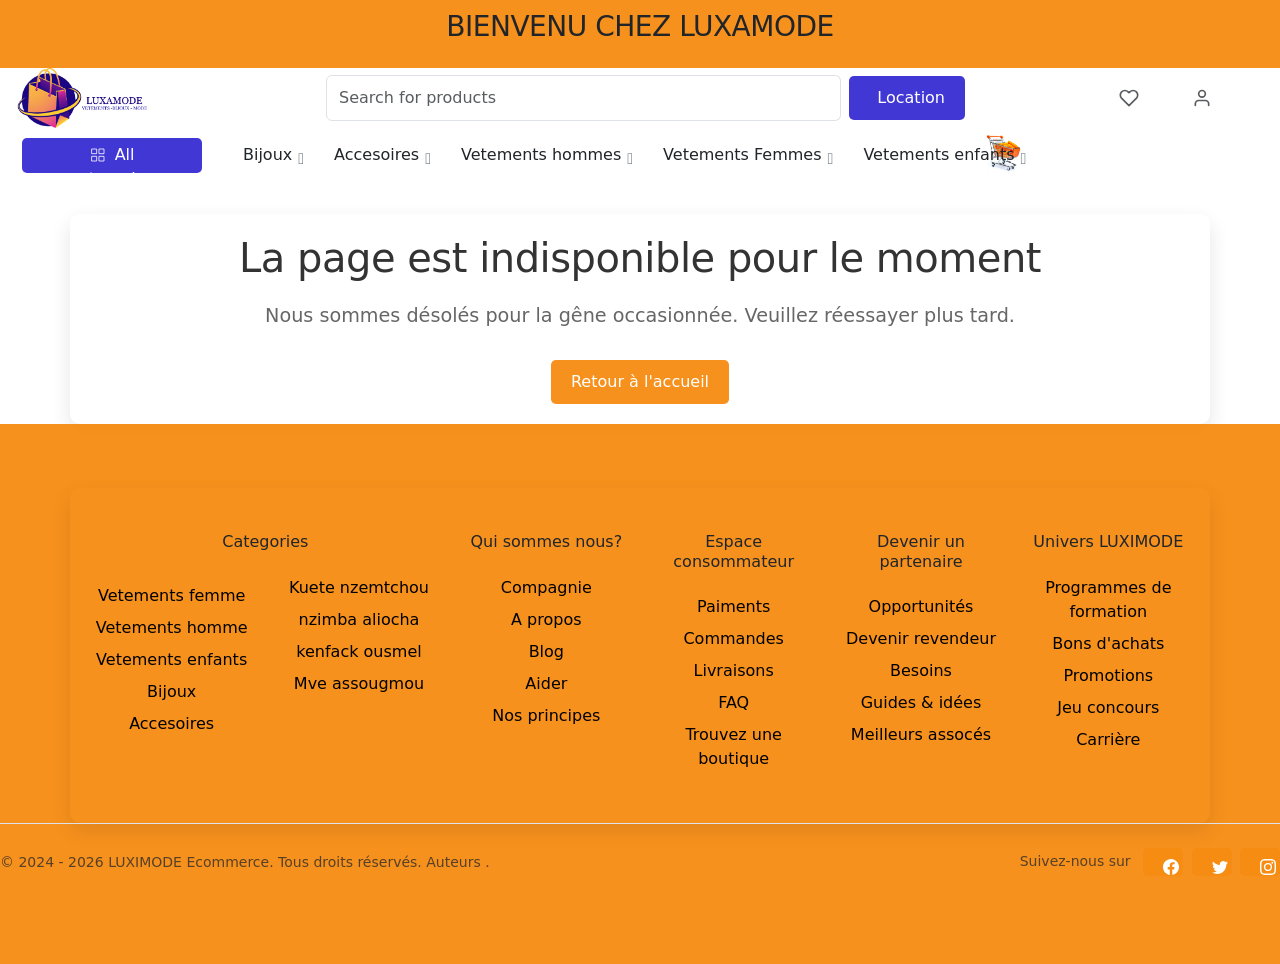
<file: page_indisponible.html>
<!DOCTYPE html>
<html lang="fr">
<head>
    <meta charset="UTF-8">
    <meta name="viewport" content="width=device-width, initial-scale=1.0">
    <title>page_acceuil</title>

    <link rel="stylesheet" href="CSS/bootstrap.min.css">
    <link rel="stylesheet" href="CSS/theme.min.css" />
    <link href="https://cdn.jsdelivr.net/npm/bootstrap@5.3.3/dist/css/bootstrap.min.css" rel="stylesheet" integrity="sha384-QWTKZyjpPEjISv5WaRU9OFeRpok6YctnYmDr5pNlyT2bRjXh0JMhjY6hW+ALEwIH" crossorigin="anonymous">

    <style>
      .dropdown {
       position: relative;
       display: inline-block;
   }
   
   .dropdown-menu {
       display: none;
       position: absolute;
       background-color: #f9f9f9;
       min-width: 160px;
       box-shadow: 0px 8px 16px 0px rgba(0,0,0,0.2);
       z-index: 1;
   }
   
   .dropdown-menu .dropdown-item {
       color: black;
       padding: 12px 16px;
       text-decoration: none;
       display: block;
   }
   
   .dropdown-menu .dropdown-item:hover {
       background-color: #f1f1f1;
   }
   
   .dropdown:hover .dropdown-menu {
       display: block;
   }
   .loader {
    display: none;
    font-size: 1.2em;
    color: #333;
    text-align: center;
    margin-top: 20px;
}
/* Styles pour la petite image à droite */
.small-image {
    width: 40px; /* Ajustez la taille selon vos besoins */
    height: 40px; /* Ajustez la taille selon vos besoins */
    margin: 0; /* Supprime les marges */
    position: absolute;
    top: 17%;
    right: 20%;
   
    transform: translateY(-50%);
}
@media (max-width: 767.98px) {
            .small-image {
                width: 30px; /* Ajustez la taille pour les petits écrans */
                height: 30px; /* Ajustez la taille pour les petits écrans */
                top: 9%; /* Ajustez la position verticale pour les petits écrans */
                right: 10%; /* Réinitialise la position horizontale */
                left: 17%; /* Positionne l'image à gauche */
                transform: translateY(0); /* Réinitialise la transformation verticale */
            }
        }
:root {
    --fc-primary-rgb: 0, 0, 250; /* Couleur bleue en RGB */
    --fc-text-opacity: 1; /* Opacité complète */
}

.text-primary {
    --fc-text-opacity: 1;
    color: rgba(var(--fc-primary-rgb), var(--fc-text-opacity)) !important;
}
/* Styles pour les petits écrans */
@media (max-width: 991.98px) {
    .navbar-brand img {
        height: 40px;
    }

    .navbar-toggler svg {
        width: 24px;
        height: 24px;
    }

    .offcanvas-body {
        padding: 1rem;
    }

    .offcanvas-header {
        padding: 1rem;
    }

    .offcanvas-header .btn-close {
        margin-left: auto;
    }

    .offcanvas-body .input-group {
        margin-bottom: 1rem;
    }

    .offcanvas-body .btn-outline-gray-400 {
        width: 100%;
    }

    .offcanvas-body .dropdown-menu {
        position: static;
    }

    .offcanvas-body .dropdown-menu .col-lg-3 {
        margin-left: 0;
    }

    .offcanvas-body .dropdown-menu .card {
        border: none;
    }
}
   
   </style>
   
   </head>
<body>
    <header class="mb-0" >
      <div class="row"  style="background-color: hwb(32 7% 3% / 0.952); text-align: center;">
         <div class="col-12 mb-6" style="margin: 10px 0;">
             <h3 class="mb-0">BIENVENU CHEZ LUXAMODE</h3>
         </div>
     </div>
   <div class="py-0" >
      <div class="container-fluid ">
         <div class="row w-100 align-items-center gx-lg-2 gx-0 col-md-9 col-7">
            <div class="col-xxl-2 col-lg-3 col-md-6 col-5">
               <a class="navbar-brand d-none d-lg-block" href="./index.html">
                  <img src="images/LOGO_LUXI.png" alt="eCommerce HTML Template" style="height:60px; float:left;" />
               </a>
               <div class="d-flex justify-content-between w-100 d-lg-none">
                  <a class="navbar-brand" href="./index.html">
                     <img src="images/Luxy_M.png" alt="eCommerce HTML Template" />
                  </a>
               </div>
            </div>
            <div class="col-xxl-5 col-lg-5 d-none d-lg-block">
               <form action="#">
                  <div class="input-group"> 
                     <input class="form-control rounded" type="search" placeholder="Search for products" />
                     <span class="input-group-append">
                        <button class="btn bg-white border border-start-0 ms-n10 rounded-0 rounded-end" type="button">
                           <svg
                              xmlns="http://www.w3.org/2000/svg"
                              width="16"
                              height="16"
                              viewBox="0 0 24 24"
                              fill="none"
                              stroke="currentColor"
                              stroke-width="2"
                              stroke-linecap="round"
                              stroke-linejoin="round"
                              class="feather feather-search">
                              <circle cx="11" cy="11" r="8"></circle>
                              <line x1="21" y1="21" x2="16.65" y2="16.65"></line>
                           </svg>
                        </button>
                     </span>
                  </div>
               </form>
            </div>
            <div class="col-md-2 col-xxl-3 d-none d-lg-block">
               <!-- Button trigger modal -->
               <button type="button" class="btn1 btn-outline-gray-400 text-muted" data-bs-toggle="modal" data-bs-target="#locationModal">
                  <i class="feather-icon icon-map-pin me-2"></i>
                  <span style="color: #fff;">Location</span>
               </button>
            </div>
            <div class="col-lg-2 col-xxl-2 text-end col-md-9 col-7">
               <div class="list-inline">
                  <div class="list-inline-item me-5">
                     <a href="./pages/shop-wishlist.html" class="text-muted position-relative">
                        <svg
                           xmlns="http://www.w3.org/2000/svg"
                           width="20"
                           height="20"
                           viewBox="0 0 24 24"
                           fill="none"
                           stroke="currentColor"
                           stroke-width="2"
                           stroke-linecap="round"
                           stroke-linejoin="round"
                           class="feather feather-heart">
                           <path d="M20.84 4.61a5.5 5.5 0 0 0-7.78 0L12 5.67l-1.06-1.06a5.5 5.5 0 0 0-7.78 7.78l1.06 1.06L12 21.23l7.78-7.78 1.06-1.06a5.5 5.5 0 0 0 0-7.78z"></path>
                        </svg>
                      
                     </a>
                  </div>
                  <div class="list-inline-item me-5">
                     <a href="#!" class="text-muted" data-bs-toggle="modal" data-bs-target="#userModal">
                        <svg
                           xmlns="http://www.w3.org/2000/svg"
                           width="20"
                           height="20"
                           viewBox="0 0 24 24"
                           fill="none"
                           stroke="currentColor"
                           stroke-width="2"
                           stroke-linecap="round"
                           stroke-linejoin="round"
                           class="feather feather-user">
                           <path d="M20 21v-2a4 4 0 0 0-4-4H8a4 4 0 0 0-4 4v2"></path>
                           <circle cx="12" cy="7" r="4"></circle>
                        </svg>
                     </a>
                  </div>
                 
                  <div class="list-inline-item d-inline-block d-lg-none ">
                     <!-- Button -->
                     <button
                        class="navbar-toggler collapsed"
                        type="button"
                        data-bs-toggle="offcanvas"
                        data-bs-target="#navbar-default"
                        aria-controls="navbar-default"
                        aria-label="Toggle navigation">
                        <svg xmlns="http://www.w3.org/2000/svg" width="32" height="32" fill="currentColor" class="bi bi-text-indent-left text-primary" viewBox="0 0 16 16">
                           <path
                              d="M2 3.5a.5.5 0 0 1 .5-.5h11a.5.5 0 0 1 0 1h-11a.5.5 0 0 1-.5-.5zm.646 2.146a.5.5 0 0 1 .708 0l2 2a.5.5 0 0 1 0 .708l-2 2a.5.5 0 0 1-.708-.708L4.293 8 2.646 6.354a.5.5 0 0 1 0-.708zM7 6.5a.5.5 0 0 1 .5-.5h6a.5.5 0 0 1 0 1h-6a.5.5 0 0 1-.5-.5zm0 3a.5.5 0 0 1 .5-.5h6a.5.5 0 0 1 0 1h-6a.5.5 0 0 1-.5-.5zm-5 3a.5.5 0 0 1 .5-.5h11a.5.5 0 0 1 0 1h-11a.5.5 0 0 1-.5-.5z" />
                        </svg>
                     </button>
                  </div>
               </div>
            </div>
            <div class="col-lg-2 col-xxl-2 text-end col-md-9 col-7">
               <a href="panier.html"> <img src="images/Panier2.jpg" alt="Small Image" class="small-image"></a>
            </div>
         </div>
      </div>
   </div>
   <nav class="navbar navbar-expand-lg navbar-light navbar-default py-0 pb-lg-4" aria-label="Offcanvas navbar large">
      <div class="container-fluid">
         <div class="offcanvas offcanvas-start" tabindex="-1" id="navbar-default" aria-labelledby="navbar-defaultLabel">
            <div class="offcanvas-header pb-1">
               <a href="./index.html"><img src="images/LOGO_LUXI.png" alt="eCommerce HTML Template" /></a>
               <button type="button" class="btn-close" data-bs-dismiss="offcanvas" aria-label="Close"></button>
            </div>
            <div class="offcanvas-body">
               <div class="d-block d-lg-none mb-4" >
                  <form action="#">
                     <div class="input-group">
                        <input class="form-control rounded" type="search" placeholder="Search for products" />
                        <span class="input-group-append">
                           <button class="btn bg-white border border-start-0 ms-n10 rounded-0 rounded-end" type="button">
                              <svg
                                 xmlns="http://www.w3.org/2000/svg"
                                 width="16"
                                 height="16"
                                 viewBox="0 0 24 24"
                                 fill="none"
                                 stroke="currentColor"
                                 stroke-width="2"
                                 stroke-linecap="round"
                                 stroke-linejoin="round"
                                 class="feather feather-search">
                                 <circle cx="11" cy="11" r="8"></circle>
                                 <line x1="21" y1="21" x2="16.65" y2="16.65"></line>
                              </svg>
                           </button>
                        </span>
                     </div>
                  </form>
                  <div class="mt-2">
                     <button type="button" class="btn btn-outline-gray-400 text-muted w-100" data-bs-toggle="modal" data-bs-target="#locationModal">
                        <i class="feather-icon icon-map-pin me-2"></i>
                        Pick Location
                     </button>
                  </div>
               </div>
               <div class="d-block d-lg-none mb-4 d-none d-lg-block">
                  <a
                     class="btn btn-primary w-100 d-flex justify-content-center align-items-center"
                     data-bs-toggle="collapse"
                     href="#collapseExample"
                     role="button"
                     aria-expanded="false"
                     aria-controls="collapseExample">
                     <span class="me-2">
                        <svg
                           xmlns="http://www.w3.org/2000/svg"
                           width="16"
                           height="16"
                           viewBox="0 0 24 24"
                           fill="none"
                           stroke="currentColor"
                           stroke-width="1.5"
                           stroke-linecap="round"
                           stroke-linejoin="round"
                           class="feather feather-grid">
                           <rect x="3" y="3" width="7" height="7"></rect>
                           <rect x="14" y="3" width="7" height="7"></rect>
                           <rect x="14" y="14" width="7" height="7"></rect>
                           <rect x="3" y="14" width="7" height="7"></rect>
                        </svg>
                     </span>
                     All Categories
                  </a>
                  <div class="collapse mt-2" id="collapseExample" >
                     <div class="card card-body" >
                        <ul class="mb-0 list-unstyled">
                           <li><a class="dropdown-item" href="./pages/shop-grid.html">Vetements hommes</a></li>
                           <li><a class="dropdown-item" href="./pages/shop-grid.html">Vetements femmes</a></li>
                           <li><a class="dropdown-item" href="./pages/shop-grid.html">Vetements enfants</a></li>
                           <li><a class="dropdown-item" href="./pages/shop-grid.html">bijoux</a></li>
                           <li><a class="dropdown-item" href="./pages/shop-grid.html">accesoire</a></li>
                         
                        </ul>
                     </div>
                  </div>
               </div>
               <div class="dropdown me-3 d-none d-lg-block" >
                  <button class="btn btn-primary px-6" type="button" id="dropdownMenuButton1" data-bs-toggle="dropdown" aria-expanded="false" style="background-color:#4137d5;margin:10px;padding:5px;border-radius: 1Opx; height:35px;width:180px;">
                     <span class="me-1">
                        <svg
                           xmlns="http://www.w3.org/2000/svg"
                           width="16"
                           height="16"
                           viewBox="0 0 24 24"
                           fill="none"
                           stroke="currentColor"
                           stroke-width="1.2"
                           stroke-linecap="round"
                           stroke-linejoin="round"
                           class="feather feather-grid">
                           <rect x="3" y="3" width="7" height="7"></rect>
                           <rect x="14" y="3" width="7" height="7"></rect>
                           <rect x="14" y="14" width="7" height="7"></rect>
                           <rect x="3" y="14" width="7" height="7"></rect>
                        </svg>
                     </span>
                     All categories
                  </button>
                  <ul class="dropdown-menu" aria-labelledby="dropdownMenuButton1">
                     <li><a class="dropdown-item" href="page_tous_produits.html">Tous les produits</a></li>
                    
                  </ul>
                  
               </div>
             
               <li class="nav-item dropdown w-lg-auto dropdown-fullwidth" style="list-style-type: none; padding: 15px;">
                  <a class="nav-link dropdown-toggle" href="#" role="button" data-bs-toggle="dropdown" aria-expanded="false">Bijoux</a>
                  <div class="dropdown-menu pb-3 row g-3">
                      <div class="d-flex justify-content-between my-2 py-1" style="gap: 10px;">
                          <div class="col-lg-3 col-12 mb-4 mb-lg-0" style="margin-left: 20px;">
                           <a class="dropdown-item" href="page_indisponible.html"><h6 class="text-primary ps-3">Bijoux en argent</h6></a>
                              <a class="dropdown-item" href="page_indisponible.html">bracelet</a>
                              <a class="dropdown-item" href="page_indisponible.html">boucle</a>
                              <a class="dropdown-item" href="page_indisponible.html">chaine</a>
                              <a class="dropdown-item" href="page_indisponible.html">bargue</a>
                          </div>
                          <div class="col-lg-3 col-12 mb-4 mb-lg-0">
                           <a class="dropdown-item" href="page_indisponible.html"><h6 class="text-primary ps-3">Bijoux en or</h6></a>
                              <a class="dropdown-item" href="page_indisponible.html">bracelet</a>
                              <a class="dropdown-item" href="page_indisponible.html">boucle</a>
                              <a class="dropdown-item" href="page_indisponible.html">Chaine</a>
                              <a class="dropdown-item" href="page_indisponible.html">bargue</a>
                          </div>
                          <div class="col-lg-3 col-12 mb-4 mb-lg-0">
                           <a class="dropdown-item" href="page_indisponible.html"><h6 class="text-primary ps-3">boite a bijoux</h6></a>
                              <a class="dropdown-item" href="page_indisponible.html">boite en metal</a>
                              <a class="dropdown-item" href="page_indisponible.html">boite en cuivre</a>
                              <a class="dropdown-item" href="page_indisponible.html">boite en verre</a>
                          </div>
                         
                          <div class="col-lg-3 col-12 mb-4 mb-lg-0">
                           <div class="card border-0">
                              <img src="images/bijoux_or.jpg" alt="eCommerce HTML Template" class="img-fluid" />
                             
                           </div>
                        </div>
                      </div>
                  </div>
              </li>

              
               <li class="nav-item dropdown  w-lg-auto dropdown-fullwidth" style="list-style-type: none;padding:15px;">
                  <a class="nav-link dropdown-toggle" href="#" role="button" data-bs-toggle="dropdown" aria-expanded="false">Accesoires </a>
                  <div class="dropdown-menu pb-3 row g-3">
                     <div class="d-flex justify-content-between my-2 py-1" style="gap: 10px;">
                        <div class="col-lg-3 col-12 mb-4 mb-lg-0" style="margin-left: 20px;">
                           <a class="dropdown-item" href="page_indisponible.html"><h6 class="text-primary ps- 3">Montres</h6></a>
                           <a class="dropdown-item" href="page_indisponible.html">Montre en cuivre</a>
                           <a class="dropdown-item" href="page_indisponible.html">Montre en metal</a>
                           <a class="dropdown-item" href="page_indisponible.html">Montre en fer</a>
                           
                          
                        </div>
                        <div class="col-lg-3 col-12 mb-4 mb-lg-0">
                           <a class="dropdown-item" href="page_indisponible.html"><h6 class="text-primary ps-3">Sac</h6></a>
                           <a class="dropdown-item" href="page_indisponible.html">sac en main</a>
                           <a class="dropdown-item" href="page_indisponible.html">sac a dos</a>
                           <a class="dropdown-item" href="page_indisponible.html">sac de bussiness</a>
                          
                        </div>
                        <div class="col-lg-3 col-12 mb-4 mb-lg-0">
                           <a class="dropdown-item" href="page_indisponible.html"><h6 class="text-primary ps-3">Chaussures</h6></a>
                           <a class="dropdown-item" href="page_indisponible.html">paire</a>
                           <a class="dropdown-item" href="page_indisponible.html">tennis</a>
                           <a class="dropdown-item" href="page_indisponible.html">talon</a>
                           <a class="dropdown-item" href="page_indisponible.html">barbouche</a>
                         
                        </div>
                        <div class="col-lg-3 col-12 mb-4 mb-lg-0">
                           <div class="card border-0">
                              <img src="images/montres.jpg" alt="eCommerce HTML Template" class="img-fluid" />
                             
                           </div>
                        </div>
                       
                     </div>
                  </div>
               </li>
               <li class="nav-item dropdown  w-lg-auto dropdown-fullwidth" style="list-style-type: none;padding:15px;">
                  <a class="nav-link dropdown-toggle" href="#" role="button" data-bs-toggle="dropdown" aria-expanded="false">Vetements hommes</a>
                  <div class="dropdown-menu pb-3 row g-3">
                     <div class="d-flex justify-content-between my-2 py-1" style="gap: 10px;">
                        <div class="col-lg-3 col-12 mb-4 mb-lg-0" style="margin-left: 20px;">
                           <a class="dropdown-item" href="page_pantalon.html"><h6 class="text-primary ps- 3">Pantalon + Ensemble</h6></a>
                           <a class="dropdown-item" href="page_pantalon.html">Jean</a>
                           <a class="dropdown-item" href="page_pantalon.html">Pantalon jogging</a>
                           <a class="dropdown-item" href="page_pantalon.html">pantalon costume</a>
                           <a class="dropdown-item" href="page_pantalon.html">Cargo</a>
                           <a class="dropdown-item" href="page_pantalon.html">Veste</a>
                           <a class="dropdown-item" href="page_pantalon.html">Ensemble tissu</a>
                           <a class="dropdown-item" href="page_pantalon.html">Ensemble sport</a>
                          
                        </div>
                        
                        <div class="col-lg-3 col-12 mb-4 mb-lg-0">
                           <a class="dropdown-item" href="page_indisponible.html"> <h6 class="text-primary ps-3">Pull over</h6></a>
                           <a class="dropdown-item" href="page_indisponible.html">pull oversize</a>
                           <a class="dropdown-item" href="page_indisponible.html">pull over a manche</a>
                           <a class="dropdown-item" href="page_indisponible.html">pull over streetwear</a>
                         
                        </div>
                        <div class="col-lg-3 col-12 mb-4 mb-lg-0">
                           <a class="dropdown-item" href="page_indisponible.html"><h6 class="text-primary ps-3">Chemise</h6></a>
                           <a class="dropdown-item" href="page_indisponible.html">chemise lin</a>
                           <a class="dropdown-item" href="page_indisponible.html">chemise coton</a>
                           <a class="dropdown-item" href="page_indisponible.html">chemise droitr</a>
                         
                        </div>
                        <div class="col-lg-3 col-12 mb-4 mb-lg-0">
                           <div class="card border-0">
                              <img src="images/ensemble_homme.jpg" alt="eCommerce HTML Template" class="img-fluid" />
                             
                           </div>
                        </div>
                        
                     </div>
                  </div>
               </li>
               
                 
               <li class="nav-item dropdown W-100 w-lg-auto dropdown-fullwidth"style="list-style-type: none; padding:15px;">
                  <a class="nav-link dropdown-toggle" href="#" role="button" data-bs-toggle="dropdown" aria-expanded="false">Vetements Femmes</a>
                  <div class="dropdown-menu pb-3 row g-3">
                     <div class="d-flex justify-content-between my-2 py-1" style="gap: 10px;">
                        <div class="col-lg-3 col-12 mb-4 mb-lg-0" style="margin-left: 20px;">
                           <a class="dropdown-item" href="page_robe.html"><h6 class="text-primary ps- 3">Robes</h6></a>
                           <a class="dropdown-item" href="page_robe.html">Robe evasé</a>
                           <a class="dropdown-item" href="page_robe.html">Robe droite</a>
                           <a class="dropdown-item" href="page_robe.html">Robe en tissu</a>
                           <a class="dropdown-item" href="page_robe.html">robe en dentelle</a>
                          
                        </div>
                        <div class="col-lg-3 col-12 mb-4 mb-lg-0">
                           <a class="dropdown-item" href="page_ensemble_femme.html"><h6 class="text-primary ps-3">Ensemble + Pantalon</h6></a>
                           <a class="dropdown-item" href="page_ensemble_femme.html">Ensemble tissu</a>
                           <a class="dropdown-item" href="page_ensemble_femme.html">Ensemble pantalon</a>
                           <a class="dropdown-item" href="page_ensemble_femme.html">Ensemble responsable</a>
                           <a class="dropdown-item" href="page_ensemble_femme.html">pantalon responsable</a>
                           <a class="dropdown-item" href="page_ensemble_femme.html">pantalon sim</a>
                           <a class="dropdown-item" href="page_ensemble_femme.html">pantalon oversize</a>
                         
                        </div>
                        
                        <div class="col-lg-3 col-12 mb-4 mb-lg-0">
                           <a class="dropdown-item" href="page_zero_produit.html"><h6 class="text-primary ps-3">Jupe</h6></a>
                           <a class="dropdown-item" href="page_zero_produit.html">jupe longue</a>
                           <a class="dropdown-item" href="page_zero_produit.html">jupe ouverte</a>
                           <a class="dropdown-item" href="page_zero_produit.html">jupe fente</a>
                         
                        </div>
                        <div class="col-lg-3 col-12 mb-4 mb-lg-0">
                           <div class="card border-0">
                              <img src="images/Ensemble_femme4.jpg" alt="eCommerce HTML Template" class="img-fluid" />
                             
                           </div>
                        </div>
                     </div>
                  </div>
               </li>
               <li class="nav-item dropdown W-100 w-lg-auto dropdown-fullwidth"style="list-style-type: none; padding:15px;">
                  <a class="nav-link dropdown-toggle" href="#" role="button" data-bs-toggle="dropdown" aria-expanded="false">Vetements enfants</a>
                  <div class="dropdown-menu pb-3 row g-3">
                     <div class="d-flex justify-content-between my-2 py-1" style="gap: 10px;">
                        <div class="col-lg-3 col-12 mb-4 mb-lg-0" style="margin-left: 20px;">
                           <a class="dropdown-item" href="page_indisponible.html"><h6 class="text-primary ps- 3">Ensemble</h6></a>
                           <a class="dropdown-item" href="page_indisponible.html">Ensemble tissu</a>
                           <a class="dropdown-item" href="page_indisponible.html">Ensemble jupe</a>
                           <a class="dropdown-item" href="page_indisponible.html">Ensemble pantalon</a>
                           <a class="dropdown-item" href="page_indisponible.html">Ensemble deguisement</a>
                          
                        </div>
                        <div class="col-lg-3 col-12 mb-4 mb-lg-0" style="margin-left: 20px;">
                           <a class="dropdown-item" href="page_indisponible.html"> <h6 class="text-primary ps- 3">Robes</h6></a>
                           <a class="dropdown-item" href="page_indisponible.html">Robe en tissu</a>
                           <a class="dropdown-item" href="page_indisponible.html">Robe princesse</a>
                           <a class="dropdown-item" href="page_indisponible.html">Robe feé</a>
                          
                          
                        </div>
                        
                        <div class="col-lg-3 col-12 mb-4 mb-lg-0" style="margin-left: 20px;">
                           <a class="dropdown-item" href="page_indisponible.html"> <h6 class="text-primary ps- 3">Bas+Pull</h6></a>
                           <a class="dropdown-item" href="page_indisponible.html">haut</a>
                           <a class="dropdown-item" href="page_indisponible.html">collant</a>
                           <a class="dropdown-item" href="page_indisponible.html">jupe</a>
                           <a class="dropdown-item" href="page_indisponible.html">pull a capusche</a>
                           <a class="dropdown-item" href="page_indisponible.html">pull a manche</a>
                        </div>
                        <div class="col-lg-3 col-12 mb-4 mb-lg-0">
                           <div class="card border-0">
                              <img src="images/ensemble_enfants.jpg" alt="eCommerce HTML Template" class="img-fluid" />
                             
                           </div>
                        </div>
                     </div>
                  </div>
               </li>
               
     </header>

     <div class="container">
      <div class="content">
          <h1>La page est indisponible pour le moment</h1>
          <p>Nous sommes désolés pour la gêne occasionnée. Veuillez réessayer plus tard.</p>
          <a href="index.html" class="btn">Retour à l'accueil</a>
      </div>
  </div>
  <style>
   /* Reset some default styles */
body, h1, p, a {
    margin: 0;
    padding: 0;
    box-sizing: border-box;
}



.container {
    text-align: center;
    padding: 20px;
   
    border-radius: 10px;
    box-shadow: 0 8px 20px rgba(18, 18, 18, 0.1);
}

.content h1 {
    font-size: 2.5rem;
    margin-bottom: 20px;
    color: #333;
}

.content p {
    font-size: 1.2rem;
    margin-bottom: 30px;
    color: #666;
}

.btn1 {
    display: inline-block;
    padding: 10px 20px;
    font-size: 1rem;
    color: #fff;
    background-color: #4137d5;
    border: none;
    border-radius: 5px;
    text-decoration: none;
    transition: background-color 0.3s ease;
}
.btn {
    display: inline-block;
    padding: 10px 20px;
    font-size: 1rem;
    color: #fff;
    background-color:hwb(32 7% 3% / 0.952);
    border: none;
    border-radius: 5px;
    text-decoration: none;
    transition: background-color 0.3s ease;
}

.btn:hover {
    background-color:hwb(32 11% 3% / 0.952);
}

  </style>
     
      </body>
   
   <!-- FOOTER DE LA PAGE -->
<footer class="footer" style="background-color: hwb(32 7% 3% / 0.952)">
   <div class="container">
     <div class="row g-4 py-4">
       <div class="col-12 col-md-12 col-lg-4">
        <h6 class="mb-4">Categories</h6> 
         <div class="row">
           <div class="col-6">
             <!-- list -->
             <ul class="nav flex-column">
               <li class="nav-item mb-2"><a href="#!" class="nav-link"></a></li>
               <li class="nav-item mb-2"><a href="#!" class="nav-link"  style="color: black;"> Vetements femme</a></li>
               <li class="nav-item mb-2"><a href="#!" class="nav-link"  style="color: black;"> Vetements homme</a></li>
               <li class="nav-item mb-2"><a href="#!" class="nav-link"  style="color: black;">Vetements enfants</a></li>
               <li class="nav-item mb-2"><a href="#!" class="nav-link"  style="color: black;">Bijoux</a></li>
               <li class="nav-item mb-2"><a href="#!" class="nav-link"  style="color: black;">Accesoires</a></li>
              
             </ul>
           </div>
           
           <div class="col-6">
            
               <!-- list -->
             <ul class="nav flex-column">
               <li class="nav-item mb-2"><a href="#!" class="nav-link"  style="color: black;">Kuete nzemtchou</a></li>
               <li class="nav-item mb-2"><a href="#!" class="nav-link"  style="color: black;"> nzimba aliocha</a></li>
               <li class="nav-item mb-2"><a href="#!" class="nav-link"  style="color: black;"> kenfack ousmel</a></li>
               <li class="nav-item mb-2"><a href="#!" class="nav-link"  style="color: black;"> Mve assougmou</a></li>
             </ul>
           </div>
         </div>
       </div>
       <div class="col-12 col-md-12 col-lg-8">
         <div class="row g-4">
           <div class="col-6 col-sm-6 col-md-3">
             <h6 class="mb-4">Qui sommes nous?</h6>
               <!-- list -->
             <ul class="nav flex-column">
               <li class="nav-item mb-2"><a href="#!" class="nav-link" style="color: black;">Compagnie</a></li>
               <li class="nav-item mb-2"><a href="#!" class="nav-link" style="color: black;">A propos</a></li>
               <li class="nav-item mb-2"><a href="#1" class="nav-link" style="color: black;">Blog</a></li>
               <li class="nav-item mb-2"><a href="#!" class="nav-link" style="color: black;">Aider</a></li>
               <li class="nav-item mb-2"><a href="#!" class="nav-link" style="color: black;">Nos principes</a></li>
             </ul>
           </div>
           <div class="col-6 col-sm-6 col-md-3">
             <h6 class="mb-4">Espace consommateur</h6>
             <ul class="nav flex-column">
                   <!-- list -->
               <li class="nav-item mb-2"><a href="#!" class="nav-link" style="color: black;">Paiments</a></li>
               <li class="nav-item mb-2"><a href="#!" class="nav-link" style="color: black;">Commandes</a></li>
               <li class="nav-item mb-2"><a href="#!" class="nav-link" style="color: black;">Livraisons</a></li>
               <li class="nav-item mb-2"><a href="#!" class="nav-link" style="color: black;">FAQ</a></li>
               <li class="nav-item mb-2"><a href="../../pages/shop-checkout.html" class="nav-link" style="color: black;">Trouvez une boutique</a></li>
             </ul>
           </div>
           <div class="col-6 col-sm-6 col-md-3">
             <h6 class="mb-4">Devenir un partenaire</h6>
             <ul class="nav flex-column">
                 <!-- list -->
               <li class="nav-item mb-2"><a href="#!" class="nav-link" style="color: black;">Opportunités</a></li>
               <li class="nav-item mb-2"><a href="#!" class="nav-link" style="color: black;">Devenir revendeur</a></li>
               <li class="nav-item mb-2"><a href="#!" class="nav-link" style="color: black;">Besoins</a></li>
               <li class="nav-item mb-2"><a href="#!" class="nav-link" style="color: black;">Guides & idées</a></li>
               <li class="nav-item mb-2"><a href="#!" class="nav-link" style="color: black;">Meilleurs assocés</a></li>
             </ul>
           </div>
           <div class="col-6 col-sm-6 col-md-3">
             <h6 class="mb-4">Univers LUXIMODE</h6>
             <ul class="nav flex-column">
                 <!-- list -->
               <li class="nav-item mb-2"><a href="#!" class="nav-link" style="color: black;">Programmes de formation</a></li>
               <li class="nav-item mb-2"><a href="#!" class="nav-link" style="color: black;">Bons d'achats</a></li>
               <li class="nav-item mb-2"><a href="#!" class="nav-link" style="color: black;">Promotions</a></li>
               <li class="nav-item mb-2"><a href="#!" class="nav-link" style="color: black;">Jeu concours</a></li>
               <li class="nav-item mb-2"><a href="#!" class="nav-link" style="color: black;">Carrière</a></li>
             </ul>
           </div>
         </div>
       </div>
     </div>
     

     </div>
     <div class="border-top py-4">
       <div class="row align-items-center">
         <div class="col-md-6"><span class="small text-muted">© 2024 <span id="copyright"> -
           <script>document.getElementById('copyright').appendChild(document.createTextNode(new Date().getFullYear()))</script>
       </span>LUXIMODE Ecommerce.  Tous droits réservés. Auteurs <a href="https://codescandy.com/"></a>.</span></div>
         <div class="col-md-6">
           <ul class="list-inline text-md-end mb-0 small mt-3 mt-md-0">
             <li class="list-inline-item text-muted">Suivez-nous sur</li>
             <li class="list-inline-item me-1">
               <a href="#!" class="btn btn-xs btn-social btn-icon"> <svg xmlns="http://www.w3.org/2000/svg" width="16" height="16" fill="currentColor"
                   class="bi bi-facebook" viewBox="0 0 16 16">
                   <path
                     d="M16 8.049c0-4.446-3.582-8.05-8-8.05C3.58 0-.002 3.603-.002 8.05c0 4.017 2.926 7.347 6.75 7.951v-5.625h-2.03V8.05H6.75V6.275c0-2.017 1.195-3.131 3.022-3.131.876 0 1.791.157 1.791.157v1.98h-1.009c-.993 0-1.303.621-1.303 1.258v1.51h2.218l-.354 2.326H9.25V16c3.824-.604 6.75-3.934 6.75-7.951z" />
                 </svg></a></li>
             <li class="list-inline-item me-1">
               <a href="#!" class="btn btn-xs btn-social btn-icon"> <svg xmlns="http://www.w3.org/2000/svg" width="16" height="16" fill="currentColor"
                   class="bi bi-twitter" viewBox="0 0 16 16">
                   <path
                     d="M5.026 15c6.038 0 9.341-5.003 9.341-9.334 0-.14 0-.282-.006-.422A6.685 6.685 0 0 0 16 3.542a6.658 6.658 0 0 1-1.889.518 3.301 3.301 0 0 0 1.447-1.817 6.533 6.533 0 0 1-2.087.793A3.286 3.286 0 0 0 7.875 6.03a9.325 9.325 0 0 1-6.767-3.429 3.289 3.289 0 0 0 1.018 4.382A3.323 3.323 0 0 1 .64 6.575v.045a3.288 3.288 0 0 0 2.632 3.218 3.203 3.203 0 0 1-.865.115 3.23 3.23 0 0 1-.614-.057 3.283 3.283 0 0 0 3.067 2.277A6.588 6.588 0 0 1 .78 13.58a6.32 6.32 0 0 1-.78-.045A9.344 9.344 0 0 0 5.026 15z" />
                 </svg></a></li>
             <li class="list-inline-item">
               <a href="#!" class="btn btn-xs btn-social btn-icon"><svg xmlns="http://www.w3.org/2000/svg" width="16" height="16" fill="currentColor"
                   class="bi bi-instagram" viewBox="0 0 16 16">
                   <path
                     d="M8 0C5.829 0 5.556.01 4.703.048 3.85.088 3.269.222 2.76.42a3.917 3.917 0 0 0-1.417.923A3.927 3.927 0 0 0 .42 2.76C.222 3.268.087 3.85.048 4.7.01 5.555 0 5.827 0 8.001c0 2.172.01 2.444.048 3.297.04.852.174 1.433.372 1.942.205.526.478.972.923 1.417.444.445.89.719 1.416.923.51.198 1.09.333 1.942.372C5.555 15.99 5.827 16 8 16s2.444-.01 3.298-.048c.851-.04 1.434-.174 1.943-.372a3.916 3.916 0 0 0 1.416-.923c.445-.445.718-.891.923-1.417.197-.509.332-1.09.372-1.942C15.99 10.445 16 10.173 16 8s-.01-2.445-.048-3.299c-.04-.851-.175-1.433-.372-1.941a3.926 3.926 0 0 0-.923-1.417A3.911 3.911 0 0 0 13.24.42c-.51-.198-1.092-.333-1.943-.372C10.443.01 10.172 0 7.998 0h.003zm-.717 1.442h.718c2.136 0 2.389.007 3.232.046.78.035 1.204.166 1.486.275.373.145.64.319.92.599.28.28.453.546.598.92.11.281.24.705.275 1.485.039.843.047 1.096.047 3.231s-.008 2.389-.047 3.232c-.035.78-.166 1.203-.275 1.485a2.47 2.47 0 0 1-.599.919c-.28.28-.546.453-.92.598-.28.11-.704.24-1.485.276-.843.038-1.096.047-3.232.047s-2.39-.009-3.233-.047c-.78-.036-1.203-.166-1.485-.276a2.478 2.478 0 0 1-.92-.598 2.48 2.48 0 0 1-.6-.92c-.109-.281-.24-.705-.275-1.485-.038-.843-.046-1.096-.046-3.233 0-2.136.008-2.388.046-3.231.036-.78.166-1.204.276-1.486.145-.373.319-.64.599-.92.28-.28.546-.453.92-.598.282-.11.705-.24 1.485-.276.738-.034 1.024-.044 2.515-.045v.002zm4.988 1.328a.96.96 0 1 0 0 1.92.96.96 0 0 0 0-1.92zm-4.27 1.122a4.109 4.109 0 1 0 0 8.217 4.109 4.109 0 0 0 0-8.217zm0 1.441a2.667 2.667 0 1 1 0 5.334 2.667 2.667 0 0 1 0-5.334z" />
                 </svg></a></li>
           </ul>
         </div>
       </div>

     </div>
   </div>
 </footer>
 <script src="JS/bootstrap.bundle.min.js"></script>
 <script src="https://cdn.jsdelivr.net/npm/bootstrap@5.3.3/dist/js/bootstrap.bundle.min.js" integrity="sha384-YvpcrYf0tY3lHB60NNkmXc5s9fDVZLESaAA55NDzOxhy9GkcIdslK1eN7N6jIeHz" crossorigin="anonymous"></script>

</html>
</file>
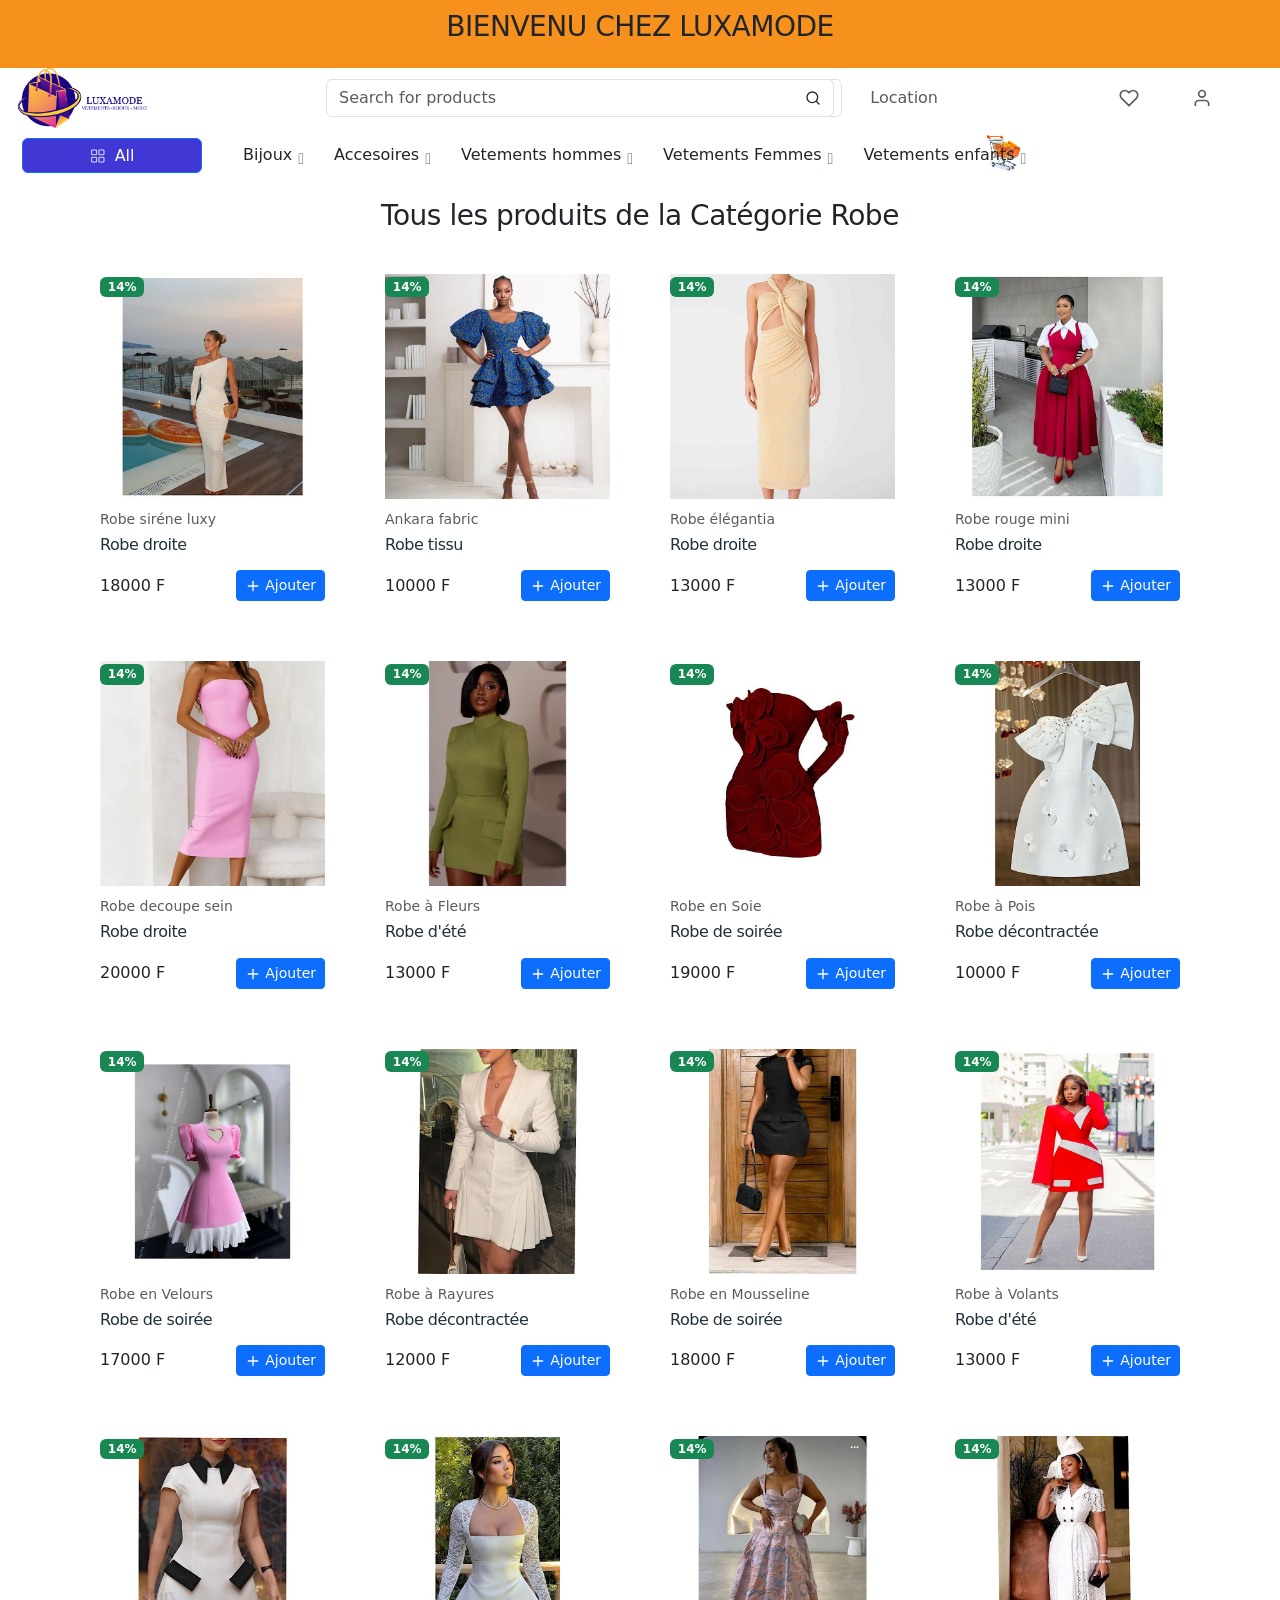
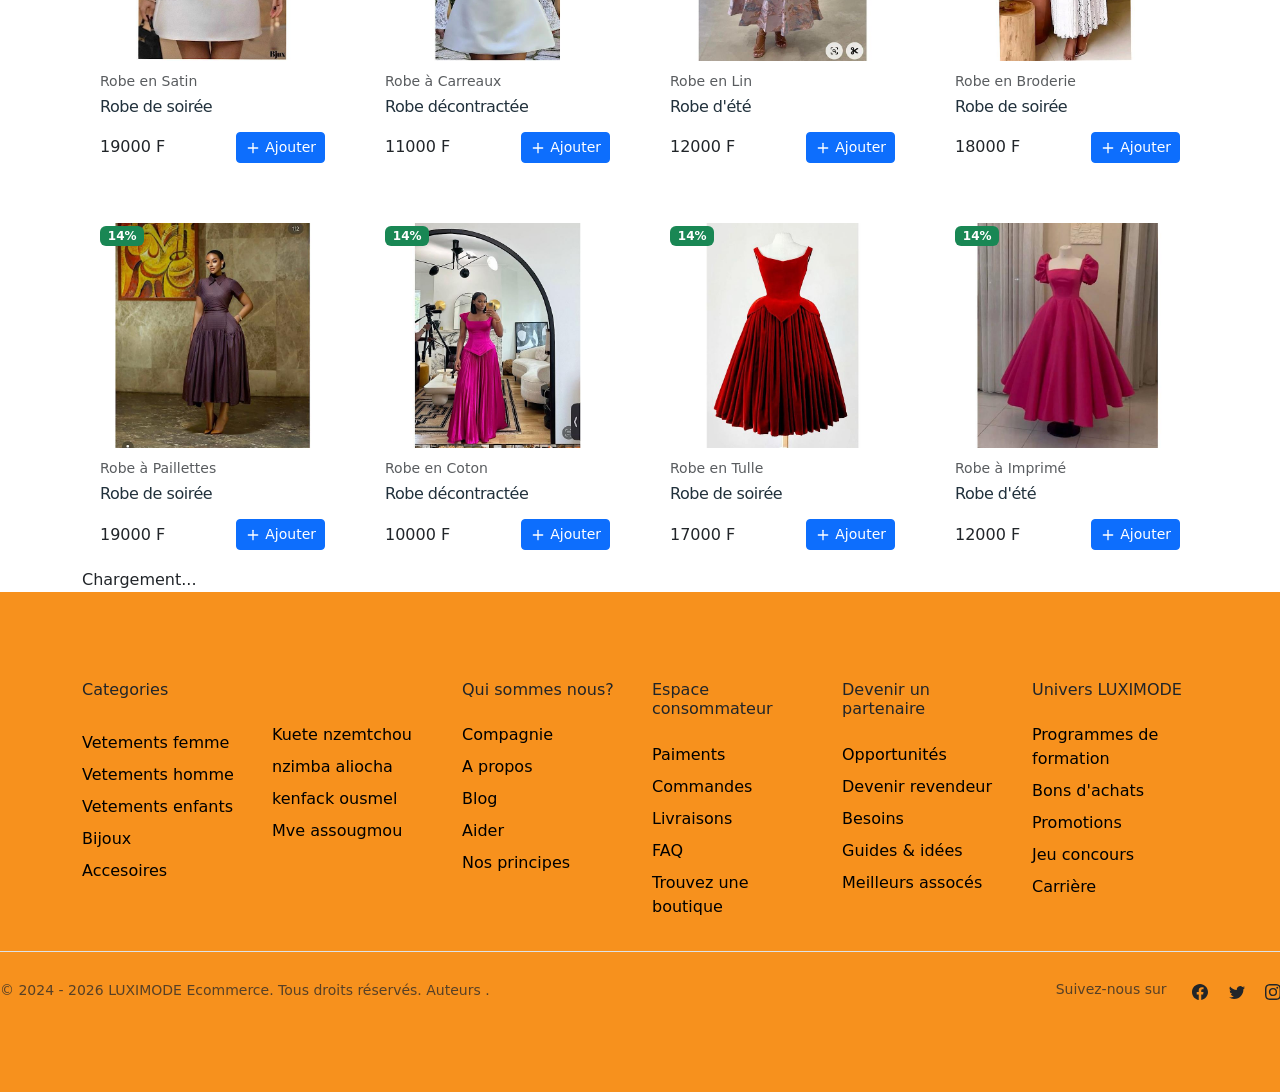
<file: page_robe.html>
<!DOCTYPE html>
<html lang="fr">
<head>
    <meta charset="UTF-8">
    <meta name="viewport" content="width=device-width, initial-scale=1.0">
    <title>page_acceuil</title>

    <link rel="stylesheet" href="CSS/bootstrap.min.css">
    <link rel="stylesheet" href="CSS/theme.min.css" />
    <link href="https://cdn.jsdelivr.net/npm/bootstrap@5.3.3/dist/css/bootstrap.min.css" rel="stylesheet" integrity="sha384-QWTKZyjpPEjISv5WaRU9OFeRpok6YctnYmDr5pNlyT2bRjXh0JMhjY6hW+ALEwIH" crossorigin="anonymous">

    <style>
      .dropdown {
       position: relative;
       display: inline-block;
   }
   
   .dropdown-menu {
       display: none;
       position: absolute;
       background-color: #f9f9f9;
       min-width: 160px;
       box-shadow: 0px 8px 16px 0px rgba(0,0,0,0.2);
       z-index: 1;
   }
   
   .dropdown-menu .dropdown-item {
       color: black;
       padding: 12px 16px;
       text-decoration: none;
       display: block;
   }
   
   .dropdown-menu .dropdown-item:hover {
       background-color: #f1f1f1;
   }
   
   .dropdown:hover .dropdown-menu {
       display: block;
   }
   .loader {
    display: none;
    font-size: 1.2em;
    color: #333;
    text-align: center;
    margin-top: 20px;
}
/* Styles pour la petite image à droite */
.small-image {
    width: 40px; /* Ajustez la taille selon vos besoins */
    height: 40px; /* Ajustez la taille selon vos besoins */
    margin: 0; /* Supprime les marges */
    position: absolute;
    top: 17%;
    right: 20%;
   
    transform: translateY(-50%);
}
@media (max-width: 767.98px) {
            .small-image {
                width: 30px; /* Ajustez la taille pour les petits écrans */
                height: 30px; /* Ajustez la taille pour les petits écrans */
                top: 9%; /* Ajustez la position verticale pour les petits écrans */
                right: 10%; /* Réinitialise la position horizontale */
                left: 17%; /* Positionne l'image à gauche */
                transform: translateY(0); /* Réinitialise la transformation verticale */
            }
        }
:root {
    --fc-primary-rgb: 0, 0, 250; /* Couleur bleue en RGB */
    --fc-text-opacity: 1; /* Opacité complète */
}

.text-primary {
    --fc-text-opacity: 1;
    color: rgba(var(--fc-primary-rgb), var(--fc-text-opacity)) !important;
}
/* Styles pour les petits écrans */
@media (max-width: 991.98px) {
    .navbar-brand img {
        height: 40px;
        
    }

    .navbar-toggler svg {
        width: 24px;
        height: 24px;
    }

    .offcanvas-body {
        padding: 1rem;
    }

    .offcanvas-header {
        padding: 1rem;
    }

    .offcanvas-header .btn-close {
        margin-left: auto;
    }

    .offcanvas-body .input-group {
        margin-bottom: 1rem;
    }

    .offcanvas-body .btn-outline-gray-400 {
        width: 100%;
    }

    .offcanvas-body .dropdown-menu {
        position: static;
    }

    .offcanvas-body .dropdown-menu .col-lg-3 {
        margin-left: 0;
    }

    .offcanvas-body .dropdown-menu .card {
        border: none;
    }
}
   
   </style>
   
   </head>
<body>
    <header class="mb-0" >
      <div class="row"  style="background-color: hwb(32 7% 3% / 0.952); text-align: center;">
         <div class="col-12 mb-6" style="margin: 10px 0;">
             <h3 class="mb-0">BIENVENU CHEZ LUXAMODE</h3>
         </div>
     </div>
   <div class="py-0" >
      <div class="container-fluid ">
         <div class="row w-100 align-items-center gx-lg-2 gx-0 col-md-9 col-7">
            <div class="col-xxl-2 col-lg-3 col-md-6 col-5">
               <a class="navbar-brand d-none d-lg-block" href="./index.html">
                  <img src="images/LOGO_LUXI.png" alt="eCommerce HTML Template" style="height:60px; float:left;" />
               </a>
               <div class="d-flex justify-content-between w-100 d-lg-none">
                  <a class="navbar-brand" href="./index.html">
                     <img src="images/Luxy_M.png" alt="eCommerce HTML Template" />
                  </a>
               </div>
            </div>
            <div class="col-xxl-5 col-lg-5 d-none d-lg-block">
               <form action="#">
                  <div class="input-group"> 
                     <input class="form-control rounded" type="search" placeholder="Search for products" />
                     <span class="input-group-append">
                        <button class="btn bg-white border border-start-0 ms-n10 rounded-0 rounded-end" type="button">
                           <svg
                              xmlns="http://www.w3.org/2000/svg"
                              width="16"
                              height="16"
                              viewBox="0 0 24 24"
                              fill="none"
                              stroke="currentColor"
                              stroke-width="2"
                              stroke-linecap="round"
                              stroke-linejoin="round"
                              class="feather feather-search">
                              <circle cx="11" cy="11" r="8"></circle>
                              <line x1="21" y1="21" x2="16.65" y2="16.65"></line>
                           </svg>
                        </button>
                     </span>
                  </div>
               </form>
            </div>
            <div class="col-md-2 col-xxl-3 d-none d-lg-block">
               <!-- Button trigger modal -->
               <button type="button" class="btn btn-outline-gray-400 text-muted" data-bs-toggle="modal" data-bs-target="#locationModal">
                  <i class="feather-icon icon-map-pin me-2"></i>
                  Location
               </button>
            </div>
            <div class="col-lg-2 col-xxl-2 text-end col-md-9 col-7">
               <div class="list-inline">
                  <div class="list-inline-item me-5">
                     <a href="./pages/shop-wishlist.html" class="text-muted position-relative">
                        <svg
                           xmlns="http://www.w3.org/2000/svg"
                           width="20"
                           height="20"
                           viewBox="0 0 24 24"
                           fill="none"
                           stroke="currentColor"
                           stroke-width="2"
                           stroke-linecap="round"
                           stroke-linejoin="round"
                           class="feather feather-heart">
                           <path d="M20.84 4.61a5.5 5.5 0 0 0-7.78 0L12 5.67l-1.06-1.06a5.5 5.5 0 0 0-7.78 7.78l1.06 1.06L12 21.23l7.78-7.78 1.06-1.06a5.5 5.5 0 0 0 0-7.78z"></path>
                        </svg>
                      
                     </a>
                  </div>
                  <div class="list-inline-item me-5">
                     <a href="#!" class="text-muted" data-bs-toggle="modal" data-bs-target="#userModal">
                        <svg
                           xmlns="http://www.w3.org/2000/svg"
                           width="20"
                           height="20"
                           viewBox="0 0 24 24"
                           fill="none"
                           stroke="currentColor"
                           stroke-width="2"
                           stroke-linecap="round"
                           stroke-linejoin="round"
                           class="feather feather-user">
                           <path d="M20 21v-2a4 4 0 0 0-4-4H8a4 4 0 0 0-4 4v2"></path>
                           <circle cx="12" cy="7" r="4"></circle>
                        </svg>
                     </a>
                  </div>
                 
                  <div class="list-inline-item d-inline-block d-lg-none ">
                     <!-- Button -->
                     <button
                        class="navbar-toggler collapsed"
                        type="button"
                        data-bs-toggle="offcanvas"
                        data-bs-target="#navbar-default"
                        aria-controls="navbar-default"
                        aria-label="Toggle navigation">
                        <svg xmlns="http://www.w3.org/2000/svg" width="32" height="32" fill="currentColor" class="bi bi-text-indent-left text-primary" viewBox="0 0 16 16">
                           <path
                              d="M2 3.5a.5.5 0 0 1 .5-.5h11a.5.5 0 0 1 0 1h-11a.5.5 0 0 1-.5-.5zm.646 2.146a.5.5 0 0 1 .708 0l2 2a.5.5 0 0 1 0 .708l-2 2a.5.5 0 0 1-.708-.708L4.293 8 2.646 6.354a.5.5 0 0 1 0-.708zM7 6.5a.5.5 0 0 1 .5-.5h6a.5.5 0 0 1 0 1h-6a.5.5 0 0 1-.5-.5zm0 3a.5.5 0 0 1 .5-.5h6a.5.5 0 0 1 0 1h-6a.5.5 0 0 1-.5-.5zm-5 3a.5.5 0 0 1 .5-.5h11a.5.5 0 0 1 0 1h-11a.5.5 0 0 1-.5-.5z" />
                        </svg>
                     </button>
                  </div>
               </div>
            </div>
            <div class="col-lg-2 col-xxl-2 text-end col-md-9 col-7">
               <a href="panier.html"> <img src="images/Panier2.jpg" alt="Small Image" class="small-image"></a>
            </div>
         </div>
      </div>
   </div>
   <nav class="navbar navbar-expand-lg navbar-light navbar-default py-0 pb-lg-4" aria-label="Offcanvas navbar large">
      <div class="container-fluid">
         <div class="offcanvas offcanvas-start" tabindex="-1" id="navbar-default" aria-labelledby="navbar-defaultLabel">
            <div class="offcanvas-header pb-1">
               <a href="./index.html"><img src="images/LOGO_LUXI.png" alt="eCommerce HTML Template" /></a>
               <button type="button" class="btn-close" data-bs-dismiss="offcanvas" aria-label="Close"></button>
            </div>
            <div class="offcanvas-body">
               <div class="d-block d-lg-none mb-4" >
                  <form action="#">
                     <div class="input-group">
                        <input class="form-control rounded" type="search" placeholder="Search for products" />
                        <span class="input-group-append">
                           <button class="btn bg-white border border-start-0 ms-n10 rounded-0 rounded-end" type="button">
                              <svg
                                 xmlns="http://www.w3.org/2000/svg"
                                 width="16"
                                 height="16"
                                 viewBox="0 0 24 24"
                                 fill="none"
                                 stroke="currentColor"
                                 stroke-width="2"
                                 stroke-linecap="round"
                                 stroke-linejoin="round"
                                 class="feather feather-search">
                                 <circle cx="11" cy="11" r="8"></circle>
                                 <line x1="21" y1="21" x2="16.65" y2="16.65"></line>
                              </svg>
                           </button>
                        </span>
                     </div>
                  </form>
                  <div class="mt-2">
                     <button type="button" class="btn btn-outline-gray-400 text-muted w-100" data-bs-toggle="modal" data-bs-target="#locationModal">
                        <i class="feather-icon icon-map-pin me-2"></i>
                        Pick Location
                     </button>
                  </div>
               </div>
               <div class="d-block d-lg-none mb-4 d-none d-lg-block">
                  <a
                     class="btn btn-primary w-100 d-flex justify-content-center align-items-center"
                     data-bs-toggle="collapse"
                     href="#collapseExample"
                     role="button"
                     aria-expanded="false"
                     aria-controls="collapseExample">
                     <span class="me-2">
                        <svg
                           xmlns="http://www.w3.org/2000/svg"
                           width="16"
                           height="16"
                           viewBox="0 0 24 24"
                           fill="none"
                           stroke="currentColor"
                           stroke-width="1.5"
                           stroke-linecap="round"
                           stroke-linejoin="round"
                           class="feather feather-grid">
                           <rect x="3" y="3" width="7" height="7"></rect>
                           <rect x="14" y="3" width="7" height="7"></rect>
                           <rect x="14" y="14" width="7" height="7"></rect>
                           <rect x="3" y="14" width="7" height="7"></rect>
                        </svg>
                     </span>
                     All Categories
                  </a>
                  <div class="collapse mt-2" id="collapseExample" >
                     <div class="card card-body" >
                        <ul class="mb-0 list-unstyled">
                           <li><a class="dropdown-item" href="./pages/shop-grid.html">Vetements hommes</a></li>
                           <li><a class="dropdown-item" href="./pages/shop-grid.html">Vetements femmes</a></li>
                           <li><a class="dropdown-item" href="./pages/shop-grid.html">Vetements enfants</a></li>
                           <li><a class="dropdown-item" href="./pages/shop-grid.html">bijoux</a></li>
                           <li><a class="dropdown-item" href="./pages/shop-grid.html">accesoire</a></li>
                         
                        </ul>
                     </div>
                  </div>
               </div>
               <div class="dropdown me-3 d-none d-lg-block" >
                  <button class="btn btn-primary px-6" type="button" id="dropdownMenuButton1" data-bs-toggle="dropdown" aria-expanded="false" style="background-color:#4137d5;margin:10px;padding:5px;border-radius: 1Opx; height:35px;width:180px;">
                     <span class="me-1">
                        <svg
                           xmlns="http://www.w3.org/2000/svg"
                           width="16"
                           height="16"
                           viewBox="0 0 24 24"
                           fill="none"
                           stroke="currentColor"
                           stroke-width="1.2"
                           stroke-linecap="round"
                           stroke-linejoin="round"
                           class="feather feather-grid">
                           <rect x="3" y="3" width="7" height="7"></rect>
                           <rect x="14" y="3" width="7" height="7"></rect>
                           <rect x="14" y="14" width="7" height="7"></rect>
                           <rect x="3" y="14" width="7" height="7"></rect>
                        </svg>
                     </span>
                     All categories
                  </button>
                  <ul class="dropdown-menu" aria-labelledby="dropdownMenuButton1">
                     <li><a class="dropdown-item" href="page_tous_produits.html">Tous les produits</a></li>
                    
                  </ul>
                  
               </div>
             
               <li class="nav-item dropdown w-lg-auto dropdown-fullwidth" style="list-style-type: none; padding: 15px;">
                  <a class="nav-link dropdown-toggle" href="#" role="button" data-bs-toggle="dropdown" aria-expanded="false">Bijoux</a>
                  <div class="dropdown-menu pb-3 row g-3">
                      <div class="d-flex justify-content-between my-2 py-1" style="gap: 10px;">
                          <div class="col-lg-3 col-12 mb-4 mb-lg-0" style="margin-left: 20px;">
                           <a class="dropdown-item" href="page_indisponible.html"><h6 class="text-primary ps-3">Bijoux en argent</h6></a>
                              <a class="dropdown-item" href="page_indisponible.html">bracelet</a>
                              <a class="dropdown-item" href="page_indisponible.html">boucle</a>
                              <a class="dropdown-item" href="page_indisponible.html">chaine</a>
                              <a class="dropdown-item" href="page_indisponible.html">bargue</a>
                          </div>
                          <div class="col-lg-3 col-12 mb-4 mb-lg-0">
                           <a class="dropdown-item" href="page_indisponible.html"><h6 class="text-primary ps-3">Bijoux en or</h6></a>
                              <a class="dropdown-item" href="page_indisponible.html">bracelet</a>
                              <a class="dropdown-item" href="page_indisponible.html">boucle</a>
                              <a class="dropdown-item" href="page_indisponible.html">Chaine</a>
                              <a class="dropdown-item" href="page_indisponible.html">bargue</a>
                          </div>
                          <div class="col-lg-3 col-12 mb-4 mb-lg-0">
                           <a class="dropdown-item" href="page_indisponible.html"><h6 class="text-primary ps-3">boite a bijoux</h6></a>
                              <a class="dropdown-item" href="page_indisponible.html">boite en metal</a>
                              <a class="dropdown-item" href="page_indisponible.html">boite en cuivre</a>
                              <a class="dropdown-item" href="page_indisponible.html">boite en verre</a>
                          </div>
                         
                          <div class="col-lg-3 col-12 mb-4 mb-lg-0">
                           <div class="card border-0">
                              <img src="images/bijoux_or.jpg" alt="eCommerce HTML Template" class="img-fluid" />
                             
                           </div>
                        </div>
                      </div>
                  </div>
              </li>

              
               <li class="nav-item dropdown  w-lg-auto dropdown-fullwidth" style="list-style-type: none;padding:15px;">
                  <a class="nav-link dropdown-toggle" href="#" role="button" data-bs-toggle="dropdown" aria-expanded="false">Accesoires </a>
                  <div class="dropdown-menu pb-3 row g-3">
                     <div class="d-flex justify-content-between my-2 py-1" style="gap: 10px;">
                        <div class="col-lg-3 col-12 mb-4 mb-lg-0" style="margin-left: 20px;">
                           <a class="dropdown-item" href="page_indisponible.html"><h6 class="text-primary ps- 3">Montres</h6></a>
                           <a class="dropdown-item" href="page_indisponible.html">Montre en cuivre</a>
                           <a class="dropdown-item" href="page_indisponible.html">Montre en metal</a>
                           <a class="dropdown-item" href="page_indisponible.html">Montre en fer</a>
                           
                          
                        </div>
                        <div class="col-lg-3 col-12 mb-4 mb-lg-0">
                           <a class="dropdown-item" href="page_indisponible.html"><h6 class="text-primary ps-3">Sac</h6></a>
                           <a class="dropdown-item" href="page_indisponible.html">sac en main</a>
                           <a class="dropdown-item" href="page_indisponible.html">sac a dos</a>
                           <a class="dropdown-item" href="page_indisponible.html">sac de bussiness</a>
                          
                        </div>
                        <div class="col-lg-3 col-12 mb-4 mb-lg-0">
                           <a class="dropdown-item" href="page_indisponible.html"><h6 class="text-primary ps-3">Chaussures</h6></a>
                           <a class="dropdown-item" href="page_indisponible.html">paire</a>
                           <a class="dropdown-item" href="page_indisponible.html">tennis</a>
                           <a class="dropdown-item" href="page_indisponible.html">talon</a>
                           <a class="dropdown-item" href="page_indisponible.html">barbouche</a>
                         
                        </div>
                        <div class="col-lg-3 col-12 mb-4 mb-lg-0">
                           <div class="card border-0">
                              <img src="images/montres.jpg" alt="eCommerce HTML Template" class="img-fluid" />
                             
                           </div>
                        </div>
                       
                     </div>
                  </div>
               </li>
               <li class="nav-item dropdown  w-lg-auto dropdown-fullwidth" style="list-style-type: none;padding:15px;">
                  <a class="nav-link dropdown-toggle" href="#" role="button" data-bs-toggle="dropdown" aria-expanded="false">Vetements hommes</a>
                  <div class="dropdown-menu pb-3 row g-3">
                     <div class="d-flex justify-content-between my-2 py-1" style="gap: 10px;">
                        <div class="col-lg-3 col-12 mb-4 mb-lg-0" style="margin-left: 20px;">
                           <a class="dropdown-item" href="page_pantalon.html"><h6 class="text-primary ps- 3">Pantalon + Ensemble</h6></a>
                           <a class="dropdown-item" href="page_pantalon.html">Jean</a>
                           <a class="dropdown-item" href="page_pantalon.html">Pantalon jogging</a>
                           <a class="dropdown-item" href="page_pantalon.html">pantalon costume</a>
                           <a class="dropdown-item" href="page_pantalon.html">Cargo</a>
                           <a class="dropdown-item" href="page_pantalon.html">Veste</a>
                           <a class="dropdown-item" href="page_pantalon.html">Ensemble tissu</a>
                           <a class="dropdown-item" href="page_pantalon.html">Ensemble sport</a>
                          
                        </div>
                        
                        <div class="col-lg-3 col-12 mb-4 mb-lg-0">
                           <a class="dropdown-item" href="page_indisponible.html"> <h6 class="text-primary ps-3">Pull over</h6></a>
                           <a class="dropdown-item" href="page_indisponible.html">pull oversize</a>
                           <a class="dropdown-item" href="page_indisponible.html">pull over a manche</a>
                           <a class="dropdown-item" href="page_indisponible.html">pull over streetwear</a>
                         
                        </div>
                        <div class="col-lg-3 col-12 mb-4 mb-lg-0">
                           <a class="dropdown-item" href="page_indisponible.html"><h6 class="text-primary ps-3">Chemise</h6></a>
                           <a class="dropdown-item" href="page_indisponible.html">chemise lin</a>
                           <a class="dropdown-item" href="page_indisponible.html">chemise coton</a>
                           <a class="dropdown-item" href="page_indisponible.html">chemise droitr</a>
                         
                        </div>
                        <div class="col-lg-3 col-12 mb-4 mb-lg-0">
                           <div class="card border-0">
                              <img src="images/ensemble_homme.jpg" alt="eCommerce HTML Template" class="img-fluid" />
                             
                           </div>
                        </div>
                        
                     </div>
                  </div>
               </li>
               
                 
               <li class="nav-item dropdown W-100 w-lg-auto dropdown-fullwidth"style="list-style-type: none; padding:15px;">
                  <a class="nav-link dropdown-toggle" href="#" role="button" data-bs-toggle="dropdown" aria-expanded="false">Vetements Femmes</a>
                  <div class="dropdown-menu pb-3 row g-3">
                     <div class="d-flex justify-content-between my-2 py-1" style="gap: 10px;">
                        <div class="col-lg-3 col-12 mb-4 mb-lg-0" style="margin-left: 20px;">
                           <a class="dropdown-item" href="page_robe.html"><h6 class="text-primary ps- 3">Robes</h6></a>
                           <a class="dropdown-item" href="page_robe.html">Robe evasé</a>
                           <a class="dropdown-item" href="page_robe.html">Robe droite</a>
                           <a class="dropdown-item" href="page_robe.html">Robe en tissu</a>
                           <a class="dropdown-item" href="page_robe.html">robe en dentelle</a>
                          
                        </div>
                        <div class="col-lg-3 col-12 mb-4 mb-lg-0">
                           <a class="dropdown-item" href="page_ensemble_femme.html"><h6 class="text-primary ps-3">Ensemble + Pantalon</h6></a>
                           <a class="dropdown-item" href="page_ensemble_femme.html">Ensemble tissu</a>
                           <a class="dropdown-item" href="page_ensemble_femme.html">Ensemble pantalon</a>
                           <a class="dropdown-item" href="page_ensemble_femme.html">Ensemble responsable</a>
                           <a class="dropdown-item" href="page_ensemble_femme.html">pantalon responsable</a>
                           <a class="dropdown-item" href="page_ensemble_femme.html">pantalon sim</a>
                           <a class="dropdown-item" href="page_ensemble_femme.html">pantalon oversize</a>
                         
                        </div>
                        
                        <div class="col-lg-3 col-12 mb-4 mb-lg-0">
                           <a class="dropdown-item" href="page_zero_produit.html"><h6 class="text-primary ps-3">Jupe</h6></a>
                           <a class="dropdown-item" href="page_zero_produit.html">jupe longue</a>
                           <a class="dropdown-item" href="page_zero_produit.html">jupe ouverte</a>
                           <a class="dropdown-item" href="page_zero_produit.html">jupe fente</a>
                         
                        </div>
                        <div class="col-lg-3 col-12 mb-4 mb-lg-0">
                           <div class="card border-0">
                              <img src="images/Ensemble_femme4.jpg" alt="eCommerce HTML Template" class="img-fluid" />
                             
                           </div>
                        </div>
                     </div>
                  </div>
               </li>
               <li class="nav-item dropdown W-100 w-lg-auto dropdown-fullwidth"style="list-style-type: none; padding:15px;">
                  <a class="nav-link dropdown-toggle" href="#" role="button" data-bs-toggle="dropdown" aria-expanded="false">Vetements enfants</a>
                  <div class="dropdown-menu pb-3 row g-3">
                     <div class="d-flex justify-content-between my-2 py-1" style="gap: 10px;">
                        <div class="col-lg-3 col-12 mb-4 mb-lg-0" style="margin-left: 20px;">
                           <a class="dropdown-item" href="page_indisponible.html"><h6 class="text-primary ps- 3">Ensemble</h6></a>
                           <a class="dropdown-item" href="page_indisponible.html">Ensemble tissu</a>
                           <a class="dropdown-item" href="page_indisponible.html">Ensemble jupe</a>
                           <a class="dropdown-item" href="page_indisponible.html">Ensemble pantalon</a>
                           <a class="dropdown-item" href="page_indisponible.html">Ensemble deguisement</a>
                          
                        </div>
                        <div class="col-lg-3 col-12 mb-4 mb-lg-0" style="margin-left: 20px;">
                           <a class="dropdown-item" href="page_indisponible.html"> <h6 class="text-primary ps- 3">Robes</h6></a>
                           <a class="dropdown-item" href="page_indisponible.html">Robe en tissu</a>
                           <a class="dropdown-item" href="page_indisponible.html">Robe princesse</a>
                           <a class="dropdown-item" href="page_indisponible.html">Robe feé</a>
                          
                          
                        </div>
                        
                        <div class="col-lg-3 col-12 mb-4 mb-lg-0" style="margin-left: 20px;">
                           <a class="dropdown-item" href="page_indisponible.html"> <h6 class="text-primary ps- 3">Bas+Pull</h6></a>
                           <a class="dropdown-item" href="page_indisponible.html">haut</a>
                           <a class="dropdown-item" href="page_indisponible.html">collant</a>
                           <a class="dropdown-item" href="page_indisponible.html">jupe</a>
                           <a class="dropdown-item" href="page_indisponible.html">pull a capusche</a>
                           <a class="dropdown-item" href="page_indisponible.html">pull a manche</a>
                        </div>
                        <div class="col-lg-3 col-12 mb-4 mb-lg-0">
                           <div class="card border-0">
                              <img src="images/ensemble_enfants.jpg" alt="eCommerce HTML Template" class="img-fluid" />
                             
                           </div>
                        </div>
                     </div>
                  </div>
               </li>
               
     </header>
   
  
    
    
    
     <section>
      <div class="container">
          <div class="col-md-12 mb-2">
              <div class="col-12 mb-6" style="margin:0px 0;">
                  <h3 class="mb-0" style="text-align:center;margin-top:-15px;">Tous les produits de la Catégorie Robe</h3>
              </div>
          </div>
  
          <div id="productContainer" class="row row-cols-2 row-cols-md-4 g-4"></div>
          <div id="loader" style="display:none;">Chargement...</div>
      </div>
  
      <script>
          let currentPage = 1;
          const itemsPerPage = 20;
          const productContainer = document.getElementById('productContainer');
          const loader = document.getElementById('loader');
          let allProducts = [];
  
          async function fetchProducts() {
              try {
                  const response = await fetch('vetements_robe.JSON');
                  if (!response.ok) {
                      throw new Error('Network response was not ok');
                  }
                  const data = await response.json();
                  allProducts = data.filter(product => product.category === 'Robe');
                  displayProducts(allProducts.slice(0, itemsPerPage));
              } catch (error) {
                  console.error('Erreur lors du chargement du fichier JSON:', error);
              }
          }
  
          function displayProducts(products) {
              productContainer.innerHTML = ''; // Efface les produits existants
              products.forEach(product => {
                  const col = document.createElement('div');
                  col.className = 'col-6 col-md-3'; // Ajustez les classes pour la grille responsive
  
                  const card = document.createElement('div');
                  card.className = 'card card-product';
                  card.innerHTML = `
                      <div class="card-body">
                          <div class="text-center position-relative">
                              <div class="position-absolute top-0 start-0">
                                  <span class="badge bg-success">14%</span>
                              </div>
                              <a href="page_d_un_produit1.html"><img src="${product.images[0]}" alt="${product.name}" class="img-fluid mb-2" /> </a>
                              <div class="card-product-action mt-2"></div>
                          </div>
                          <div class="text-small mb-1">
                              <a href="#!" class="text-decoration-none text-muted"><small>${product.name}</small></a>
                          </div>
                          <h2 class="fs-6"><a href="page_d_un_produit1.html" class="text-inherit text-decoration-none subcategory-hover">${product.subcategory}</a></h2>
                          <div class="text-warning">
                              <small>
                                  <i class="bi bi-star-fill"></i>
                                  <i class="bi bi-star-fill"></i>
                                  <i class="bi bi-star-fill"></i>
                                  <i class="bi bi-star-fill"></i>
                                  <i class="bi bi-star-half"></i>
                              </small>
                          </div>
                          <div class="d-flex justify-content-between align-items-center mt-3">
                              <div><span class="text-dark">${product.price} F</span></div>
                              <div>
                                  <a href="panier.html" class="btn btn-primary btn-sm">
                                      <svg
                                          xmlns="http://www.w3.org/2000/svg"
                                          width="16"
                                          height="16"
                                          viewBox="0 0 24 24"
                                          fill="none"
                                          stroke="currentColor"
                                          stroke-width="2"
                                          stroke-linecap="round"
                                          stroke-linejoin="round"
                                          class="feather feather-plus">
                                          <line x1="12" y1="5" x2="12" y2="19"></line>
                                          <line x1="5" y1="12" x2="19" y2="12"></line>
                                      </svg>
                                      Ajouter
                                  </a>
                              </div>
                          </div>
                      </div>
                  `;
  
                  col.appendChild(card);
                  productContainer.appendChild(col);
              });
          }
  
          let isLoading = false;
  
          function loadMoreItems() {
              if (isLoading) return;
              isLoading = true;
              loader.style.display = 'block';
  
              setTimeout(() => {
                  const startIndex = currentPage * itemsPerPage;
                  const endIndex = startIndex + itemsPerPage;
                  const newProducts = allProducts.slice(startIndex, endIndex);
  
                  if (newProducts.length > 0) {
                      displayProducts(newProducts);
                      currentPage++;
                  } else {
                      // Désactivez l'écouteur de défilement si plus de produits à charger
                      window.removeEventListener('scroll', handleScroll);
                  }
  
                  loader.style.display = 'none';
                  isLoading = false;
              }, 1000); // Délai de 1000 ms
          }
  
          function handleScroll() {
              const scrollPosition = window.innerHeight + window.scrollY;
              const documentHeight = document.documentElement.scrollHeight;
              if (scrollPosition >= documentHeight - 100) {
                  loadMoreItems();
              }
          }
  
          window.addEventListener('scroll', handleScroll);
  
          // Charger les premiers éléments
          fetchProducts();
      </script>
  
      <style>
          /* Styles pour le conteneur card */
          .card-product {
              border: 2px solid transparent; /* Bordure transparente par défaut */
              transition: border-color 0.3s ease; /* Transition douce pour la couleur de la bordure */
          }
  
          /* Styles pour le conteneur card lorsqu'il est focusé ou survolé */
          .card-product:focus,
          .card-product:hover {
              border-color: black; /* Bordure orange au focus ou au survol */
              outline: none; /* Désactive les bordures par défaut */
          }
  
          .subcategory-hover:hover {
              color: hwb(32 7% 3% / 0.952);
          }
  
          /* Ajout de styles pour la grille responsive */
          .row-cols-2 {
              display: flex;
              flex-wrap: wrap;
          }
  
          .row-cols-2 > * {
              flex: 0 0 50%;
              max-width: 50%;
          }
  
          .row-cols-md-4 > * {
              flex: 0 0 25%;
              max-width: 25%;
          }
          .btn-primary {
    --fc-btn-color: #fff;
    --fc-btn-bg:#007bff;
    --fc-btn-border-color:#007bff;
   }
   /* Styles pour les petits écrans */
@media (max-width: 575.98px) {
    .col-6 {
        flex: 0 0 50%;
        max-width: 50%;
    }
}
      </style>
  </section>
  
   
   
      
   </body>
   
   <!-- FOOTER DE LA PAGE -->
<footer class="footer" style="background-color: hwb(32 7% 3% / 0.952)">
   <div class="container">
     <div class="row g-4 py-4">
       <div class="col-12 col-md-12 col-lg-4">
        <h6 class="mb-4">Categories</h6> 
         <div class="row">
           <div class="col-6">
             <!-- list -->
             <ul class="nav flex-column">
               <li class="nav-item mb-2"><a href="#!" class="nav-link"></a></li>
               <li class="nav-item mb-2"><a href="#!" class="nav-link"  style="color: black;"> Vetements femme</a></li>
               <li class="nav-item mb-2"><a href="#!" class="nav-link"  style="color: black;"> Vetements homme</a></li>
               <li class="nav-item mb-2"><a href="#!" class="nav-link"  style="color: black;">Vetements enfants</a></li>
               <li class="nav-item mb-2"><a href="#!" class="nav-link"  style="color: black;">Bijoux</a></li>
               <li class="nav-item mb-2"><a href="#!" class="nav-link"  style="color: black;">Accesoires</a></li>
              
             </ul>
           </div>
           
           <div class="col-6">
            
               <!-- list -->
             <ul class="nav flex-column">
               <li class="nav-item mb-2"><a href="#!" class="nav-link"  style="color: black;">Kuete nzemtchou</a></li>
               <li class="nav-item mb-2"><a href="#!" class="nav-link"  style="color: black;"> nzimba aliocha</a></li>
               <li class="nav-item mb-2"><a href="#!" class="nav-link"  style="color: black;"> kenfack ousmel</a></li>
               <li class="nav-item mb-2"><a href="#!" class="nav-link"  style="color: black;"> Mve assougmou</a></li>
             </ul>
           </div>
         </div>
       </div>
       <div class="col-12 col-md-12 col-lg-8">
         <div class="row g-4">
           <div class="col-6 col-sm-6 col-md-3">
             <h6 class="mb-4">Qui sommes nous?</h6>
               <!-- list -->
             <ul class="nav flex-column">
               <li class="nav-item mb-2"><a href="#!" class="nav-link" style="color: black;">Compagnie</a></li>
               <li class="nav-item mb-2"><a href="#!" class="nav-link" style="color: black;">A propos</a></li>
               <li class="nav-item mb-2"><a href="#1" class="nav-link" style="color: black;">Blog</a></li>
               <li class="nav-item mb-2"><a href="#!" class="nav-link" style="color: black;">Aider</a></li>
               <li class="nav-item mb-2"><a href="#!" class="nav-link" style="color: black;">Nos principes</a></li>
             </ul>
           </div>
           <div class="col-6 col-sm-6 col-md-3">
             <h6 class="mb-4">Espace consommateur</h6>
             <ul class="nav flex-column">
                   <!-- list -->
               <li class="nav-item mb-2"><a href="#!" class="nav-link" style="color: black;">Paiments</a></li>
               <li class="nav-item mb-2"><a href="#!" class="nav-link" style="color: black;">Commandes</a></li>
               <li class="nav-item mb-2"><a href="#!" class="nav-link" style="color: black;">Livraisons</a></li>
               <li class="nav-item mb-2"><a href="#!" class="nav-link" style="color: black;">FAQ</a></li>
               <li class="nav-item mb-2"><a href="../../pages/shop-checkout.html" class="nav-link" style="color: black;">Trouvez une boutique</a></li>
             </ul>
           </div>
           <div class="col-6 col-sm-6 col-md-3">
             <h6 class="mb-4">Devenir un partenaire</h6>
             <ul class="nav flex-column">
                 <!-- list -->
               <li class="nav-item mb-2"><a href="#!" class="nav-link" style="color: black;">Opportunités</a></li>
               <li class="nav-item mb-2"><a href="#!" class="nav-link" style="color: black;">Devenir revendeur</a></li>
               <li class="nav-item mb-2"><a href="#!" class="nav-link" style="color: black;">Besoins</a></li>
               <li class="nav-item mb-2"><a href="#!" class="nav-link" style="color: black;">Guides & idées</a></li>
               <li class="nav-item mb-2"><a href="#!" class="nav-link" style="color: black;">Meilleurs assocés</a></li>
             </ul>
           </div>
           <div class="col-6 col-sm-6 col-md-3">
             <h6 class="mb-4">Univers LUXIMODE</h6>
             <ul class="nav flex-column">
                 <!-- list -->
               <li class="nav-item mb-2"><a href="#!" class="nav-link" style="color: black;">Programmes de formation</a></li>
               <li class="nav-item mb-2"><a href="#!" class="nav-link" style="color: black;">Bons d'achats</a></li>
               <li class="nav-item mb-2"><a href="#!" class="nav-link" style="color: black;">Promotions</a></li>
               <li class="nav-item mb-2"><a href="#!" class="nav-link" style="color: black;">Jeu concours</a></li>
               <li class="nav-item mb-2"><a href="#!" class="nav-link" style="color: black;">Carrière</a></li>
             </ul>
           </div>
         </div>
       </div>
     </div>
     

     </div>
     <div class="border-top py-4">
       <div class="row align-items-center">
         <div class="col-md-6"><span class="small text-muted">© 2024 <span id="copyright"> -
           <script>document.getElementById('copyright').appendChild(document.createTextNode(new Date().getFullYear()))</script>
       </span>LUXIMODE Ecommerce.  Tous droits réservés. Auteurs <a href="https://codescandy.com/"></a>.</span></div>
         <div class="col-md-6">
           <ul class="list-inline text-md-end mb-0 small mt-3 mt-md-0">
             <li class="list-inline-item text-muted">Suivez-nous sur</li>
             <li class="list-inline-item me-1">
               <a href="#!" class="btn btn-xs btn-social btn-icon"> <svg xmlns="http://www.w3.org/2000/svg" width="16" height="16" fill="currentColor"
                   class="bi bi-facebook" viewBox="0 0 16 16">
                   <path
                     d="M16 8.049c0-4.446-3.582-8.05-8-8.05C3.58 0-.002 3.603-.002 8.05c0 4.017 2.926 7.347 6.75 7.951v-5.625h-2.03V8.05H6.75V6.275c0-2.017 1.195-3.131 3.022-3.131.876 0 1.791.157 1.791.157v1.98h-1.009c-.993 0-1.303.621-1.303 1.258v1.51h2.218l-.354 2.326H9.25V16c3.824-.604 6.75-3.934 6.75-7.951z" />
                 </svg></a></li>
             <li class="list-inline-item me-1">
               <a href="#!" class="btn btn-xs btn-social btn-icon"> <svg xmlns="http://www.w3.org/2000/svg" width="16" height="16" fill="currentColor"
                   class="bi bi-twitter" viewBox="0 0 16 16">
                   <path
                     d="M5.026 15c6.038 0 9.341-5.003 9.341-9.334 0-.14 0-.282-.006-.422A6.685 6.685 0 0 0 16 3.542a6.658 6.658 0 0 1-1.889.518 3.301 3.301 0 0 0 1.447-1.817 6.533 6.533 0 0 1-2.087.793A3.286 3.286 0 0 0 7.875 6.03a9.325 9.325 0 0 1-6.767-3.429 3.289 3.289 0 0 0 1.018 4.382A3.323 3.323 0 0 1 .64 6.575v.045a3.288 3.288 0 0 0 2.632 3.218 3.203 3.203 0 0 1-.865.115 3.23 3.23 0 0 1-.614-.057 3.283 3.283 0 0 0 3.067 2.277A6.588 6.588 0 0 1 .78 13.58a6.32 6.32 0 0 1-.78-.045A9.344 9.344 0 0 0 5.026 15z" />
                 </svg></a></li>
             <li class="list-inline-item">
               <a href="#!" class="btn btn-xs btn-social btn-icon"><svg xmlns="http://www.w3.org/2000/svg" width="16" height="16" fill="currentColor"
                   class="bi bi-instagram" viewBox="0 0 16 16">
                   <path
                     d="M8 0C5.829 0 5.556.01 4.703.048 3.85.088 3.269.222 2.76.42a3.917 3.917 0 0 0-1.417.923A3.927 3.927 0 0 0 .42 2.76C.222 3.268.087 3.85.048 4.7.01 5.555 0 5.827 0 8.001c0 2.172.01 2.444.048 3.297.04.852.174 1.433.372 1.942.205.526.478.972.923 1.417.444.445.89.719 1.416.923.51.198 1.09.333 1.942.372C5.555 15.99 5.827 16 8 16s2.444-.01 3.298-.048c.851-.04 1.434-.174 1.943-.372a3.916 3.916 0 0 0 1.416-.923c.445-.445.718-.891.923-1.417.197-.509.332-1.09.372-1.942C15.99 10.445 16 10.173 16 8s-.01-2.445-.048-3.299c-.04-.851-.175-1.433-.372-1.941a3.926 3.926 0 0 0-.923-1.417A3.911 3.911 0 0 0 13.24.42c-.51-.198-1.092-.333-1.943-.372C10.443.01 10.172 0 7.998 0h.003zm-.717 1.442h.718c2.136 0 2.389.007 3.232.046.78.035 1.204.166 1.486.275.373.145.64.319.92.599.28.28.453.546.598.92.11.281.24.705.275 1.485.039.843.047 1.096.047 3.231s-.008 2.389-.047 3.232c-.035.78-.166 1.203-.275 1.485a2.47 2.47 0 0 1-.599.919c-.28.28-.546.453-.92.598-.28.11-.704.24-1.485.276-.843.038-1.096.047-3.232.047s-2.39-.009-3.233-.047c-.78-.036-1.203-.166-1.485-.276a2.478 2.478 0 0 1-.92-.598 2.48 2.48 0 0 1-.6-.92c-.109-.281-.24-.705-.275-1.485-.038-.843-.046-1.096-.046-3.233 0-2.136.008-2.388.046-3.231.036-.78.166-1.204.276-1.486.145-.373.319-.64.599-.92.28-.28.546-.453.92-.598.282-.11.705-.24 1.485-.276.738-.034 1.024-.044 2.515-.045v.002zm4.988 1.328a.96.96 0 1 0 0 1.92.96.96 0 0 0 0-1.92zm-4.27 1.122a4.109 4.109 0 1 0 0 8.217 4.109 4.109 0 0 0 0-8.217zm0 1.441a2.667 2.667 0 1 1 0 5.334 2.667 2.667 0 0 1 0-5.334z" />
                 </svg></a></li>
           </ul>
         </div>
       </div>

     </div>
   </div>
 </footer>
 <script src="JS/bootstrap.bundle.min.js"></script>
 <script src="https://cdn.jsdelivr.net/npm/bootstrap@5.3.3/dist/js/bootstrap.bundle.min.js" integrity="sha384-YvpcrYf0tY3lHB60NNkmXc5s9fDVZLESaAA55NDzOxhy9GkcIdslK1eN7N6jIeHz" crossorigin="anonymous"></script>

</html>
</file>
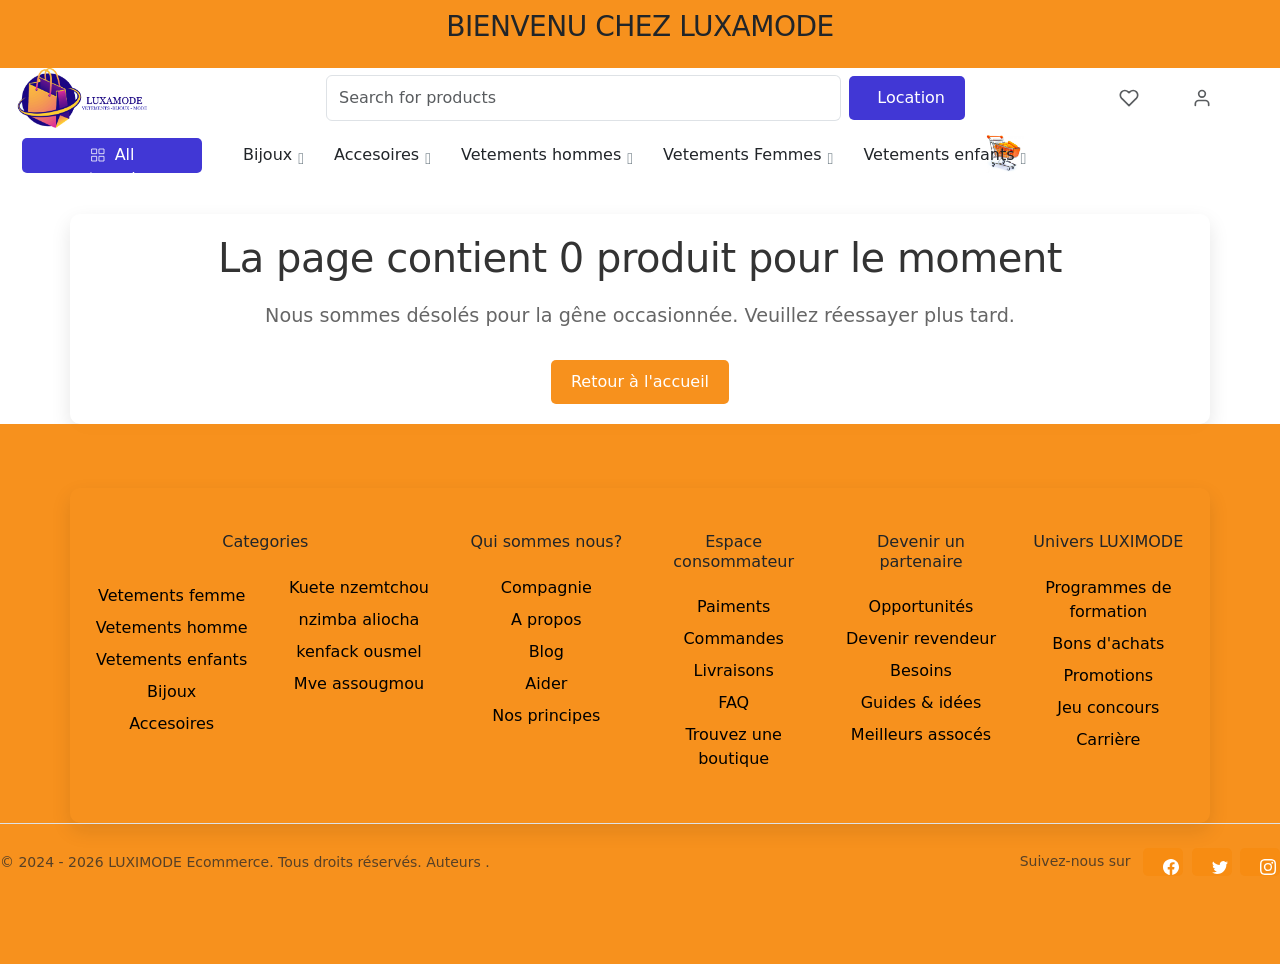
<file: page_zero_produit.html>
<!DOCTYPE html>
<html lang="fr">
<head>
    <meta charset="UTF-8">
    <meta name="viewport" content="width=device-width, initial-scale=1.0">
    <title>page_acceuil</title>

    <link rel="stylesheet" href="CSS/bootstrap.min.css">
    <link rel="stylesheet" href="CSS/theme.min.css" />
    <link href="https://cdn.jsdelivr.net/npm/bootstrap@5.3.3/dist/css/bootstrap.min.css" rel="stylesheet" integrity="sha384-QWTKZyjpPEjISv5WaRU9OFeRpok6YctnYmDr5pNlyT2bRjXh0JMhjY6hW+ALEwIH" crossorigin="anonymous">

    <style>
      .dropdown {
       position: relative;
       display: inline-block;
   }
   
   .dropdown-menu {
       display: none;
       position: absolute;
       background-color: #f9f9f9;
       min-width: 160px;
       box-shadow: 0px 8px 16px 0px rgba(0,0,0,0.2);
       z-index: 1;
   }
   
   .dropdown-menu .dropdown-item {
       color: black;
       padding: 12px 16px;
       text-decoration: none;
       display: block;
   }
   
   .dropdown-menu .dropdown-item:hover {
       background-color: #f1f1f1;
   }
   
   .dropdown:hover .dropdown-menu {
       display: block;
   }
   .loader {
    display: none;
    font-size: 1.2em;
    color: #333;
    text-align: center;
    margin-top: 20px;
}
/* Styles pour la petite image à droite */
.small-image {
    width: 40px; /* Ajustez la taille selon vos besoins */
    height: 40px; /* Ajustez la taille selon vos besoins */
    margin: 0; /* Supprime les marges */
    position: absolute;
    top: 17%;
    right: 20%;
   
    transform: translateY(-50%);
}
@media (max-width: 767.98px) {
            .small-image {
                width: 30px; /* Ajustez la taille pour les petits écrans */
                height: 30px; /* Ajustez la taille pour les petits écrans */
                top: 9%; /* Ajustez la position verticale pour les petits écrans */
                right: 10%; /* Réinitialise la position horizontale */
                left: 17%; /* Positionne l'image à gauche */
                transform: translateY(0); /* Réinitialise la transformation verticale */
            }
        }
:root {
    --fc-primary-rgb: 0, 0, 250; /* Couleur bleue en RGB */
    --fc-text-opacity: 1; /* Opacité complète */
}

.text-primary {
    --fc-text-opacity: 1;
    color: rgba(var(--fc-primary-rgb), var(--fc-text-opacity)) !important;
}
/* Styles pour les petits écrans */
@media (max-width: 991.98px) {
    .navbar-brand img {
        height: 40px;
    }

    .navbar-toggler svg {
        width: 24px;
        height: 24px;
    }

    .offcanvas-body {
        padding: 1rem;
    }

    .offcanvas-header {
        padding: 1rem;
    }

    .offcanvas-header .btn-close {
        margin-left: auto;
    }

    .offcanvas-body .input-group {
        margin-bottom: 1rem;
    }

    .offcanvas-body .btn-outline-gray-400 {
        width: 100%;
    }

    .offcanvas-body .dropdown-menu {
        position: static;
    }

    .offcanvas-body .dropdown-menu .col-lg-3 {
        margin-left: 0;
    }

    .offcanvas-body .dropdown-menu .card {
        border: none;
    }
}
   
   </style>
   
   </head>
<body>
    <header class="mb-0" >
      <div class="row"  style="background-color: hwb(32 7% 3% / 0.952); text-align: center;">
         <div class="col-12 mb-6" style="margin: 10px 0;">
             <h3 class="mb-0">BIENVENU CHEZ LUXAMODE</h3>
         </div>
     </div>
   <div class="py-0" >
      <div class="container-fluid ">
         <div class="row w-100 align-items-center gx-lg-2 gx-0 col-md-9 col-7">
            <div class="col-xxl-2 col-lg-3 col-md-6 col-5">
               <a class="navbar-brand d-none d-lg-block" href="./index.html">
                  <img src="images/LOGO_LUXI.png" alt="eCommerce HTML Template" style="height:60px; float:left;" />
               </a>
               <div class="d-flex justify-content-between w-100 d-lg-none">
                  <a class="navbar-brand" href="./index.html">
                     <img src="images/Luxy_M.png" alt="eCommerce HTML Template" />
                  </a>
               </div>
            </div>
            <div class="col-xxl-5 col-lg-5 d-none d-lg-block">
               <form action="#">
                  <div class="input-group"> 
                     <input class="form-control rounded" type="search" placeholder="Search for products" />
                     <span class="input-group-append">
                        <button class="btn bg-white border border-start-0 ms-n10 rounded-0 rounded-end" type="button">
                           <svg
                              xmlns="http://www.w3.org/2000/svg"
                              width="16"
                              height="16"
                              viewBox="0 0 24 24"
                              fill="none"
                              stroke="currentColor"
                              stroke-width="2"
                              stroke-linecap="round"
                              stroke-linejoin="round"
                              class="feather feather-search">
                              <circle cx="11" cy="11" r="8"></circle>
                              <line x1="21" y1="21" x2="16.65" y2="16.65"></line>
                           </svg>
                        </button>
                     </span>
                  </div>
               </form>
            </div>
            <div class="col-md-2 col-xxl-3 d-none d-lg-block">
               <!-- Button trigger modal -->
               <button type="button" class="btn1 btn-outline-gray-400 text-muted" data-bs-toggle="modal" data-bs-target="#locationModal">
                  <i class="feather-icon icon-map-pin me-2"></i>
                  <span style="color: #fff;">Location</span>
               </button>
            </div>
            <div class="col-lg-2 col-xxl-2 text-end col-md-9 col-7">
               <div class="list-inline">
                  <div class="list-inline-item me-5">
                     <a href="./pages/shop-wishlist.html" class="text-muted position-relative">
                        <svg
                           xmlns="http://www.w3.org/2000/svg"
                           width="20"
                           height="20"
                           viewBox="0 0 24 24"
                           fill="none"
                           stroke="currentColor"
                           stroke-width="2"
                           stroke-linecap="round"
                           stroke-linejoin="round"
                           class="feather feather-heart">
                           <path d="M20.84 4.61a5.5 5.5 0 0 0-7.78 0L12 5.67l-1.06-1.06a5.5 5.5 0 0 0-7.78 7.78l1.06 1.06L12 21.23l7.78-7.78 1.06-1.06a5.5 5.5 0 0 0 0-7.78z"></path>
                        </svg>
                      
                     </a>
                  </div>
                  <div class="list-inline-item me-5">
                     <a href="#!" class="text-muted" data-bs-toggle="modal" data-bs-target="#userModal">
                        <svg
                           xmlns="http://www.w3.org/2000/svg"
                           width="20"
                           height="20"
                           viewBox="0 0 24 24"
                           fill="none"
                           stroke="currentColor"
                           stroke-width="2"
                           stroke-linecap="round"
                           stroke-linejoin="round"
                           class="feather feather-user">
                           <path d="M20 21v-2a4 4 0 0 0-4-4H8a4 4 0 0 0-4 4v2"></path>
                           <circle cx="12" cy="7" r="4"></circle>
                        </svg>
                     </a>
                  </div>
                 
                  <div class="list-inline-item d-inline-block d-lg-none ">
                     <!-- Button -->
                     <button
                        class="navbar-toggler collapsed"
                        type="button"
                        data-bs-toggle="offcanvas"
                        data-bs-target="#navbar-default"
                        aria-controls="navbar-default"
                        aria-label="Toggle navigation">
                        <svg xmlns="http://www.w3.org/2000/svg" width="32" height="32" fill="currentColor" class="bi bi-text-indent-left text-primary" viewBox="0 0 16 16">
                           <path
                              d="M2 3.5a.5.5 0 0 1 .5-.5h11a.5.5 0 0 1 0 1h-11a.5.5 0 0 1-.5-.5zm.646 2.146a.5.5 0 0 1 .708 0l2 2a.5.5 0 0 1 0 .708l-2 2a.5.5 0 0 1-.708-.708L4.293 8 2.646 6.354a.5.5 0 0 1 0-.708zM7 6.5a.5.5 0 0 1 .5-.5h6a.5.5 0 0 1 0 1h-6a.5.5 0 0 1-.5-.5zm0 3a.5.5 0 0 1 .5-.5h6a.5.5 0 0 1 0 1h-6a.5.5 0 0 1-.5-.5zm-5 3a.5.5 0 0 1 .5-.5h11a.5.5 0 0 1 0 1h-11a.5.5 0 0 1-.5-.5z" />
                        </svg>
                     </button>
                  </div>
               </div>
            </div>
            <div class="col-lg-2 col-xxl-2 text-end col-md-9 col-7">
               <a href="panier.html"> <img src="images/Panier2.jpg" alt="Small Image" class="small-image"></a>
            </div>
         </div>
      </div>
   </div>
   <nav class="navbar navbar-expand-lg navbar-light navbar-default py-0 pb-lg-4" aria-label="Offcanvas navbar large">
      <div class="container-fluid">
         <div class="offcanvas offcanvas-start" tabindex="-1" id="navbar-default" aria-labelledby="navbar-defaultLabel">
            <div class="offcanvas-header pb-1">
               <a href="./index.html"><img src="images/LOGO_LUXI.png" alt="eCommerce HTML Template" /></a>
               <button type="button" class="btn-close" data-bs-dismiss="offcanvas" aria-label="Close"></button>
            </div>
            <div class="offcanvas-body">
               <div class="d-block d-lg-none mb-4" >
                  <form action="#">
                     <div class="input-group">
                        <input class="form-control rounded" type="search" placeholder="Search for products" />
                        <span class="input-group-append">
                           <button class="btn bg-white border border-start-0 ms-n10 rounded-0 rounded-end" type="button">
                              <svg
                                 xmlns="http://www.w3.org/2000/svg"
                                 width="16"
                                 height="16"
                                 viewBox="0 0 24 24"
                                 fill="none"
                                 stroke="currentColor"
                                 stroke-width="2"
                                 stroke-linecap="round"
                                 stroke-linejoin="round"
                                 class="feather feather-search">
                                 <circle cx="11" cy="11" r="8"></circle>
                                 <line x1="21" y1="21" x2="16.65" y2="16.65"></line>
                              </svg>
                           </button>
                        </span>
                     </div>
                  </form>
                  <div class="mt-2">
                     <button type="button" class="btn btn-outline-gray-400 text-muted w-100" data-bs-toggle="modal" data-bs-target="#locationModal">
                        <i class="feather-icon icon-map-pin me-2"></i>
                        Pick Location
                     </button>
                  </div>
               </div>
               <div class="d-block d-lg-none mb-4 d-none d-lg-block">
                  <a
                     class="btn btn-primary w-100 d-flex justify-content-center align-items-center"
                     data-bs-toggle="collapse"
                     href="#collapseExample"
                     role="button"
                     aria-expanded="false"
                     aria-controls="collapseExample">
                     <span class="me-2">
                        <svg
                           xmlns="http://www.w3.org/2000/svg"
                           width="16"
                           height="16"
                           viewBox="0 0 24 24"
                           fill="none"
                           stroke="currentColor"
                           stroke-width="1.5"
                           stroke-linecap="round"
                           stroke-linejoin="round"
                           class="feather feather-grid">
                           <rect x="3" y="3" width="7" height="7"></rect>
                           <rect x="14" y="3" width="7" height="7"></rect>
                           <rect x="14" y="14" width="7" height="7"></rect>
                           <rect x="3" y="14" width="7" height="7"></rect>
                        </svg>
                     </span>
                     All Categories
                  </a>
                  <div class="collapse mt-2" id="collapseExample" >
                     <div class="card card-body" >
                        <ul class="mb-0 list-unstyled">
                           <li><a class="dropdown-item" href="./pages/shop-grid.html">Vetements hommes</a></li>
                           <li><a class="dropdown-item" href="./pages/shop-grid.html">Vetements femmes</a></li>
                           <li><a class="dropdown-item" href="./pages/shop-grid.html">Vetements enfants</a></li>
                           <li><a class="dropdown-item" href="./pages/shop-grid.html">bijoux</a></li>
                           <li><a class="dropdown-item" href="./pages/shop-grid.html">accesoire</a></li>
                         
                        </ul>
                     </div>
                  </div>
               </div>
               <div class="dropdown me-3 d-none d-lg-block" >
                  <button class="btn btn-primary px-6" type="button" id="dropdownMenuButton1" data-bs-toggle="dropdown" aria-expanded="false" style="background-color:#4137d5;margin:10px;padding:5px;border-radius: 1Opx; height:35px;width:180px;">
                     <span class="me-1">
                        <svg
                           xmlns="http://www.w3.org/2000/svg"
                           width="16"
                           height="16"
                           viewBox="0 0 24 24"
                           fill="none"
                           stroke="currentColor"
                           stroke-width="1.2"
                           stroke-linecap="round"
                           stroke-linejoin="round"
                           class="feather feather-grid">
                           <rect x="3" y="3" width="7" height="7"></rect>
                           <rect x="14" y="3" width="7" height="7"></rect>
                           <rect x="14" y="14" width="7" height="7"></rect>
                           <rect x="3" y="14" width="7" height="7"></rect>
                        </svg>
                     </span>
                     All categories
                  </button>
                  <ul class="dropdown-menu" aria-labelledby="dropdownMenuButton1">
                     <li><a class="dropdown-item" href="page_tous_produits.html">Tous les produits</a></li>
                    
                  </ul>
                  
               </div>
             
               <li class="nav-item dropdown w-lg-auto dropdown-fullwidth" style="list-style-type: none; padding: 15px;">
                  <a class="nav-link dropdown-toggle" href="#" role="button" data-bs-toggle="dropdown" aria-expanded="false">Bijoux</a>
                  <div class="dropdown-menu pb-3 row g-3">
                      <div class="d-flex justify-content-between my-2 py-1" style="gap: 10px;">
                          <div class="col-lg-3 col-12 mb-4 mb-lg-0" style="margin-left: 20px;">
                           <a class="dropdown-item" href="page_indisponible.html"><h6 class="text-primary ps-3">Bijoux en argent</h6></a>
                              <a class="dropdown-item" href="page_indisponible.html">bracelet</a>
                              <a class="dropdown-item" href="page_indisponible.html">boucle</a>
                              <a class="dropdown-item" href="page_indisponible.html">chaine</a>
                              <a class="dropdown-item" href="page_indisponible.html">bargue</a>
                          </div>
                          <div class="col-lg-3 col-12 mb-4 mb-lg-0">
                           <a class="dropdown-item" href="page_indisponible.html"><h6 class="text-primary ps-3">Bijoux en or</h6></a>
                              <a class="dropdown-item" href="page_indisponible.html">bracelet</a>
                              <a class="dropdown-item" href="page_indisponible.html">boucle</a>
                              <a class="dropdown-item" href="page_indisponible.html">Chaine</a>
                              <a class="dropdown-item" href="page_indisponible.html">bargue</a>
                          </div>
                          <div class="col-lg-3 col-12 mb-4 mb-lg-0">
                           <a class="dropdown-item" href="page_indisponible.html"><h6 class="text-primary ps-3">boite a bijoux</h6></a>
                              <a class="dropdown-item" href="page_indisponible.html">boite en metal</a>
                              <a class="dropdown-item" href="page_indisponible.html">boite en cuivre</a>
                              <a class="dropdown-item" href="page_indisponible.html">boite en verre</a>
                          </div>
                         
                          <div class="col-lg-3 col-12 mb-4 mb-lg-0">
                           <div class="card border-0">
                              <img src="images/bijoux_or.jpg" alt="eCommerce HTML Template" class="img-fluid" />
                             
                           </div>
                        </div>
                      </div>
                  </div>
              </li>

              
               <li class="nav-item dropdown  w-lg-auto dropdown-fullwidth" style="list-style-type: none;padding:15px;">
                  <a class="nav-link dropdown-toggle" href="#" role="button" data-bs-toggle="dropdown" aria-expanded="false">Accesoires </a>
                  <div class="dropdown-menu pb-3 row g-3">
                     <div class="d-flex justify-content-between my-2 py-1" style="gap: 10px;">
                        <div class="col-lg-3 col-12 mb-4 mb-lg-0" style="margin-left: 20px;">
                           <a class="dropdown-item" href="page_indisponible.html"><h6 class="text-primary ps- 3">Montres</h6></a>
                           <a class="dropdown-item" href="page_indisponible.html">Montre en cuivre</a>
                           <a class="dropdown-item" href="page_indisponible.html">Montre en metal</a>
                           <a class="dropdown-item" href="page_indisponible.html">Montre en fer</a>
                           
                          
                        </div>
                        <div class="col-lg-3 col-12 mb-4 mb-lg-0">
                           <a class="dropdown-item" href="page_indisponible.html"><h6 class="text-primary ps-3">Sac</h6></a>
                           <a class="dropdown-item" href="page_indisponible.html">sac en main</a>
                           <a class="dropdown-item" href="page_indisponible.html">sac a dos</a>
                           <a class="dropdown-item" href="page_indisponible.html">sac de bussiness</a>
                          
                        </div>
                        <div class="col-lg-3 col-12 mb-4 mb-lg-0">
                           <a class="dropdown-item" href="page_indisponible.html"><h6 class="text-primary ps-3">Chaussures</h6></a>
                           <a class="dropdown-item" href="page_indisponible.html">paire</a>
                           <a class="dropdown-item" href="page_indisponible.html">tennis</a>
                           <a class="dropdown-item" href="page_indisponible.html">talon</a>
                           <a class="dropdown-item" href="page_indisponible.html">barbouche</a>
                         
                        </div>
                        <div class="col-lg-3 col-12 mb-4 mb-lg-0">
                           <div class="card border-0">
                              <img src="images/montres.jpg" alt="eCommerce HTML Template" class="img-fluid" />
                             
                           </div>
                        </div>
                       
                     </div>
                  </div>
               </li>
               <li class="nav-item dropdown  w-lg-auto dropdown-fullwidth" style="list-style-type: none;padding:15px;">
                  <a class="nav-link dropdown-toggle" href="#" role="button" data-bs-toggle="dropdown" aria-expanded="false">Vetements hommes</a>
                  <div class="dropdown-menu pb-3 row g-3">
                     <div class="d-flex justify-content-between my-2 py-1" style="gap: 10px;">
                        <div class="col-lg-3 col-12 mb-4 mb-lg-0" style="margin-left: 20px;">
                           <a class="dropdown-item" href="page_pantalon.html"><h6 class="text-primary ps- 3">Pantalon + Ensemble</h6></a>
                           <a class="dropdown-item" href="page_pantalon.html">Jean</a>
                           <a class="dropdown-item" href="page_pantalon.html">Pantalon jogging</a>
                           <a class="dropdown-item" href="page_pantalon.html">pantalon costume</a>
                           <a class="dropdown-item" href="page_pantalon.html">Cargo</a>
                           <a class="dropdown-item" href="page_pantalon.html">Veste</a>
                           <a class="dropdown-item" href="page_pantalon.html">Ensemble tissu</a>
                           <a class="dropdown-item" href="page_pantalon.html">Ensemble sport</a>
                          
                        </div>
                        
                        <div class="col-lg-3 col-12 mb-4 mb-lg-0">
                           <a class="dropdown-item" href="page_indisponible.html"> <h6 class="text-primary ps-3">Pull over</h6></a>
                           <a class="dropdown-item" href="page_indisponible.html">pull oversize</a>
                           <a class="dropdown-item" href="page_indisponible.html">pull over a manche</a>
                           <a class="dropdown-item" href="page_indisponible.html">pull over streetwear</a>
                         
                        </div>
                        <div class="col-lg-3 col-12 mb-4 mb-lg-0">
                           <a class="dropdown-item" href="page_indisponible.html"><h6 class="text-primary ps-3">Chemise</h6></a>
                           <a class="dropdown-item" href="page_indisponible.html">chemise lin</a>
                           <a class="dropdown-item" href="page_indisponible.html">chemise coton</a>
                           <a class="dropdown-item" href="page_indisponible.html">chemise droitr</a>
                         
                        </div>
                        <div class="col-lg-3 col-12 mb-4 mb-lg-0">
                           <div class="card border-0">
                              <img src="images/ensemble_homme.jpg" alt="eCommerce HTML Template" class="img-fluid" />
                             
                           </div>
                        </div>
                        
                     </div>
                  </div>
               </li>
               
                 
               <li class="nav-item dropdown W-100 w-lg-auto dropdown-fullwidth"style="list-style-type: none; padding:15px;">
                  <a class="nav-link dropdown-toggle" href="#" role="button" data-bs-toggle="dropdown" aria-expanded="false">Vetements Femmes</a>
                  <div class="dropdown-menu pb-3 row g-3">
                     <div class="d-flex justify-content-between my-2 py-1" style="gap: 10px;">
                        <div class="col-lg-3 col-12 mb-4 mb-lg-0" style="margin-left: 20px;">
                           <a class="dropdown-item" href="page_robe.html"><h6 class="text-primary ps- 3">Robes</h6></a>
                           <a class="dropdown-item" href="page_robe.html">Robe evasé</a>
                           <a class="dropdown-item" href="page_robe.html">Robe droite</a>
                           <a class="dropdown-item" href="page_robe.html">Robe en tissu</a>
                           <a class="dropdown-item" href="page_robe.html">robe en dentelle</a>
                          
                        </div>
                        <div class="col-lg-3 col-12 mb-4 mb-lg-0">
                           <a class="dropdown-item" href="page_ensemble_femme.html"><h6 class="text-primary ps-3">Ensemble + Pantalon</h6></a>
                           <a class="dropdown-item" href="page_ensemble_femme.html">Ensemble tissu</a>
                           <a class="dropdown-item" href="page_ensemble_femme.html">Ensemble pantalon</a>
                           <a class="dropdown-item" href="page_ensemble_femme.html">Ensemble responsable</a>
                           <a class="dropdown-item" href="page_ensemble_femme.html">pantalon responsable</a>
                           <a class="dropdown-item" href="page_ensemble_femme.html">pantalon sim</a>
                           <a class="dropdown-item" href="page_ensemble_femme.html">pantalon oversize</a>
                         
                        </div>
                        
                        <div class="col-lg-3 col-12 mb-4 mb-lg-0">
                           <a class="dropdown-item" href="page_zero_produit.html"><h6 class="text-primary ps-3">Jupe</h6></a>
                           <a class="dropdown-item" href="page_zero_produit.html">jupe longue</a>
                           <a class="dropdown-item" href="page_zero_produit.html">jupe ouverte</a>
                           <a class="dropdown-item" href="page_zero_produit.html">jupe fente</a>
                         
                        </div>
                        <div class="col-lg-3 col-12 mb-4 mb-lg-0">
                           <div class="card border-0">
                              <img src="images/Ensemble_femme4.jpg" alt="eCommerce HTML Template" class="img-fluid" />
                             
                           </div>
                        </div>
                     </div>
                  </div>
               </li>
               <li class="nav-item dropdown W-100 w-lg-auto dropdown-fullwidth"style="list-style-type: none; padding:15px;">
                  <a class="nav-link dropdown-toggle" href="#" role="button" data-bs-toggle="dropdown" aria-expanded="false">Vetements enfants</a>
                  <div class="dropdown-menu pb-3 row g-3">
                     <div class="d-flex justify-content-between my-2 py-1" style="gap: 10px;">
                        <div class="col-lg-3 col-12 mb-4 mb-lg-0" style="margin-left: 20px;">
                           <a class="dropdown-item" href="page_indisponible.html"><h6 class="text-primary ps- 3">Ensemble</h6></a>
                           <a class="dropdown-item" href="page_indisponible.html">Ensemble tissu</a>
                           <a class="dropdown-item" href="page_indisponible.html">Ensemble jupe</a>
                           <a class="dropdown-item" href="page_indisponible.html">Ensemble pantalon</a>
                           <a class="dropdown-item" href="page_indisponible.html">Ensemble deguisement</a>
                          
                        </div>
                        <div class="col-lg-3 col-12 mb-4 mb-lg-0" style="margin-left: 20px;">
                           <a class="dropdown-item" href="page_indisponible.html"> <h6 class="text-primary ps- 3">Robes</h6></a>
                           <a class="dropdown-item" href="page_indisponible.html">Robe en tissu</a>
                           <a class="dropdown-item" href="page_indisponible.html">Robe princesse</a>
                           <a class="dropdown-item" href="page_indisponible.html">Robe feé</a>
                          
                          
                        </div>
                        
                        <div class="col-lg-3 col-12 mb-4 mb-lg-0" style="margin-left: 20px;">
                           <a class="dropdown-item" href="page_indisponible.html"> <h6 class="text-primary ps- 3">Bas+Pull</h6></a>
                           <a class="dropdown-item" href="page_indisponible.html">haut</a>
                           <a class="dropdown-item" href="page_indisponible.html">collant</a>
                           <a class="dropdown-item" href="page_indisponible.html">jupe</a>
                           <a class="dropdown-item" href="page_indisponible.html">pull a capusche</a>
                           <a class="dropdown-item" href="page_indisponible.html">pull a manche</a>
                        </div>
                        <div class="col-lg-3 col-12 mb-4 mb-lg-0">
                           <div class="card border-0">
                              <img src="images/ensemble_enfants.jpg" alt="eCommerce HTML Template" class="img-fluid" />
                             
                           </div>
                        </div>
                     </div>
                  </div>
               </li>
               
     </header>

     <div class="container">
      <div class="content">
          <h1>La page contient 0 produit  pour le moment</h1>
          <p>Nous sommes désolés pour la gêne occasionnée. Veuillez réessayer plus tard.</p>
          <a href="index.html" class="btn">Retour à l'accueil</a>
      </div>
  </div>
  <style>
   /* Reset some default styles */
body, h1, p, a {
    margin: 0;
    padding: 0;
    box-sizing: border-box;
}



.container {
    text-align: center;
    padding: 20px;
   
    border-radius: 10px;
    box-shadow: 0 8px 20px rgba(18, 18, 18, 0.1);
}

.content h1 {
    font-size: 2.5rem;
    margin-bottom: 20px;
    color: #333;
}

.content p {
    font-size: 1.2rem;
    margin-bottom: 30px;
    color: #666;
}

.btn1 {
    display: inline-block;
    padding: 10px 20px;
    font-size: 1rem;
    color: #fff;
    background-color: #4137d5;
    border: none;
    border-radius: 5px;
    text-decoration: none;
    transition: background-color 0.3s ease;
}
.btn {
    display: inline-block;
    padding: 10px 20px;
    font-size: 1rem;
    color: #fff;
    background-color:hwb(32 7% 3% / 0.952);
    border: none;
    border-radius: 5px;
    text-decoration: none;
    transition: background-color 0.3s ease;
}

.btn:hover {
    background-color:hwb(32 11% 3% / 0.952);
}

  </style>
     
      </body>
   
   <!-- FOOTER DE LA PAGE -->
<footer class="footer" style="background-color: hwb(32 7% 3% / 0.952)">
   <div class="container">
     <div class="row g-4 py-4">
       <div class="col-12 col-md-12 col-lg-4">
        <h6 class="mb-4">Categories</h6> 
         <div class="row">
           <div class="col-6">
             <!-- list -->
             <ul class="nav flex-column">
               <li class="nav-item mb-2"><a href="#!" class="nav-link"></a></li>
               <li class="nav-item mb-2"><a href="#!" class="nav-link"  style="color: black;"> Vetements femme</a></li>
               <li class="nav-item mb-2"><a href="#!" class="nav-link"  style="color: black;"> Vetements homme</a></li>
               <li class="nav-item mb-2"><a href="#!" class="nav-link"  style="color: black;">Vetements enfants</a></li>
               <li class="nav-item mb-2"><a href="#!" class="nav-link"  style="color: black;">Bijoux</a></li>
               <li class="nav-item mb-2"><a href="#!" class="nav-link"  style="color: black;">Accesoires</a></li>
              
             </ul>
           </div>
           
           <div class="col-6">
            
               <!-- list -->
             <ul class="nav flex-column">
               <li class="nav-item mb-2"><a href="#!" class="nav-link"  style="color: black;">Kuete nzemtchou</a></li>
               <li class="nav-item mb-2"><a href="#!" class="nav-link"  style="color: black;"> nzimba aliocha</a></li>
               <li class="nav-item mb-2"><a href="#!" class="nav-link"  style="color: black;"> kenfack ousmel</a></li>
               <li class="nav-item mb-2"><a href="#!" class="nav-link"  style="color: black;"> Mve assougmou</a></li>
             </ul>
           </div>
         </div>
       </div>
       <div class="col-12 col-md-12 col-lg-8">
         <div class="row g-4">
           <div class="col-6 col-sm-6 col-md-3">
             <h6 class="mb-4">Qui sommes nous?</h6>
               <!-- list -->
             <ul class="nav flex-column">
               <li class="nav-item mb-2"><a href="#!" class="nav-link" style="color: black;">Compagnie</a></li>
               <li class="nav-item mb-2"><a href="#!" class="nav-link" style="color: black;">A propos</a></li>
               <li class="nav-item mb-2"><a href="#1" class="nav-link" style="color: black;">Blog</a></li>
               <li class="nav-item mb-2"><a href="#!" class="nav-link" style="color: black;">Aider</a></li>
               <li class="nav-item mb-2"><a href="#!" class="nav-link" style="color: black;">Nos principes</a></li>
             </ul>
           </div>
           <div class="col-6 col-sm-6 col-md-3">
             <h6 class="mb-4">Espace consommateur</h6>
             <ul class="nav flex-column">
                   <!-- list -->
               <li class="nav-item mb-2"><a href="#!" class="nav-link" style="color: black;">Paiments</a></li>
               <li class="nav-item mb-2"><a href="#!" class="nav-link" style="color: black;">Commandes</a></li>
               <li class="nav-item mb-2"><a href="#!" class="nav-link" style="color: black;">Livraisons</a></li>
               <li class="nav-item mb-2"><a href="#!" class="nav-link" style="color: black;">FAQ</a></li>
               <li class="nav-item mb-2"><a href="../../pages/shop-checkout.html" class="nav-link" style="color: black;">Trouvez une boutique</a></li>
             </ul>
           </div>
           <div class="col-6 col-sm-6 col-md-3">
             <h6 class="mb-4">Devenir un partenaire</h6>
             <ul class="nav flex-column">
                 <!-- list -->
               <li class="nav-item mb-2"><a href="#!" class="nav-link" style="color: black;">Opportunités</a></li>
               <li class="nav-item mb-2"><a href="#!" class="nav-link" style="color: black;">Devenir revendeur</a></li>
               <li class="nav-item mb-2"><a href="#!" class="nav-link" style="color: black;">Besoins</a></li>
               <li class="nav-item mb-2"><a href="#!" class="nav-link" style="color: black;">Guides & idées</a></li>
               <li class="nav-item mb-2"><a href="#!" class="nav-link" style="color: black;">Meilleurs assocés</a></li>
             </ul>
           </div>
           <div class="col-6 col-sm-6 col-md-3">
             <h6 class="mb-4">Univers LUXIMODE</h6>
             <ul class="nav flex-column">
                 <!-- list -->
               <li class="nav-item mb-2"><a href="#!" class="nav-link" style="color: black;">Programmes de formation</a></li>
               <li class="nav-item mb-2"><a href="#!" class="nav-link" style="color: black;">Bons d'achats</a></li>
               <li class="nav-item mb-2"><a href="#!" class="nav-link" style="color: black;">Promotions</a></li>
               <li class="nav-item mb-2"><a href="#!" class="nav-link" style="color: black;">Jeu concours</a></li>
               <li class="nav-item mb-2"><a href="#!" class="nav-link" style="color: black;">Carrière</a></li>
             </ul>
           </div>
         </div>
       </div>
     </div>
     

     </div>
     <div class="border-top py-4">
       <div class="row align-items-center">
         <div class="col-md-6"><span class="small text-muted">© 2024 <span id="copyright"> -
           <script>document.getElementById('copyright').appendChild(document.createTextNode(new Date().getFullYear()))</script>
       </span>LUXIMODE Ecommerce.  Tous droits réservés. Auteurs <a href="https://codescandy.com/"></a>.</span></div>
         <div class="col-md-6">
           <ul class="list-inline text-md-end mb-0 small mt-3 mt-md-0">
             <li class="list-inline-item text-muted">Suivez-nous sur</li>
             <li class="list-inline-item me-1">
               <a href="#!" class="btn btn-xs btn-social btn-icon"> <svg xmlns="http://www.w3.org/2000/svg" width="16" height="16" fill="currentColor"
                   class="bi bi-facebook" viewBox="0 0 16 16">
                   <path
                     d="M16 8.049c0-4.446-3.582-8.05-8-8.05C3.58 0-.002 3.603-.002 8.05c0 4.017 2.926 7.347 6.75 7.951v-5.625h-2.03V8.05H6.75V6.275c0-2.017 1.195-3.131 3.022-3.131.876 0 1.791.157 1.791.157v1.98h-1.009c-.993 0-1.303.621-1.303 1.258v1.51h2.218l-.354 2.326H9.25V16c3.824-.604 6.75-3.934 6.75-7.951z" />
                 </svg></a></li>
             <li class="list-inline-item me-1">
               <a href="#!" class="btn btn-xs btn-social btn-icon"> <svg xmlns="http://www.w3.org/2000/svg" width="16" height="16" fill="currentColor"
                   class="bi bi-twitter" viewBox="0 0 16 16">
                   <path
                     d="M5.026 15c6.038 0 9.341-5.003 9.341-9.334 0-.14 0-.282-.006-.422A6.685 6.685 0 0 0 16 3.542a6.658 6.658 0 0 1-1.889.518 3.301 3.301 0 0 0 1.447-1.817 6.533 6.533 0 0 1-2.087.793A3.286 3.286 0 0 0 7.875 6.03a9.325 9.325 0 0 1-6.767-3.429 3.289 3.289 0 0 0 1.018 4.382A3.323 3.323 0 0 1 .64 6.575v.045a3.288 3.288 0 0 0 2.632 3.218 3.203 3.203 0 0 1-.865.115 3.23 3.23 0 0 1-.614-.057 3.283 3.283 0 0 0 3.067 2.277A6.588 6.588 0 0 1 .78 13.58a6.32 6.32 0 0 1-.78-.045A9.344 9.344 0 0 0 5.026 15z" />
                 </svg></a></li>
             <li class="list-inline-item">
               <a href="#!" class="btn btn-xs btn-social btn-icon"><svg xmlns="http://www.w3.org/2000/svg" width="16" height="16" fill="currentColor"
                   class="bi bi-instagram" viewBox="0 0 16 16">
                   <path
                     d="M8 0C5.829 0 5.556.01 4.703.048 3.85.088 3.269.222 2.76.42a3.917 3.917 0 0 0-1.417.923A3.927 3.927 0 0 0 .42 2.76C.222 3.268.087 3.85.048 4.7.01 5.555 0 5.827 0 8.001c0 2.172.01 2.444.048 3.297.04.852.174 1.433.372 1.942.205.526.478.972.923 1.417.444.445.89.719 1.416.923.51.198 1.09.333 1.942.372C5.555 15.99 5.827 16 8 16s2.444-.01 3.298-.048c.851-.04 1.434-.174 1.943-.372a3.916 3.916 0 0 0 1.416-.923c.445-.445.718-.891.923-1.417.197-.509.332-1.09.372-1.942C15.99 10.445 16 10.173 16 8s-.01-2.445-.048-3.299c-.04-.851-.175-1.433-.372-1.941a3.926 3.926 0 0 0-.923-1.417A3.911 3.911 0 0 0 13.24.42c-.51-.198-1.092-.333-1.943-.372C10.443.01 10.172 0 7.998 0h.003zm-.717 1.442h.718c2.136 0 2.389.007 3.232.046.78.035 1.204.166 1.486.275.373.145.64.319.92.599.28.28.453.546.598.92.11.281.24.705.275 1.485.039.843.047 1.096.047 3.231s-.008 2.389-.047 3.232c-.035.78-.166 1.203-.275 1.485a2.47 2.47 0 0 1-.599.919c-.28.28-.546.453-.92.598-.28.11-.704.24-1.485.276-.843.038-1.096.047-3.232.047s-2.39-.009-3.233-.047c-.78-.036-1.203-.166-1.485-.276a2.478 2.478 0 0 1-.92-.598 2.48 2.48 0 0 1-.6-.92c-.109-.281-.24-.705-.275-1.485-.038-.843-.046-1.096-.046-3.233 0-2.136.008-2.388.046-3.231.036-.78.166-1.204.276-1.486.145-.373.319-.64.599-.92.28-.28.546-.453.92-.598.282-.11.705-.24 1.485-.276.738-.034 1.024-.044 2.515-.045v.002zm4.988 1.328a.96.96 0 1 0 0 1.92.96.96 0 0 0 0-1.92zm-4.27 1.122a4.109 4.109 0 1 0 0 8.217 4.109 4.109 0 0 0 0-8.217zm0 1.441a2.667 2.667 0 1 1 0 5.334 2.667 2.667 0 0 1 0-5.334z" />
                 </svg></a></li>
           </ul>
         </div>
       </div>

     </div>
   </div>
 </footer>
 <script src="JS/bootstrap.bundle.min.js"></script>
 <script src="https://cdn.jsdelivr.net/npm/bootstrap@5.3.3/dist/js/bootstrap.bundle.min.js" integrity="sha384-YvpcrYf0tY3lHB60NNkmXc5s9fDVZLESaAA55NDzOxhy9GkcIdslK1eN7N6jIeHz" crossorigin="anonymous"></script>

</html>
</file>
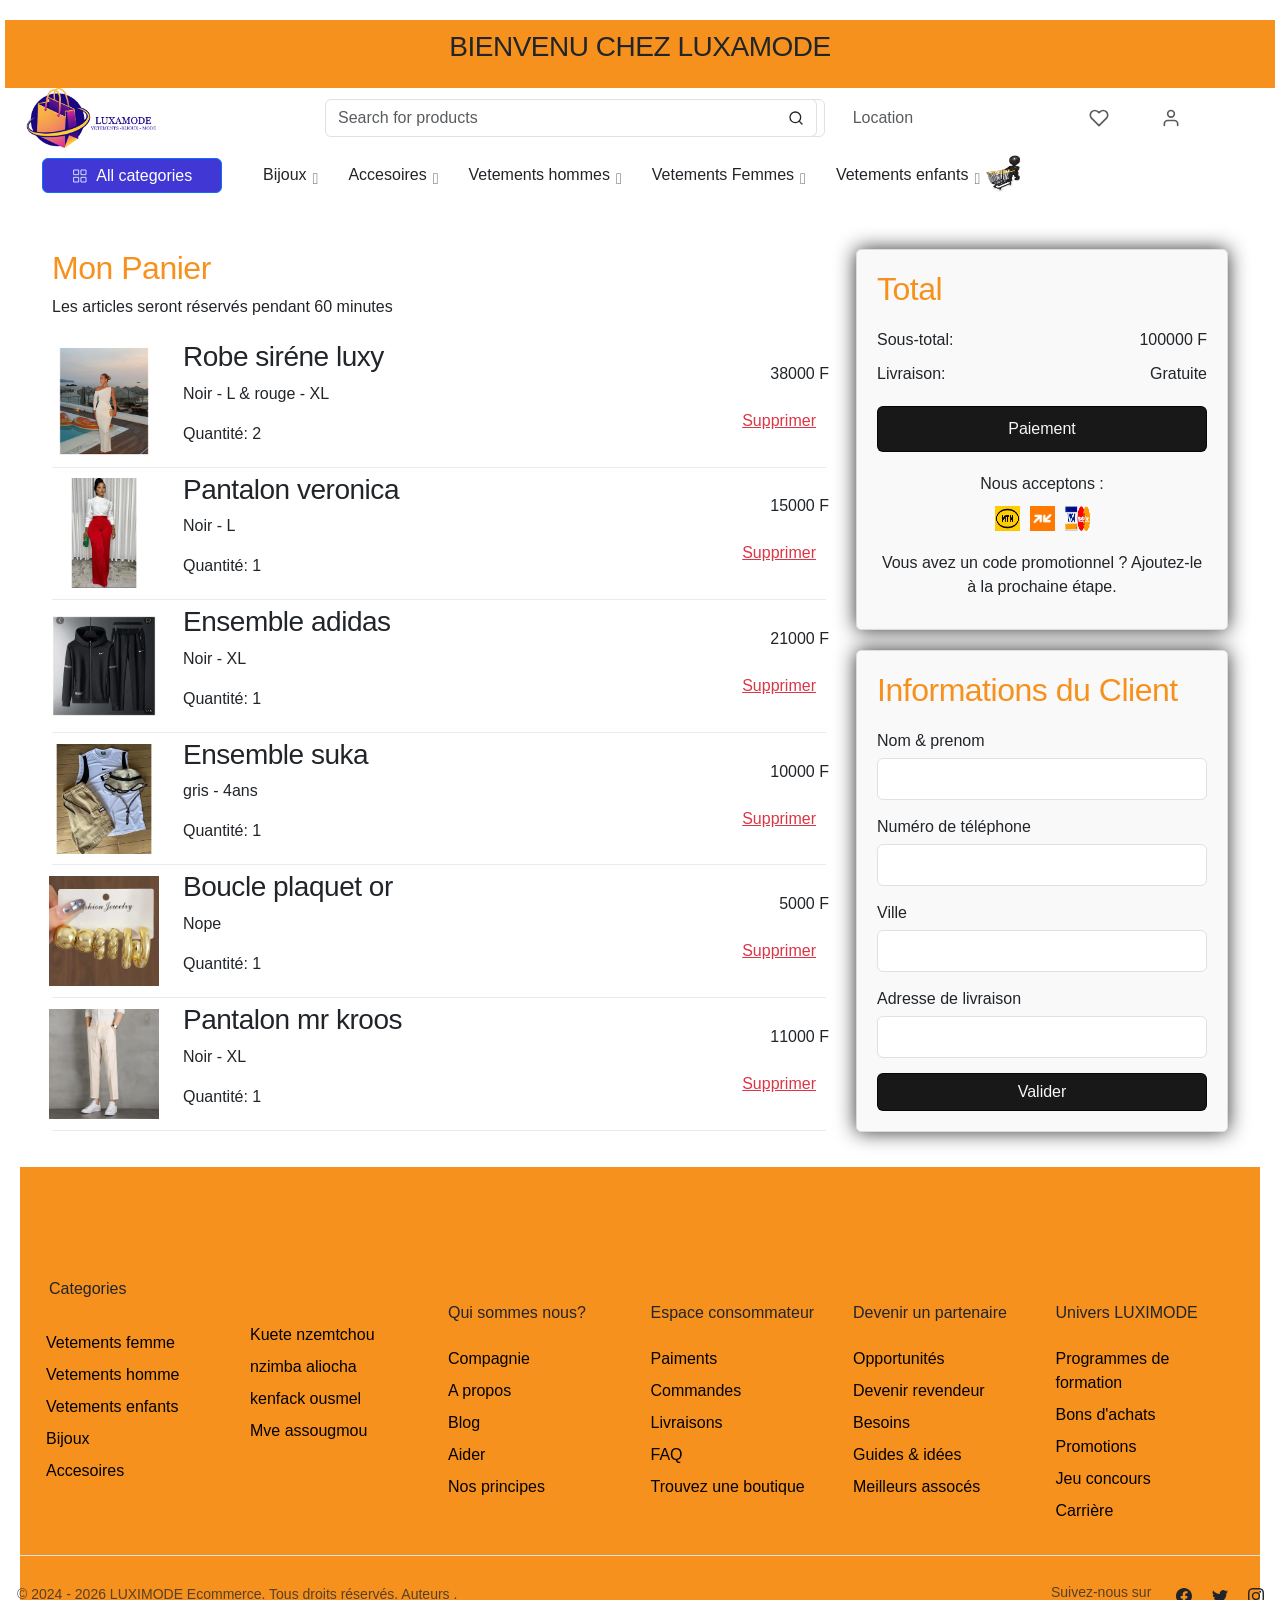
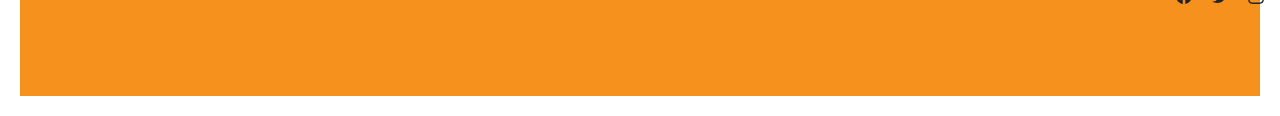
<file: panier.html>
<!DOCTYPE html>
<html lang="fr">
<head>
    <meta charset="UTF-8">
    <meta name="viewport" content="width=device-width, initial-scale=1.0">
    <title>page_acceuil</title>

    <link rel="stylesheet" href="CSS/bootstrap.min.css">
    <link rel="stylesheet" href="CSS/theme.min.css" />
    <link href="https://cdn.jsdelivr.net/npm/bootstrap@5.3.3/dist/css/bootstrap.min.css" rel="stylesheet" integrity="sha384-QWTKZyjpPEjISv5WaRU9OFeRpok6YctnYmDr5pNlyT2bRjXh0JMhjY6hW+ALEwIH" crossorigin="anonymous">

    <style>
      .dropdown {
       position: relative;
       display: inline-block;
   }
   
   .dropdown-menu {
       display: none;
       position: absolute;
       background-color: #f9f9f9;
       min-width: 160px;
       box-shadow: 0px 8px 16px 0px rgba(0,0,0,0.2);
       z-index: 1;
   }
   
   .dropdown-menu .dropdown-item {
       color: black;
       padding: 12px 16px;
       text-decoration: none;
       display: block;
   }
   
   .dropdown-menu .dropdown-item:hover {
       background-color: #f1f1f1;
   }
   
   .dropdown:hover .dropdown-menu {
       display: block;
   }
   .loader {
    display: none;
    font-size: 1.2em;
    color: #333;
    text-align: center;
    margin-top: 20px;
}
/* Styles pour la petite image à droite */
.small-image {
    width: 40px; /* Ajustez la taille selon vos besoins */
    height: 40px; /* Ajustez la taille selon vos besoins */
    margin: 0; /* Supprime les marges */
    position: absolute;
    top: 17%;
    right: 20%;
    margin-top: 20px;
    transform: translateY(-50%);
}

    
@media (max-width: 767.98px) {
            .small-image {
                width: 30px; /* Ajustez la taille pour les petits écrans */
                height: 30px; /* Ajustez la taille pour les petits écrans */
                top: 9%; /* Ajustez la position verticale pour les petits écrans */
                right: 10%; /* Réinitialise la position horizontale */
                left: 17%; /* Positionne l'image à gauche */
                transform: translateY(0); /* Réinitialise la transformation verticale */
            }
        }
:root {
    --fc-primary-rgb: 0, 0, 250; /* Couleur bleue en RGB */
    --fc-text-opacity: 1; /* Opacité complète */
}

.text-primary {
    --fc-text-opacity: 1;
    color: rgba(var(--fc-primary-rgb), var(--fc-text-opacity)) !important;
}
/* Styles pour les petits écrans */
@media (max-width: 991.98px) {
    .navbar-brand img {
        height: 40px;
    }

    .navbar-toggler svg {
        width: 24px;
        height: 24px;
    }

    .offcanvas-body {
        padding: 1rem;
    }

    .offcanvas-header {
        padding: 1rem;
    }

    .offcanvas-header .btn-close {
        margin-left: auto;
    }

    .offcanvas-body .input-group {
        margin-bottom: 1rem;
    }

    .offcanvas-body .btn-outline-gray-400 {
        width: 100%;
    }

    .offcanvas-body .dropdown-menu {
        position: static;
    }

    .offcanvas-body .dropdown-menu .col-lg-3 {
        margin-left: 0;
    }

    .offcanvas-body .dropdown-menu .card {
        border: none;
    }
}
   
   </style>
   
   </head>
<body>
    <header class="mb-0" >
      <div class="row"  style="background-color: hwb(32 7% 3% / 0.952); text-align: center;">
         <div class="col-12 mb-6" style="margin: 10px 0;">
             <h3 class="mb-0">BIENVENU CHEZ LUXAMODE</h3>
         </div>
     </div>
   <div class="py-0" >
      <div class="container-fluid ">
         <div class="row w-100 align-items-center gx-lg-2 gx-0 col-md-9 col-7">
            <div class="col-xxl-2 col-lg-3 col-md-6 col-5">
               <a class="navbar-brand d-none d-lg-block" href="./index.html">
                  <img src="images/LOGO_LUXI.png" alt="eCommerce HTML Template" style="height:60px; float:left;" />
               </a>
               <div class="d-flex justify-content-between w-100 d-lg-none">
                  <a class="navbar-brand" href="./index.html">
                     <img src="images/Luxy_M.png" alt="eCommerce HTML Template" />
                  </a>
               </div>
            </div>
            <div class="col-xxl-5 col-lg-5 d-none d-lg-block">
               <form action="#">
                  <div class="input-group"> 
                     <input class="form-control rounded" type="search" placeholder="Search for products" />
                     <span class="input-group-append">
                        <button class="btn bg-white border border-start-0 ms-n10 rounded-0 rounded-end" type="button">
                           <svg
                              xmlns="http://www.w3.org/2000/svg"
                              width="16"
                              height="16"
                              viewBox="0 0 24 24"
                              fill="none"
                              stroke="currentColor"
                              stroke-width="2"
                              stroke-linecap="round"
                              stroke-linejoin="round"
                              class="feather feather-search">
                              <circle cx="11" cy="11" r="8"></circle>
                              <line x1="21" y1="21" x2="16.65" y2="16.65"></line>
                           </svg>
                        </button>
                     </span>
                  </div>
               </form>
            </div>
            <div class="col-md-2 col-xxl-3 d-none d-lg-block">
               <!-- Button trigger modal -->
               <button type="button" class="btn btn-outline-gray-400 text-muted" data-bs-toggle="modal" data-bs-target="#locationModal">
                  <i class="feather-icon icon-map-pin me-2"></i>
                  Location
               </button>
            </div>
            <div class="col-lg-2 col-xxl-2 text-end col-md-9 col-7">
               <div class="list-inline">
                  <div class="list-inline-item me-5">
                     <a href="./pages/shop-wishlist.html" class="text-muted position-relative">
                        <svg
                           xmlns="http://www.w3.org/2000/svg"
                           width="20"
                           height="20"
                           viewBox="0 0 24 24"
                           fill="none"
                           stroke="currentColor"
                           stroke-width="2"
                           stroke-linecap="round"
                           stroke-linejoin="round"
                           class="feather feather-heart">
                           <path d="M20.84 4.61a5.5 5.5 0 0 0-7.78 0L12 5.67l-1.06-1.06a5.5 5.5 0 0 0-7.78 7.78l1.06 1.06L12 21.23l7.78-7.78 1.06-1.06a5.5 5.5 0 0 0 0-7.78z"></path>
                        </svg>
                      
                     </a>
                  </div>
                  <div class="list-inline-item me-5">
                     <a href="#!" class="text-muted" data-bs-toggle="modal" data-bs-target="#userModal">
                        <svg
                           xmlns="http://www.w3.org/2000/svg"
                           width="20"
                           height="20"
                           viewBox="0 0 24 24"
                           fill="none"
                           stroke="currentColor"
                           stroke-width="2"
                           stroke-linecap="round"
                           stroke-linejoin="round"
                           class="feather feather-user">
                           <path d="M20 21v-2a4 4 0 0 0-4-4H8a4 4 0 0 0-4 4v2"></path>
                           <circle cx="12" cy="7" r="4"></circle>
                        </svg>
                     </a>
                  </div>
                 
                  <div class="list-inline-item d-inline-block d-lg-none ">
                     <!-- Button -->
                     <button
                        class="navbar-toggler collapsed"
                        type="button"
                        data-bs-toggle="offcanvas"
                        data-bs-target="#navbar-default"
                        aria-controls="navbar-default"
                        aria-label="Toggle navigation">
                        <svg xmlns="http://www.w3.org/2000/svg" width="32" height="32" fill="currentColor" class="bi bi-text-indent-left text-primary" viewBox="0 0 16 16">
                           <path
                              d="M2 3.5a.5.5 0 0 1 .5-.5h11a.5.5 0 0 1 0 1h-11a.5.5 0 0 1-.5-.5zm.646 2.146a.5.5 0 0 1 .708 0l2 2a.5.5 0 0 1 0 .708l-2 2a.5.5 0 0 1-.708-.708L4.293 8 2.646 6.354a.5.5 0 0 1 0-.708zM7 6.5a.5.5 0 0 1 .5-.5h6a.5.5 0 0 1 0 1h-6a.5.5 0 0 1-.5-.5zm0 3a.5.5 0 0 1 .5-.5h6a.5.5 0 0 1 0 1h-6a.5.5 0 0 1-.5-.5zm-5 3a.5.5 0 0 1 .5-.5h11a.5.5 0 0 1 0 1h-11a.5.5 0 0 1-.5-.5z" />
                        </svg>
                     </button>
                  </div>
               </div>
            </div>
            <div class="col-lg-2 col-xxl-2 text-end col-md-9 col-7">
               <a href="panier.html"> <img src="images/Panier1.jpg" alt="Small Image" class="small-image"></a>
            </div>
         </div>
      </div>
   </div>
   <nav class="navbar navbar-expand-lg navbar-light navbar-default py-0 pb-lg-4" aria-label="Offcanvas navbar large">
      <div class="container-fluid">
         <div class="offcanvas offcanvas-start" tabindex="-1" id="navbar-default" aria-labelledby="navbar-defaultLabel">
            <div class="offcanvas-header pb-1">
               <a href="./index.html"><img src="images/LOGO_LUXI.png" alt="eCommerce HTML Template" /></a>
               <button type="button" class="btn-close" data-bs-dismiss="offcanvas" aria-label="Close"></button>
            </div>
            <div class="offcanvas-body">
               <div class="d-block d-lg-none mb-4" >
                  <form action="#">
                     <div class="input-group">
                        <input class="form-control rounded" type="search" placeholder="Search for products" />
                        <span class="input-group-append">
                           <button class="btn bg-white border border-start-0 ms-n10 rounded-0 rounded-end" type="button">
                              <svg
                                 xmlns="http://www.w3.org/2000/svg"
                                 width="16"
                                 height="16"
                                 viewBox="0 0 24 24"
                                 fill="none"
                                 stroke="currentColor"
                                 stroke-width="2"
                                 stroke-linecap="round"
                                 stroke-linejoin="round"
                                 class="feather feather-search">
                                 <circle cx="11" cy="11" r="8"></circle>
                                 <line x1="21" y1="21" x2="16.65" y2="16.65"></line>
                              </svg>
                           </button>
                        </span>
                     </div>
                  </form>
                  <div class="mt-2">
                     <button type="button" class="btn btn-outline-gray-400 text-muted w-100" data-bs-toggle="modal" data-bs-target="#locationModal">
                        <i class="feather-icon icon-map-pin me-2"></i>
                        Pick Location
                     </button>
                  </div>
               </div>
               <div class="d-block d-lg-none mb-4 d-none d-lg-block">
                  <a
                     class="btn btn-primary w-100 d-flex justify-content-center align-items-center"
                     data-bs-toggle="collapse"
                     href="#collapseExample"
                     role="button"
                     aria-expanded="false"
                     aria-controls="collapseExample">
                     <span class="me-2">
                        <svg
                           xmlns="http://www.w3.org/2000/svg"
                           width="16"
                           height="16"
                           viewBox="0 0 24 24"
                           fill="none"
                           stroke="currentColor"
                           stroke-width="1.5"
                           stroke-linecap="round"
                           stroke-linejoin="round"
                           class="feather feather-grid">
                           <rect x="3" y="3" width="7" height="7"></rect>
                           <rect x="14" y="3" width="7" height="7"></rect>
                           <rect x="14" y="14" width="7" height="7"></rect>
                           <rect x="3" y="14" width="7" height="7"></rect>
                        </svg>
                     </span>
                     All Categories
                  </a>
                  <div class="collapse mt-2" id="collapseExample" >
                     <div class="card card-body" >
                        <ul class="mb-0 list-unstyled">
                           <li><a class="dropdown-item" href="./pages/shop-grid.html">Vetements hommes</a></li>
                           <li><a class="dropdown-item" href="./pages/shop-grid.html">Vetements femmes</a></li>
                           <li><a class="dropdown-item" href="./pages/shop-grid.html">Vetements enfants</a></li>
                           <li><a class="dropdown-item" href="./pages/shop-grid.html">bijoux</a></li>
                           <li><a class="dropdown-item" href="./pages/shop-grid.html">accesoire</a></li>
                         
                        </ul>
                     </div>
                  </div>
               </div>
               <div class="dropdown me-3 d-none d-lg-block" >
                  <button class="btn btn-primary px-6" type="button" id="dropdownMenuButton1" data-bs-toggle="dropdown" aria-expanded="false" style="background-color:#4137d5;margin:10px;padding:5px;border-radius: 1Opx; height:35px;width:180px;">
                     <span class="me-1">
                        <svg
                           xmlns="http://www.w3.org/2000/svg"
                           width="16"
                           height="16"
                           viewBox="0 0 24 24"
                           fill="none"
                           stroke="currentColor"
                           stroke-width="1.2"
                           stroke-linecap="round"
                           stroke-linejoin="round"
                           class="feather feather-grid">
                           <rect x="3" y="3" width="7" height="7"></rect>
                           <rect x="14" y="3" width="7" height="7"></rect>
                           <rect x="14" y="14" width="7" height="7"></rect>
                           <rect x="3" y="14" width="7" height="7"></rect>
                        </svg>
                     </span>
                     All categories
                  </button>
                  <ul class="dropdown-menu" aria-labelledby="dropdownMenuButton1">
                     <li><a class="dropdown-item" href="page_tous_produits.html">Tous les produits</a></li>
                    
                  </ul>
                  
               </div>
             
               <li class="nav-item dropdown w-lg-auto dropdown-fullwidth" style="list-style-type: none; padding: 15px;">
                  <a class="nav-link dropdown-toggle" href="#" role="button" data-bs-toggle="dropdown" aria-expanded="false">Bijoux</a>
                  <div class="dropdown-menu pb-3 row g-3">
                      <div class="d-flex justify-content-between my-2 py-1" style="gap: 10px;">
                          <div class="col-lg-3 col-12 mb-4 mb-lg-0" style="margin-left: 20px;">
                           <a class="dropdown-item" href="page_indisponible.html"><h6 class="text-primary ps-3">Bijoux en argent</h6></a>
                              <a class="dropdown-item" href="page_indisponible.html">bracelet</a>
                              <a class="dropdown-item" href="page_indisponible.html">boucle</a>
                              <a class="dropdown-item" href="page_indisponible.html">chaine</a>
                              <a class="dropdown-item" href="page_indisponible.html">bargue</a>
                          </div>
                          <div class="col-lg-3 col-12 mb-4 mb-lg-0">
                           <a class="dropdown-item" href="page_indisponible.html"><h6 class="text-primary ps-3">Bijoux en or</h6></a>
                              <a class="dropdown-item" href="page_indisponible.html">bracelet</a>
                              <a class="dropdown-item" href="page_indisponible.html">boucle</a>
                              <a class="dropdown-item" href="page_indisponible.html">Chaine</a>
                              <a class="dropdown-item" href="page_indisponible.html">bargue</a>
                          </div>
                          <div class="col-lg-3 col-12 mb-4 mb-lg-0">
                           <a class="dropdown-item" href="page_indisponible.html"><h6 class="text-primary ps-3">boite a bijoux</h6></a>
                              <a class="dropdown-item" href="page_indisponible.html">boite en metal</a>
                              <a class="dropdown-item" href="page_indisponible.html">boite en cuivre</a>
                              <a class="dropdown-item" href="page_indisponible.html">boite en verre</a>
                          </div>
                         
                          <div class="col-lg-3 col-12 mb-4 mb-lg-0">
                           <div class="card border-0">
                              <img src="images/bijoux_or.jpg" alt="eCommerce HTML Template" class="img-fluid" />
                             
                           </div>
                        </div>
                      </div>
                  </div>
              </li>

              
               <li class="nav-item dropdown  w-lg-auto dropdown-fullwidth" style="list-style-type: none;padding:15px;">
                  <a class="nav-link dropdown-toggle" href="#" role="button" data-bs-toggle="dropdown" aria-expanded="false">Accesoires </a>
                  <div class="dropdown-menu pb-3 row g-3">
                     <div class="d-flex justify-content-between my-2 py-1" style="gap: 10px;">
                        <div class="col-lg-3 col-12 mb-4 mb-lg-0" style="margin-left: 20px;">
                           <a class="dropdown-item" href="page_indisponible.html"><h6 class="text-primary ps- 3">Montres</h6></a>
                           <a class="dropdown-item" href="page_indisponible.html">Montre en cuivre</a>
                           <a class="dropdown-item" href="page_indisponible.html">Montre en metal</a>
                           <a class="dropdown-item" href="page_indisponible.html">Montre en fer</a>
                           
                          
                        </div>
                        <div class="col-lg-3 col-12 mb-4 mb-lg-0">
                           <a class="dropdown-item" href="page_indisponible.html"><h6 class="text-primary ps-3">Sac</h6></a>
                           <a class="dropdown-item" href="page_indisponible.html">sac en main</a>
                           <a class="dropdown-item" href="page_indisponible.html">sac a dos</a>
                           <a class="dropdown-item" href="page_indisponible.html">sac de bussiness</a>
                          
                        </div>
                        <div class="col-lg-3 col-12 mb-4 mb-lg-0">
                           <a class="dropdown-item" href="page_indisponible.html"><h6 class="text-primary ps-3">Chaussures</h6></a>
                           <a class="dropdown-item" href="page_indisponible.html">paire</a>
                           <a class="dropdown-item" href="page_indisponible.html">tennis</a>
                           <a class="dropdown-item" href="page_indisponible.html">talon</a>
                           <a class="dropdown-item" href="page_indisponible.html">barbouche</a>
                         
                        </div>
                        <div class="col-lg-3 col-12 mb-4 mb-lg-0">
                           <div class="card border-0">
                              <img src="images/montres.jpg" alt="eCommerce HTML Template" class="img-fluid" />
                             
                           </div>
                        </div>
                       
                     </div>
                  </div>
               </li>
               <li class="nav-item dropdown  w-lg-auto dropdown-fullwidth" style="list-style-type: none;padding:15px;">
                  <a class="nav-link dropdown-toggle" href="#" role="button" data-bs-toggle="dropdown" aria-expanded="false">Vetements hommes</a>
                  <div class="dropdown-menu pb-3 row g-3">
                     <div class="d-flex justify-content-between my-2 py-1" style="gap: 10px;">
                        <div class="col-lg-3 col-12 mb-4 mb-lg-0" style="margin-left: 20px;">
                           <a class="dropdown-item" href="page_pantalon.html"><h6 class="text-primary ps- 3">Pantalon + Ensemble</h6></a>
                           <a class="dropdown-item" href="page_pantalon.html">Jean</a>
                           <a class="dropdown-item" href="page_pantalon.html">Pantalon jogging</a>
                           <a class="dropdown-item" href="page_pantalon.html">pantalon costume</a>
                           <a class="dropdown-item" href="page_pantalon.html">Cargo</a>
                           <a class="dropdown-item" href="page_pantalon.html">Veste</a>
                           <a class="dropdown-item" href="page_pantalon.html">Ensemble tissu</a>
                           <a class="dropdown-item" href="page_pantalon.html">Ensemble sport</a>
                          
                        </div>
                        
                        <div class="col-lg-3 col-12 mb-4 mb-lg-0">
                           <a class="dropdown-item" href="page_indisponible.html"> <h6 class="text-primary ps-3">Pull over</h6></a>
                           <a class="dropdown-item" href="page_indisponible.html">pull oversize</a>
                           <a class="dropdown-item" href="page_indisponible.html">pull over a manche</a>
                           <a class="dropdown-item" href="page_indisponible.html">pull over streetwear</a>
                         
                        </div>
                        <div class="col-lg-3 col-12 mb-4 mb-lg-0">
                           <a class="dropdown-item" href="page_indisponible.html"><h6 class="text-primary ps-3">Chemise</h6></a>
                           <a class="dropdown-item" href="page_indisponible.html">chemise lin</a>
                           <a class="dropdown-item" href="page_indisponible.html">chemise coton</a>
                           <a class="dropdown-item" href="page_indisponible.html">chemise droitr</a>
                         
                        </div>
                        <div class="col-lg-3 col-12 mb-4 mb-lg-0">
                           <div class="card border-0">
                              <img src="images/ensemble_homme.jpg" alt="eCommerce HTML Template" class="img-fluid" />
                             
                           </div>
                        </div>
                        
                     </div>
                  </div>
               </li>
               
                 
               <li class="nav-item dropdown W-100 w-lg-auto dropdown-fullwidth"style="list-style-type: none; padding:15px;">
                  <a class="nav-link dropdown-toggle" href="#" role="button" data-bs-toggle="dropdown" aria-expanded="false">Vetements Femmes</a>
                  <div class="dropdown-menu pb-3 row g-3">
                     <div class="d-flex justify-content-between my-2 py-1" style="gap: 10px;">
                        <div class="col-lg-3 col-12 mb-4 mb-lg-0" style="margin-left: 20px;">
                           <a class="dropdown-item" href="page_robe.html"><h6 class="text-primary ps- 3">Robes</h6></a>
                           <a class="dropdown-item" href="page_robe.html">Robe evasé</a>
                           <a class="dropdown-item" href="page_robe.html">Robe droite</a>
                           <a class="dropdown-item" href="page_robe.html">Robe en tissu</a>
                           <a class="dropdown-item" href="page_robe.html">robe en dentelle</a>
                          
                        </div>
                        <div class="col-lg-3 col-12 mb-4 mb-lg-0">
                           <a class="dropdown-item" href="page_ensemble_femme.html"><h6 class="text-primary ps-3">Ensemble + Pantalon</h6></a>
                           <a class="dropdown-item" href="page_ensemble_femme.html">Ensemble tissu</a>
                           <a class="dropdown-item" href="page_ensemble_femme.html">Ensemble pantalon</a>
                           <a class="dropdown-item" href="page_ensemble_femme.html">Ensemble responsable</a>
                           <a class="dropdown-item" href="page_ensemble_femme.html">pantalon responsable</a>
                           <a class="dropdown-item" href="page_ensemble_femme.html">pantalon sim</a>
                           <a class="dropdown-item" href="page_ensemble_femme.html">pantalon oversize</a>
                         
                        </div>
                        
                        <div class="col-lg-3 col-12 mb-4 mb-lg-0">
                           <a class="dropdown-item" href="page_zero_produit.html"><h6 class="text-primary ps-3">Jupe</h6></a>
                           <a class="dropdown-item" href="page_zero_produit.html">jupe longue</a>
                           <a class="dropdown-item" href="page_zero_produit.html">jupe ouverte</a>
                           <a class="dropdown-item" href="page_zero_produit.html">jupe fente</a>
                         
                        </div>
                        <div class="col-lg-3 col-12 mb-4 mb-lg-0">
                           <div class="card border-0">
                              <img src="images/Ensemble_femme4.jpg" alt="eCommerce HTML Template" class="img-fluid" />
                             
                           </div>
                        </div>
                     </div>
                  </div>
               </li>
               <li class="nav-item dropdown W-100 w-lg-auto dropdown-fullwidth"style="list-style-type: none; padding:15px;">
                  <a class="nav-link dropdown-toggle" href="#" role="button" data-bs-toggle="dropdown" aria-expanded="false">Vetements enfants</a>
                  <div class="dropdown-menu pb-3 row g-3">
                     <div class="d-flex justify-content-between my-2 py-1" style="gap: 10px;">
                        <div class="col-lg-3 col-12 mb-4 mb-lg-0" style="margin-left: 20px;">
                           <a class="dropdown-item" href="page_indisponible.html"><h6 class="text-primary ps- 3">Ensemble</h6></a>
                           <a class="dropdown-item" href="page_indisponible.html">Ensemble tissu</a>
                           <a class="dropdown-item" href="page_indisponible.html">Ensemble jupe</a>
                           <a class="dropdown-item" href="page_indisponible.html">Ensemble pantalon</a>
                           <a class="dropdown-item" href="page_indisponible.html">Ensemble deguisement</a>
                          
                        </div>
                        <div class="col-lg-3 col-12 mb-4 mb-lg-0" style="margin-left: 20px;">
                           <a class="dropdown-item" href="page_indisponible.html"> <h6 class="text-primary ps- 3">Robes</h6></a>
                           <a class="dropdown-item" href="page_indisponible.html">Robe en tissu</a>
                           <a class="dropdown-item" href="page_indisponible.html">Robe princesse</a>
                           <a class="dropdown-item" href="page_indisponible.html">Robe feé</a>
                          
                          
                        </div>
                        
                        <div class="col-lg-3 col-12 mb-4 mb-lg-0" style="margin-left: 20px;">
                           <a class="dropdown-item" href="page_indisponible.html"> <h6 class="text-primary ps- 3">Bas+Pull</h6></a>
                           <a class="dropdown-item" href="page_indisponible.html">haut</a>
                           <a class="dropdown-item" href="page_indisponible.html">collant</a>
                           <a class="dropdown-item" href="page_indisponible.html">jupe</a>
                           <a class="dropdown-item" href="page_indisponible.html">pull a capusche</a>
                           <a class="dropdown-item" href="page_indisponible.html">pull a manche</a>
                        </div>
                        <div class="col-lg-3 col-12 mb-4 mb-lg-0">
                           <div class="card border-0">
                              <img src="images/ensemble_enfants.jpg" alt="eCommerce HTML Template" class="img-fluid" />
                             
                           </div>
                        </div>
                     </div>
                  </div>
               </li>
               
     </header>


     <div class="container">
        <div class="row">
            <!-- Section du panier -->
            <div class="col-md-8">
                <h2 style="color:hwb(32 7% 3% / 0.952) ;">Mon Panier</h2>
                <p>Les articles seront réservés pendant 60 minutes</p>
                <div class="cart-item"data-price="38000">
                    <div class="row align-items-center">
                        <div class="col-md-2">
                            <img src="images/Robe_droite/Robe1.jpg" alt="Product Image" class="img-fluid">
                        </div>
                        <div class="col-md-7">
                            <h3>Robe siréne luxy </h3>
                            <p>Noir - L  & rouge - XL</p>
                            <p>Quantité: 2</p>
                        </div>
                        <div class="col-md-3 text-end">
                            <p>38000  F</p>
                            <button class="btn btn-link text-danger remove-item">Supprimer</button>
                        </div>
                    </div>
                </div>
                <div class="cart-item"data-price="15000">
                    <div class="row align-items-center">
                        <div class="col-md-2">
                            <img src="images/ensemble_femme/ensemble15.jpg" alt="Product Image" class="img-fluid">
                        </div>
                        <div class="col-md-7">
                            <h3>Pantalon veronica </h3>
                            <p>Noir - L</p>
                            <p>Quantité: 1</p>
                        </div>
                        <div class="col-md-3 text-end">
                            <p>15000 F</p>
                            <button class="btn btn-link text-danger remove-item">Supprimer</button>
                        </div>
                    </div>
                    
                </div>
                
                <div class="cart-item"data-price="21000">
                    <div class="row align-items-center">
                        <div class="col-md-2">
                            <img src="images/ensemble_homme/ensemble_homme30.jpg" alt="Product Image" class="img-fluid">
                        </div>
                        <div class="col-md-7">
                            <h3>Ensemble adidas</h3>
                            <p>Noir - XL</p>
                            <p>Quantité: 1</p>
                        </div>
                        <div class="col-md-3 text-end">
                            <p>21000 F</p>
                            <button class="btn btn-link text-danger remove-item">Supprimer</button>
                        </div>
                    </div>
                </div>
                <div class="cart-item"data-price="10000">
                    <div class="row align-items-center">
                        <div class="col-md-2">
                            <img src="images/ensemble_enfants4.jpg" alt="Product Image" class="img-fluid">
                        </div>
                        <div class="col-md-7">
                            <h3>Ensemble suka </h3>
                            <p>gris - 4ans</p>
                            <p>Quantité: 1</p>
                        </div>
                        <div class="col-md-3 text-end">
                            <p>10000 F</p>
                            <button class="btn btn-link text-danger remove-item">Supprimer</button>
                        </div>
                    </div>
                    
                </div>
                <div class="cart-item"data-price="5000">
                    <div class="row align-items-center">
                        <div class="col-md-2">
                            <img src="images/Boucle_or1.jpg" alt="Product Image" class="img-fluid">
                        </div>
                        <div class="col-md-7">
                            <h3>Boucle plaquet or </h3>
                            <p>Nope</p>
                            <p>Quantité: 1</p>
                        </div>
                        <div class="col-md-3 text-end">
                            <p>5000 F</p>
                            <button class="btn btn-link text-danger remove-item">Supprimer</button>
                        </div>
                    </div>
                    
                </div>
                <div class="cart-item"data-price="11000">
                    <div class="row align-items-center">
                        <div class="col-md-2">
                            <img src="images/pantalon_homme.jpg" alt="Product Image" class="img-fluid">
                        </div>
                        <div class="col-md-7">
                            <h3>Pantalon mr kroos </h3>
                            <p>Noir - XL</p>
                            <p>Quantité: 1</p>
                        </div>
                        <div class="col-md-3 text-end">
                            <p>11000 F</p>
                            <button class="btn btn-link text-danger remove-item">Supprimer</button>
                        </div>
                    </div>
                    
                </div>
                
                <!-- Ajoutez d'autres éléments du panier ici -->
                
            </div>
            <!-- Section du total -->
            <div class="col-md-4">
                <div class="total-section">
                    <h2 style="color: hwb(32 7% 3% / 0.952);">Total</h2>
                    <div class="total-details">
                        <p>Sous-total:  <span id="total-price">100000 F</span></p>
                        <p>Livraison: <span>Gratuite</span></p>
                    </div>
                    <button class="btn btn-success btn-block">Paiement</button>
                    <p>Nous acceptons :</p>
                    <div class="payment-icons">
                    <img src="images/MTN.jpeg" alt="Payment Icons" class="img-fluid">
                    <img src="images/orange.jpeg" alt="Payment Icons" class="img-fluid">
                    <img src="images/Visa.jpg" alt="Payment Icons" class="img-fluid">
                   </div>
                    <p>Vous avez un code promotionnel ? Ajoutez-le à la prochaine étape.</p>
                </div>
            
                    <div class="customer-info-section">
                    <h2 style="color: hwb(32 7% 3% / 0.952);">Informations du Client</h2>
                    <form id="customer-info-form">
                        <div class="form-group">
                            <label for="customer-name">Nom & prenom</label>
                            <input type="text" id="customer-name" class="form-control" required>
                        </div>
                        <div class="form-group">
                            <label for="customer-phone">Numéro de téléphone</label>
                            <input type="tel" id="customer-phone" class="form-control" required>
                        </div>
                        <div class="form-group">
                            <label for="customer-city">Ville</label>
                            <input type="text" id="customer-city" class="form-control" required>
                        </div>
                        <div class="form-group">
                            <label for="customer-address">Adresse de livraison</label>
                            <input type="text" id="customer-address" class="form-control" required>
                        </div>
                        <button type="submit" class="btn btn-primary btn-block">Valider</button>
                    </form>
                </div>
        
            </div>
        </div>
    </div>

    <style>
       /* Styles généraux */
body {
    font-family: Arial, sans-serif;
   
    padding: 20px;
}

.container {
    max-width: 1200px;
    margin: 0 auto;
}

.row {
    display: flex;
    flex-wrap: wrap;
    margin: 0 -15px;
}

.col-md-8, .col-md-4 {
    padding: 15px;
    
}

/* Styles pour la section du panier */
.cart-item {
    border-bottom: 1px solid #e9ecef;
    padding: 5px 0;
    background-color:#fff
}

.cart-item .row {
    align-items: center;
}

.cart-item img {
    max-width: 100%;
    height: auto;
}

.cart-footer {
    text-align: right;
    margin-top: 20px;
    background-color:hwb(32 7% 3% / 0.952);
}

/* Styles pour la section du total */
.total-section {
   
    padding: 20px;
    border-radius: 5px;
    box-shadow: 0 0 20px hwb(30 15% 85% / 0.952);
}

.total-section h2 {
    margin-bottom: 20px;
}

.total-details {
    margin-bottom: 20px;
}

.total-details p {
    display: flex;
    justify-content: space-between;
    margin-bottom: 10px;
}

.btn-success {
    background-color: hwb(32 7% 3% / 0.952);
    border-color: hwb(32 7% 3% / 0.952);
    color: #0b0b0b;
    padding: 10px;
    font-size: 16px;
    margin-bottom: 20px;
}

.btn-success:hover {
    background-color:hwb(32 5% 28% / 0.952);
    border-color: hwb(32 4% 25% / 0.952);
}

.total-section p {
    text-align: center;
    margin-bottom: 10px;
}

.total-section .payment-icons {
    display: flex;
    justify-content: center;
    gap: 10px;
    margin-bottom: 20px;
}

.total-section .payment-icons img {
    width: 25px; /* Ajustez la taille selon vos besoins */
    height: auto;
}

.customer-info-section, .total-section {
    margin-bottom: 20px;
    padding: 20px;
    border: 1px solid #ddd;
    border-radius: 5px;
    background-color: #f9f9f9;
}
.customer-info-section {
    box-shadow: 0 0 20px hwb(30 15% 85% / 0.952);
    
}




.customer-info-section h2, .total-section h2 {
    margin-bottom: 20px;
}

.form-group {
    margin-bottom: 15px;
}

.form-group label {
    display: block;
    margin-bottom: 5px;
}

.form-group input {
    width: 100%;
    padding: 8px;
    box-sizing: border-box;
}

.btn-block {
    width: 100%;
    background-color: hwb(0 5% 95% / 0.952);
    border-color: hwb(0 2% 98% / 0.952);
    color: #f7f5f5;
}
.btn-block:hover {
    background-color:hwb(32 5% 28% / 0.952);
    border-color: hwb(32 4% 25% / 0.952);
}

</style>

<script>
    document.addEventListener('DOMContentLoaded', function() {
            const removeButtons = document.querySelectorAll('.remove-item');
            const totalPriceElement = document.getElementById('total-price');
            let totalPrice = parseFloat(totalPriceElement.textContent.replace(' F', ''));

            removeButtons.forEach(function(button) {
                button.addEventListener('click', function() {
                    const cartItem = button.closest('.cart-item');
                    const itemPrice = parseFloat(cartItem.getAttribute('data-price'));
                    totalPrice -= itemPrice;
                    totalPriceElement.textContent = totalPrice + ' F';
                    cartItem.remove();

                    // Vérifier si le total est 0 et rediriger vers la page indisponible
                    if (totalPrice === 0) {
                        window.location.href = 'panier_vide.html';
                    }
                });
            });

            // Fonction pour mettre à jour le total lors de l'ajout ou de la suppression d'éléments
            function updateTotal() {
                const cartItems = document.querySelectorAll('.cart-item');
                let newTotal = 0;
                cartItems.forEach(function(item) {
                    newTotal += parseFloat(item.getAttribute('data-price'));
                });
                totalPriceElement.textContent = newTotal + ' F';
            }

            // Exemple d'ajout d'un élément au panier
            function addItemToCart(price) {
                const newItem = document.createElement('div');
                newItem.className = 'cart-item';
                newItem.setAttribute('data-price', price);
                newItem.innerHTML = `
                    <div class="row align-items-center">
                        <div class="col-md-2">
                            <img src="images/pantalon_homme.jpg" alt="Product Image" class="img-fluid">
                        </div>
                        <div class="col-md-7">
                            <h3>Nouvel élément</h3>
                            <p>Noir - XL</p>
                            <p>Quantité: 1</p>
                        </div>
                        <div class="col-md-3 text-end">
                            <p>${price} F</p>
                            <button class="btn btn-link text-danger remove-item">Supprimer</button>
                        </div>
                    </div>
                `;
                document.querySelector('.container').appendChild(newItem);
                updateTotal();
                newItem.querySelector('.remove-item').addEventListener('click', function() {
                    const itemPrice = parseFloat(newItem.getAttribute('data-price'));
                    totalPrice -= itemPrice;
                    totalPriceElement.textContent = totalPrice + ' F';
                    newItem.remove();

                    // Vérifier si le total est 0 et rediriger vers la page indisponible
                    if (totalPrice === 0) {
                        window.location.href = 'panier_vide.html';
                    }
                });
            }

            // Exemple d'utilisation de la fonction addItemToCart
            // addItemToCart(15000);
        });
</script>


     
</body>

     
  <!-- FOOTER DE LA PAGE -->
  <footer class="footer" style="background-color: hwb(32 7% 3% / 0.952)">
    <div class="container">
      <div class="row g-4 py-4">
        <div class="col-12 col-md-12 col-lg-4">
         <h6 class="mb-4">Categories</h6> 
          <div class="row">
            <div class="col-6">
              <!-- list -->
              <ul class="nav flex-column">
                <li class="nav-item mb-2"><a href="#!" class="nav-link"></a></li>
                <li class="nav-item mb-2"><a href="#!" class="nav-link"  style="color: black;"> Vetements femme</a></li>
                <li class="nav-item mb-2"><a href="#!" class="nav-link"  style="color: black;"> Vetements homme</a></li>
                <li class="nav-item mb-2"><a href="#!" class="nav-link"  style="color: black;">Vetements enfants</a></li>
                <li class="nav-item mb-2"><a href="#!" class="nav-link"  style="color: black;">Bijoux</a></li>
                <li class="nav-item mb-2"><a href="#!" class="nav-link"  style="color: black;">Accesoires</a></li>
               
              </ul>
            </div>
            
            <div class="col-6">
             
                <!-- list -->
              <ul class="nav flex-column">
                <li class="nav-item mb-2"><a href="#!" class="nav-link"  style="color: black;">Kuete nzemtchou</a></li>
                <li class="nav-item mb-2"><a href="#!" class="nav-link"  style="color: black;"> nzimba aliocha</a></li>
                <li class="nav-item mb-2"><a href="#!" class="nav-link"  style="color: black;"> kenfack ousmel</a></li>
                <li class="nav-item mb-2"><a href="#!" class="nav-link"  style="color: black;"> Mve assougmou</a></li>
              </ul>
            </div>
          </div>
        </div>
        <div class="col-12 col-md-12 col-lg-8">
          <div class="row g-4">
            <div class="col-6 col-sm-6 col-md-3">
              <h6 class="mb-4">Qui sommes nous?</h6>
                <!-- list -->
              <ul class="nav flex-column">
                <li class="nav-item mb-2"><a href="#!" class="nav-link" style="color: black;">Compagnie</a></li>
                <li class="nav-item mb-2"><a href="#!" class="nav-link" style="color: black;">A propos</a></li>
                <li class="nav-item mb-2"><a href="#1" class="nav-link" style="color: black;">Blog</a></li>
                <li class="nav-item mb-2"><a href="#!" class="nav-link" style="color: black;">Aider</a></li>
                <li class="nav-item mb-2"><a href="#!" class="nav-link" style="color: black;">Nos principes</a></li>
              </ul>
            </div>
            <div class="col-6 col-sm-6 col-md-3">
              <h6 class="mb-4">Espace consommateur</h6>
              <ul class="nav flex-column">
                    <!-- list -->
                <li class="nav-item mb-2"><a href="#!" class="nav-link" style="color: black;">Paiments</a></li>
                <li class="nav-item mb-2"><a href="#!" class="nav-link" style="color: black;">Commandes</a></li>
                <li class="nav-item mb-2"><a href="#!" class="nav-link" style="color: black;">Livraisons</a></li>
                <li class="nav-item mb-2"><a href="#!" class="nav-link" style="color: black;">FAQ</a></li>
                <li class="nav-item mb-2"><a href="../../pages/shop-checkout.html" class="nav-link" style="color: black;">Trouvez une boutique</a></li>
              </ul>
            </div>
            <div class="col-6 col-sm-6 col-md-3">
              <h6 class="mb-4">Devenir un partenaire</h6>
              <ul class="nav flex-column">
                  <!-- list -->
                <li class="nav-item mb-2"><a href="#!" class="nav-link" style="color: black;">Opportunités</a></li>
                <li class="nav-item mb-2"><a href="#!" class="nav-link" style="color: black;">Devenir revendeur</a></li>
                <li class="nav-item mb-2"><a href="#!" class="nav-link" style="color: black;">Besoins</a></li>
                <li class="nav-item mb-2"><a href="#!" class="nav-link" style="color: black;">Guides & idées</a></li>
                <li class="nav-item mb-2"><a href="#!" class="nav-link" style="color: black;">Meilleurs assocés</a></li>
              </ul>
            </div>
            <div class="col-6 col-sm-6 col-md-3">
              <h6 class="mb-4">Univers LUXIMODE</h6>
              <ul class="nav flex-column">
                  <!-- list -->
                <li class="nav-item mb-2"><a href="#!" class="nav-link" style="color: black;">Programmes de formation</a></li>
                <li class="nav-item mb-2"><a href="#!" class="nav-link" style="color: black;">Bons d'achats</a></li>
                <li class="nav-item mb-2"><a href="#!" class="nav-link" style="color: black;">Promotions</a></li>
                <li class="nav-item mb-2"><a href="#!" class="nav-link" style="color: black;">Jeu concours</a></li>
                <li class="nav-item mb-2"><a href="#!" class="nav-link" style="color: black;">Carrière</a></li>
              </ul>
            </div>
          </div>
        </div>
      </div>
      
 
      </div>
      <div class="border-top py-4">
        <div class="row align-items-center">
          <div class="col-md-6"><span class="small text-muted">© 2024 <span id="copyright"> -
            <script>document.getElementById('copyright').appendChild(document.createTextNode(new Date().getFullYear()))</script>
        </span>LUXIMODE Ecommerce.  Tous droits réservés. Auteurs <a href="https://codescandy.com/"></a>.</span></div>
          <div class="col-md-6">
            <ul class="list-inline text-md-end mb-0 small mt-3 mt-md-0">
              <li class="list-inline-item text-muted">Suivez-nous sur</li>
              <li class="list-inline-item me-1">
                <a href="#!" class="btn btn-xs btn-social btn-icon"> <svg xmlns="http://www.w3.org/2000/svg" width="16" height="16" fill="currentColor"
                    class="bi bi-facebook" viewBox="0 0 16 16">
                    <path
                      d="M16 8.049c0-4.446-3.582-8.05-8-8.05C3.58 0-.002 3.603-.002 8.05c0 4.017 2.926 7.347 6.75 7.951v-5.625h-2.03V8.05H6.75V6.275c0-2.017 1.195-3.131 3.022-3.131.876 0 1.791.157 1.791.157v1.98h-1.009c-.993 0-1.303.621-1.303 1.258v1.51h2.218l-.354 2.326H9.25V16c3.824-.604 6.75-3.934 6.75-7.951z" />
                  </svg></a></li>
              <li class="list-inline-item me-1">
                <a href="#!" class="btn btn-xs btn-social btn-icon"> <svg xmlns="http://www.w3.org/2000/svg" width="16" height="16" fill="currentColor"
                    class="bi bi-twitter" viewBox="0 0 16 16">
                    <path
                      d="M5.026 15c6.038 0 9.341-5.003 9.341-9.334 0-.14 0-.282-.006-.422A6.685 6.685 0 0 0 16 3.542a6.658 6.658 0 0 1-1.889.518 3.301 3.301 0 0 0 1.447-1.817 6.533 6.533 0 0 1-2.087.793A3.286 3.286 0 0 0 7.875 6.03a9.325 9.325 0 0 1-6.767-3.429 3.289 3.289 0 0 0 1.018 4.382A3.323 3.323 0 0 1 .64 6.575v.045a3.288 3.288 0 0 0 2.632 3.218 3.203 3.203 0 0 1-.865.115 3.23 3.23 0 0 1-.614-.057 3.283 3.283 0 0 0 3.067 2.277A6.588 6.588 0 0 1 .78 13.58a6.32 6.32 0 0 1-.78-.045A9.344 9.344 0 0 0 5.026 15z" />
                  </svg></a></li>
              <li class="list-inline-item">
                <a href="#!" class="btn btn-xs btn-social btn-icon"><svg xmlns="http://www.w3.org/2000/svg" width="16" height="16" fill="currentColor"
                    class="bi bi-instagram" viewBox="0 0 16 16">
                    <path
                      d="M8 0C5.829 0 5.556.01 4.703.048 3.85.088 3.269.222 2.76.42a3.917 3.917 0 0 0-1.417.923A3.927 3.927 0 0 0 .42 2.76C.222 3.268.087 3.85.048 4.7.01 5.555 0 5.827 0 8.001c0 2.172.01 2.444.048 3.297.04.852.174 1.433.372 1.942.205.526.478.972.923 1.417.444.445.89.719 1.416.923.51.198 1.09.333 1.942.372C5.555 15.99 5.827 16 8 16s2.444-.01 3.298-.048c.851-.04 1.434-.174 1.943-.372a3.916 3.916 0 0 0 1.416-.923c.445-.445.718-.891.923-1.417.197-.509.332-1.09.372-1.942C15.99 10.445 16 10.173 16 8s-.01-2.445-.048-3.299c-.04-.851-.175-1.433-.372-1.941a3.926 3.926 0 0 0-.923-1.417A3.911 3.911 0 0 0 13.24.42c-.51-.198-1.092-.333-1.943-.372C10.443.01 10.172 0 7.998 0h.003zm-.717 1.442h.718c2.136 0 2.389.007 3.232.046.78.035 1.204.166 1.486.275.373.145.64.319.92.599.28.28.453.546.598.92.11.281.24.705.275 1.485.039.843.047 1.096.047 3.231s-.008 2.389-.047 3.232c-.035.78-.166 1.203-.275 1.485a2.47 2.47 0 0 1-.599.919c-.28.28-.546.453-.92.598-.28.11-.704.24-1.485.276-.843.038-1.096.047-3.232.047s-2.39-.009-3.233-.047c-.78-.036-1.203-.166-1.485-.276a2.478 2.478 0 0 1-.92-.598 2.48 2.48 0 0 1-.6-.92c-.109-.281-.24-.705-.275-1.485-.038-.843-.046-1.096-.046-3.233 0-2.136.008-2.388.046-3.231.036-.78.166-1.204.276-1.486.145-.373.319-.64.599-.92.28-.28.546-.453.92-.598.282-.11.705-.24 1.485-.276.738-.034 1.024-.044 2.515-.045v.002zm4.988 1.328a.96.96 0 1 0 0 1.92.96.96 0 0 0 0-1.92zm-4.27 1.122a4.109 4.109 0 1 0 0 8.217 4.109 4.109 0 0 0 0-8.217zm0 1.441a2.667 2.667 0 1 1 0 5.334 2.667 2.667 0 0 1 0-5.334z" />
                  </svg></a></li>
            </ul>
          </div>
        </div>
 
      </div>
    </div>
  </footer>
  <script src="JS/bootstrap.bundle.min.js"></script>
  <script src="https://cdn.jsdelivr.net/npm/bootstrap@5.3.3/dist/js/bootstrap.bundle.min.js" integrity="sha384-YvpcrYf0tY3lHB60NNkmXc5s9fDVZLESaAA55NDzOxhy9GkcIdslK1eN7N6jIeHz" crossorigin="anonymous"></script>
 
 </html>
</file>
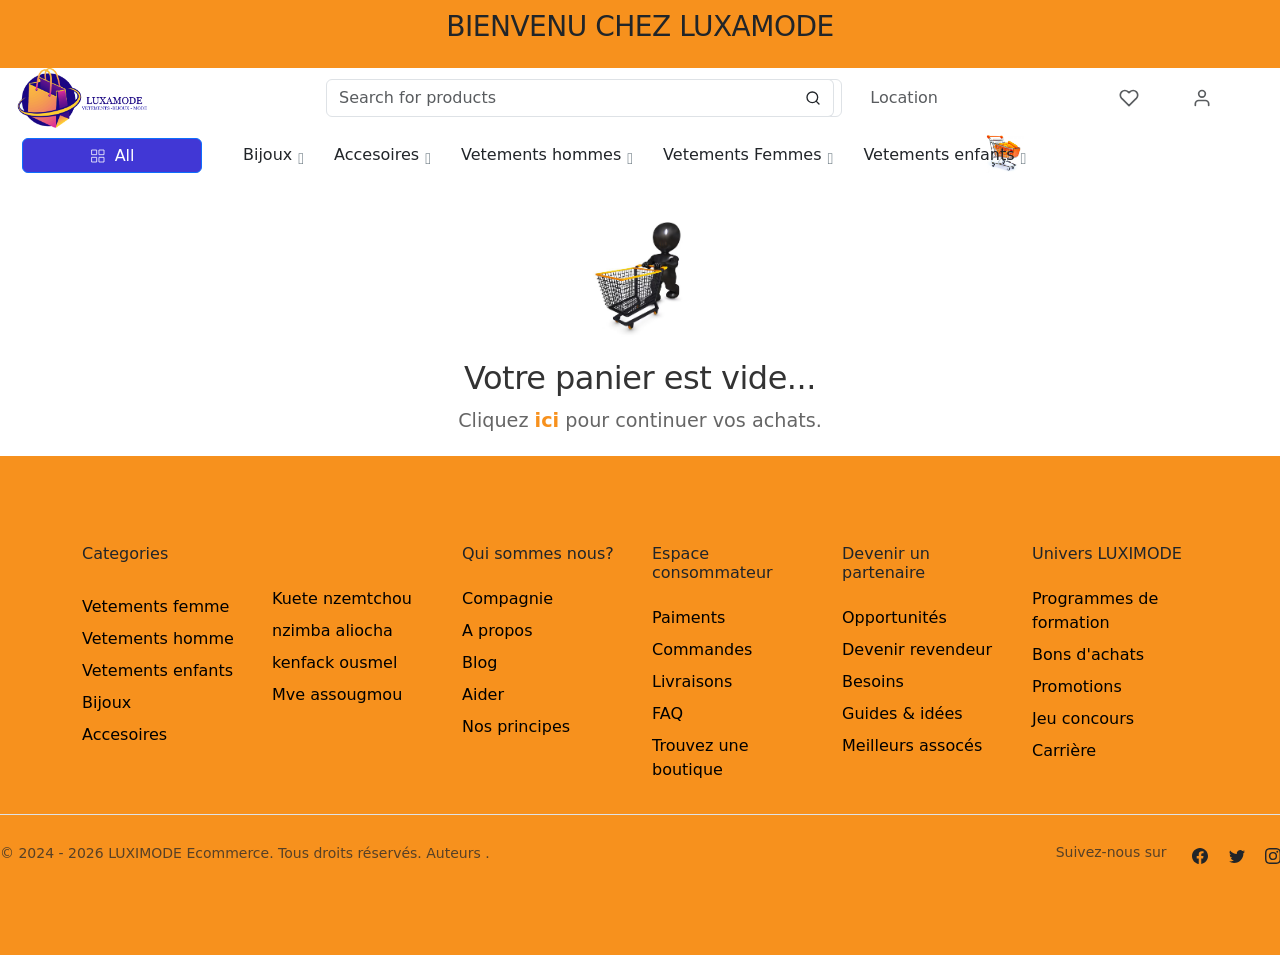
<file: panier_vide.html>
<!DOCTYPE html>
<html lang="fr">
<head>
    <meta charset="UTF-8">
    <meta name="viewport" content="width=device-width, initial-scale=1.0">
    <title>page_acceuil</title>

    <link rel="stylesheet" href="CSS/bootstrap.min.css">
    <link rel="stylesheet" href="CSS/theme.min.css" />
    <link href="https://cdn.jsdelivr.net/npm/bootstrap@5.3.3/dist/css/bootstrap.min.css" rel="stylesheet" integrity="sha384-QWTKZyjpPEjISv5WaRU9OFeRpok6YctnYmDr5pNlyT2bRjXh0JMhjY6hW+ALEwIH" crossorigin="anonymous">

    <style>
      .dropdown {
       position: relative;
       display: inline-block;
   }
   
   .dropdown-menu {
       display: none;
       position: absolute;
       background-color: #f9f9f9;
       min-width: 160px;
       box-shadow: 0px 8px 16px 0px rgba(0,0,0,0.2);
       z-index: 1;
   }
   
   .dropdown-menu .dropdown-item {
       color: black;
       padding: 12px 16px;
       text-decoration: none;
       display: block;
   }
   
   .dropdown-menu .dropdown-item:hover {
       background-color: #f1f1f1;
   }
   
   .dropdown:hover .dropdown-menu {
       display: block;
   }
   .loader {
    display: none;
    font-size: 1.2em;
    color: #333;
    text-align: center;
    margin-top: 20px;
}
/* Styles pour la petite image à droite */
.small-image {
    width: 40px; /* Ajustez la taille selon vos besoins */
    height: 40px; /* Ajustez la taille selon vos besoins */
    margin: 0; /* Supprime les marges */
    position: absolute;
    top: 17%;
    right: 20%;
   
    transform: translateY(-50%);
}
.suggestions {
            position: absolute;
            width: 100%;
            max-height: 150px;
            overflow-y: auto;
            border: 1px solid #ccc;
            border-top: none;
            z-index: 1000;
            background-color: #fff;
        }

        .suggestions ul {
            list-style: none;
            padding: 0;
            margin: 0;
        }

        .suggestions li {
            padding: 8px;
            cursor: pointer;
        }

        .suggestions li:hover {
            background-color: #f0f0f0;
        }
    
@media (max-width: 767.98px) {
            .small-image {
                width: 30px; /* Ajustez la taille pour les petits écrans */
                height: 30px; /* Ajustez la taille pour les petits écrans */
                top: 9%; /* Ajustez la position verticale pour les petits écrans */
                right: 10%; /* Réinitialise la position horizontale */
                left: 17%; /* Positionne l'image à gauche */
                transform: translateY(0); /* Réinitialise la transformation verticale */
            }
        }
:root {
    --fc-primary-rgb: 0, 0, 250; /* Couleur bleue en RGB */
    --fc-text-opacity: 1; /* Opacité complète */
}

.text-primary {
    --fc-text-opacity: 1;
    color: rgba(var(--fc-primary-rgb), var(--fc-text-opacity)) !important;
}
/* Styles pour les petits écrans */
@media (max-width: 991.98px) {
    .navbar-brand img {
        height: 40px;
    }

    .navbar-toggler svg {
        width: 24px;
        height: 24px;
    }

    .offcanvas-body {
        padding: 1rem;
    }

    .offcanvas-header {
        padding: 1rem;
    }

    .offcanvas-header .btn-close {
        margin-left: auto;
    }

    .offcanvas-body .input-group {
        margin-bottom: 1rem;
    }

    .offcanvas-body .btn-outline-gray-400 {
        width: 100%;
    }

    .offcanvas-body .dropdown-menu {
        position: static;
    }

    .offcanvas-body .dropdown-menu .col-lg-3 {
        margin-left: 0;
    }

    .offcanvas-body .dropdown-menu .card {
        border: none;
    }
}
   
   </style>
   
   </head>
<body>
    <header class="mb-0" >
      <div class="row"  style="background-color: hwb(32 7% 3% / 0.952); text-align: center;">
         <div class="col-12 mb-6" style="margin: 10px 0;">
             <h3 class="mb-0">BIENVENU CHEZ LUXAMODE</h3>
         </div>
     </div>
   <div class="py-0" >
      <div class="container-fluid ">
         <div class="row w-100 align-items-center gx-lg-2 gx-0 col-md-9 col-7">
            <div class="col-xxl-2 col-lg-3 col-md-6 col-5">
               <a class="navbar-brand d-none d-lg-block" href="./index.html">
                  <img src="images/LOGO_LUXI.png" alt="eCommerce HTML Template" style="height:60px; float:left;" />
               </a>
               <div class="d-flex justify-content-between w-100 d-lg-none">
                  <a class="navbar-brand" href="./index.html">
                     <img src="images/Luxy_M.png" alt="eCommerce HTML Template" />
                  </a>
               </div>
            </div>
            <div class="col-xxl-5 col-lg-5 d-none d-lg-block">
               <form action="#">
                  <div class="input-group"> 
                     <input class="form-control rounded" type="search" placeholder="Search for products" />
                     <span class="input-group-append">
                        <button class="btn bg-white border border-start-0 ms-n10 rounded-0 rounded-end" type="button">
                           <svg
                              xmlns="http://www.w3.org/2000/svg"
                              width="16"
                              height="16"
                              viewBox="0 0 24 24"
                              fill="none"
                              stroke="currentColor"
                              stroke-width="2"
                              stroke-linecap="round"
                              stroke-linejoin="round"
                              class="feather feather-search">
                              <circle cx="11" cy="11" r="8"></circle>
                              <line x1="21" y1="21" x2="16.65" y2="16.65"></line>
                           </svg>
                        </button>
                     </span>
                  </div>
               </form>
            </div>
            <div class="col-md-2 col-xxl-3 d-none d-lg-block">
               <!-- Button trigger modal -->
               <button type="button" class="btn btn-outline-gray-400 text-muted" data-bs-toggle="modal" data-bs-target="#locationModal">
                  <i class="feather-icon icon-map-pin me-2"></i>
                  Location
               </button>
            </div>
            <div class="col-lg-2 col-xxl-2 text-end col-md-9 col-7">
               <div class="list-inline">
                  <div class="list-inline-item me-5">
                     <a href="./pages/shop-wishlist.html" class="text-muted position-relative">
                        <svg
                           xmlns="http://www.w3.org/2000/svg"
                           width="20"
                           height="20"
                           viewBox="0 0 24 24"
                           fill="none"
                           stroke="currentColor"
                           stroke-width="2"
                           stroke-linecap="round"
                           stroke-linejoin="round"
                           class="feather feather-heart">
                           <path d="M20.84 4.61a5.5 5.5 0 0 0-7.78 0L12 5.67l-1.06-1.06a5.5 5.5 0 0 0-7.78 7.78l1.06 1.06L12 21.23l7.78-7.78 1.06-1.06a5.5 5.5 0 0 0 0-7.78z"></path>
                        </svg>
                      
                     </a>
                  </div>
                  <div class="list-inline-item me-5">
                     <a href="#!" class="text-muted" data-bs-toggle="modal" data-bs-target="#userModal">
                        <svg
                           xmlns="http://www.w3.org/2000/svg"
                           width="20"
                           height="20"
                           viewBox="0 0 24 24"
                           fill="none"
                           stroke="currentColor"
                           stroke-width="2"
                           stroke-linecap="round"
                           stroke-linejoin="round"
                           class="feather feather-user">
                           <path d="M20 21v-2a4 4 0 0 0-4-4H8a4 4 0 0 0-4 4v2"></path>
                           <circle cx="12" cy="7" r="4"></circle>
                        </svg>
                     </a>
                  </div>
                 
                  <div class="list-inline-item d-inline-block d-lg-none ">
                     <!-- Button -->
                     <button
                        class="navbar-toggler collapsed"
                        type="button"
                        data-bs-toggle="offcanvas"
                        data-bs-target="#navbar-default"
                        aria-controls="navbar-default"
                        aria-label="Toggle navigation">
                        <svg xmlns="http://www.w3.org/2000/svg" width="32" height="32" fill="currentColor" class="bi bi-text-indent-left text-primary" viewBox="0 0 16 16">
                           <path
                              d="M2 3.5a.5.5 0 0 1 .5-.5h11a.5.5 0 0 1 0 1h-11a.5.5 0 0 1-.5-.5zm.646 2.146a.5.5 0 0 1 .708 0l2 2a.5.5 0 0 1 0 .708l-2 2a.5.5 0 0 1-.708-.708L4.293 8 2.646 6.354a.5.5 0 0 1 0-.708zM7 6.5a.5.5 0 0 1 .5-.5h6a.5.5 0 0 1 0 1h-6a.5.5 0 0 1-.5-.5zm0 3a.5.5 0 0 1 .5-.5h6a.5.5 0 0 1 0 1h-6a.5.5 0 0 1-.5-.5zm-5 3a.5.5 0 0 1 .5-.5h11a.5.5 0 0 1 0 1h-11a.5.5 0 0 1-.5-.5z" />
                        </svg>
                     </button>
                  </div>
               </div>
            </div>
            <div class="col-lg-2 col-xxl-2 text-end col-md-9 col-7">
               <a href="panier.html"> <img src="images/Panier2.jpg" alt="Small Image" class="small-image"></a>
            </div>
         </div>
      </div>
   </div>
   <nav class="navbar navbar-expand-lg navbar-light navbar-default py-0 pb-lg-4" aria-label="Offcanvas navbar large">
      <div class="container-fluid">
         <div class="offcanvas offcanvas-start" tabindex="-1" id="navbar-default" aria-labelledby="navbar-defaultLabel">
            <div class="offcanvas-header pb-1">
               <a href="./index.html"><img src="images/LOGO_LUXI.png" alt="eCommerce HTML Template" /></a>
               <button type="button" class="btn-close" data-bs-dismiss="offcanvas" aria-label="Close"></button>
            </div>
            <div class="offcanvas-body">
               <div class="d-block d-lg-none mb-4" >
                  <form action="#">
                     <div class="input-group">
                        <input class="form-control rounded" type="search" placeholder="Search for products" />
                        <span class="input-group-append">
                           <button class="btn bg-white border border-start-0 ms-n10 rounded-0 rounded-end" type="button">
                              <svg
                                 xmlns="http://www.w3.org/2000/svg"
                                 width="16"
                                 height="16"
                                 viewBox="0 0 24 24"
                                 fill="none"
                                 stroke="currentColor"
                                 stroke-width="2"
                                 stroke-linecap="round"
                                 stroke-linejoin="round"
                                 class="feather feather-search">
                                 <circle cx="11" cy="11" r="8"></circle>
                                 <line x1="21" y1="21" x2="16.65" y2="16.65"></line>
                              </svg>
                           </button>
                        </span>
                     </div>
                  </form>
                  <div class="mt-2">
                     <button type="button" class="btn btn-outline-gray-400 text-muted w-100" data-bs-toggle="modal" data-bs-target="#locationModal">
                        <i class="feather-icon icon-map-pin me-2"></i>
                        Pick Location
                     </button>
                  </div>
               </div>
               <div class="d-block d-lg-none mb-4 d-none d-lg-block">
                  <a
                     class="btn btn-primary w-100 d-flex justify-content-center align-items-center"
                     data-bs-toggle="collapse"
                     href="#collapseExample"
                     role="button"
                     aria-expanded="false"
                     aria-controls="collapseExample">
                     <span class="me-2">
                        <svg
                           xmlns="http://www.w3.org/2000/svg"
                           width="16"
                           height="16"
                           viewBox="0 0 24 24"
                           fill="none"
                           stroke="currentColor"
                           stroke-width="1.5"
                           stroke-linecap="round"
                           stroke-linejoin="round"
                           class="feather feather-grid">
                           <rect x="3" y="3" width="7" height="7"></rect>
                           <rect x="14" y="3" width="7" height="7"></rect>
                           <rect x="14" y="14" width="7" height="7"></rect>
                           <rect x="3" y="14" width="7" height="7"></rect>
                        </svg>
                     </span>
                     All Categories
                  </a>
                  <div class="collapse mt-2" id="collapseExample" >
                     <div class="card card-body" >
                        <ul class="mb-0 list-unstyled">
                           <li><a class="dropdown-item" href="./pages/shop-grid.html">Vetements hommes</a></li>
                           <li><a class="dropdown-item" href="./pages/shop-grid.html">Vetements femmes</a></li>
                           <li><a class="dropdown-item" href="./pages/shop-grid.html">Vetements enfants</a></li>
                           <li><a class="dropdown-item" href="./pages/shop-grid.html">bijoux</a></li>
                           <li><a class="dropdown-item" href="./pages/shop-grid.html">accesoire</a></li>
                         
                        </ul>
                     </div>
                  </div>
               </div>
               <div class="dropdown me-3 d-none d-lg-block" >
                  <button class="btn btn-primary px-6" type="button" id="dropdownMenuButton1" data-bs-toggle="dropdown" aria-expanded="false" style="background-color:#4137d5;margin:10px;padding:5px;border-radius: 1Opx; height:35px;width:180px;">
                     <span class="me-1">
                        <svg
                           xmlns="http://www.w3.org/2000/svg"
                           width="16"
                           height="16"
                           viewBox="0 0 24 24"
                           fill="none"
                           stroke="currentColor"
                           stroke-width="1.2"
                           stroke-linecap="round"
                           stroke-linejoin="round"
                           class="feather feather-grid">
                           <rect x="3" y="3" width="7" height="7"></rect>
                           <rect x="14" y="3" width="7" height="7"></rect>
                           <rect x="14" y="14" width="7" height="7"></rect>
                           <rect x="3" y="14" width="7" height="7"></rect>
                        </svg>
                     </span>
                     All categories
                  </button>
                  <ul class="dropdown-menu" aria-labelledby="dropdownMenuButton1">
                     <li><a class="dropdown-item" href="page_tous_produits.html">Tous les produits</a></li>
                    
                  </ul>
                  
               </div>
             
               <li class="nav-item dropdown w-lg-auto dropdown-fullwidth" style="list-style-type: none; padding: 15px;">
                  <a class="nav-link dropdown-toggle" href="#" role="button" data-bs-toggle="dropdown" aria-expanded="false">Bijoux</a>
                  <div class="dropdown-menu pb-3 row g-3">
                      <div class="d-flex justify-content-between my-2 py-1" style="gap: 10px;">
                          <div class="col-lg-3 col-12 mb-4 mb-lg-0" style="margin-left: 20px;">
                           <a class="dropdown-item" href="page_indisponible.html"><h6 class="text-primary ps-3">Bijoux en argent</h6></a>
                              <a class="dropdown-item" href="page_indisponible.html">bracelet</a>
                              <a class="dropdown-item" href="page_indisponible.html">boucle</a>
                              <a class="dropdown-item" href="page_indisponible.html">chaine</a>
                              <a class="dropdown-item" href="page_indisponible.html">bargue</a>
                          </div>
                          <div class="col-lg-3 col-12 mb-4 mb-lg-0">
                           <a class="dropdown-item" href="page_indisponible.html"><h6 class="text-primary ps-3">Bijoux en or</h6></a>
                              <a class="dropdown-item" href="page_indisponible.html">bracelet</a>
                              <a class="dropdown-item" href="page_indisponible.html">boucle</a>
                              <a class="dropdown-item" href="page_indisponible.html">Chaine</a>
                              <a class="dropdown-item" href="page_indisponible.html">bargue</a>
                          </div>
                          <div class="col-lg-3 col-12 mb-4 mb-lg-0">
                           <a class="dropdown-item" href="page_indisponible.html"><h6 class="text-primary ps-3">boite a bijoux</h6></a>
                              <a class="dropdown-item" href="page_indisponible.html">boite en metal</a>
                              <a class="dropdown-item" href="page_indisponible.html">boite en cuivre</a>
                              <a class="dropdown-item" href="page_indisponible.html">boite en verre</a>
                          </div>
                         
                          <div class="col-lg-3 col-12 mb-4 mb-lg-0">
                           <div class="card border-0">
                              <img src="images/bijoux_or.jpg" alt="eCommerce HTML Template" class="img-fluid" />
                             
                           </div>
                        </div>
                      </div>
                  </div>
              </li>

              
               <li class="nav-item dropdown  w-lg-auto dropdown-fullwidth" style="list-style-type: none;padding:15px;">
                  <a class="nav-link dropdown-toggle" href="#" role="button" data-bs-toggle="dropdown" aria-expanded="false">Accesoires </a>
                  <div class="dropdown-menu pb-3 row g-3">
                     <div class="d-flex justify-content-between my-2 py-1" style="gap: 10px;">
                        <div class="col-lg-3 col-12 mb-4 mb-lg-0" style="margin-left: 20px;">
                           <a class="dropdown-item" href="page_indisponible.html"><h6 class="text-primary ps- 3">Montres</h6></a>
                           <a class="dropdown-item" href="page_indisponible.html">Montre en cuivre</a>
                           <a class="dropdown-item" href="page_indisponible.html">Montre en metal</a>
                           <a class="dropdown-item" href="page_indisponible.html">Montre en fer</a>
                           
                          
                        </div>
                        <div class="col-lg-3 col-12 mb-4 mb-lg-0">
                           <a class="dropdown-item" href="page_indisponible.html"><h6 class="text-primary ps-3">Sac</h6></a>
                           <a class="dropdown-item" href="page_indisponible.html">sac en main</a>
                           <a class="dropdown-item" href="page_indisponible.html">sac a dos</a>
                           <a class="dropdown-item" href="page_indisponible.html">sac de bussiness</a>
                          
                        </div>
                        <div class="col-lg-3 col-12 mb-4 mb-lg-0">
                           <a class="dropdown-item" href="page_indisponible.html"><h6 class="text-primary ps-3">Chaussures</h6></a>
                           <a class="dropdown-item" href="page_indisponible.html">paire</a>
                           <a class="dropdown-item" href="page_indisponible.html">tennis</a>
                           <a class="dropdown-item" href="page_indisponible.html">talon</a>
                           <a class="dropdown-item" href="page_indisponible.html">barbouche</a>
                         
                        </div>
                        <div class="col-lg-3 col-12 mb-4 mb-lg-0">
                           <div class="card border-0">
                              <img src="images/montres.jpg" alt="eCommerce HTML Template" class="img-fluid" />
                             
                           </div>
                        </div>
                       
                     </div>
                  </div>
               </li>
               <li class="nav-item dropdown  w-lg-auto dropdown-fullwidth" style="list-style-type: none;padding:15px;">
                  <a class="nav-link dropdown-toggle" href="#" role="button" data-bs-toggle="dropdown" aria-expanded="false">Vetements hommes</a>
                  <div class="dropdown-menu pb-3 row g-3">
                     <div class="d-flex justify-content-between my-2 py-1" style="gap: 10px;">
                        <div class="col-lg-3 col-12 mb-4 mb-lg-0" style="margin-left: 20px;">
                           <a class="dropdown-item" href="page_pantalon.html"><h6 class="text-primary ps- 3">Pantalon + Ensemble</h6></a>
                           <a class="dropdown-item" href="page_pantalon.html">Jean</a>
                           <a class="dropdown-item" href="page_pantalon.html">Pantalon jogging</a>
                           <a class="dropdown-item" href="page_pantalon.html">pantalon costume</a>
                           <a class="dropdown-item" href="page_pantalon.html">Cargo</a>
                           <a class="dropdown-item" href="page_pantalon.html">Veste</a>
                           <a class="dropdown-item" href="page_pantalon.html">Ensemble tissu</a>
                           <a class="dropdown-item" href="page_pantalon.html">Ensemble sport</a>
                          
                        </div>
                        
                        <div class="col-lg-3 col-12 mb-4 mb-lg-0">
                           <a class="dropdown-item" href="page_indisponible.html"> <h6 class="text-primary ps-3">Pull over</h6></a>
                           <a class="dropdown-item" href="page_indisponible.html">pull oversize</a>
                           <a class="dropdown-item" href="page_indisponible.html">pull over a manche</a>
                           <a class="dropdown-item" href="page_indisponible.html">pull over streetwear</a>
                         
                        </div>
                        <div class="col-lg-3 col-12 mb-4 mb-lg-0">
                           <a class="dropdown-item" href="page_indisponible.html"><h6 class="text-primary ps-3">Chemise</h6></a>
                           <a class="dropdown-item" href="page_indisponible.html">chemise lin</a>
                           <a class="dropdown-item" href="page_indisponible.html">chemise coton</a>
                           <a class="dropdown-item" href="page_indisponible.html">chemise droitr</a>
                         
                        </div>
                        <div class="col-lg-3 col-12 mb-4 mb-lg-0">
                           <div class="card border-0">
                              <img src="images/ensemble_homme.jpg" alt="eCommerce HTML Template" class="img-fluid" />
                             
                           </div>
                        </div>
                        
                     </div>
                  </div>
               </li>
               
                 
               <li class="nav-item dropdown W-100 w-lg-auto dropdown-fullwidth"style="list-style-type: none; padding:15px;">
                  <a class="nav-link dropdown-toggle" href="#" role="button" data-bs-toggle="dropdown" aria-expanded="false">Vetements Femmes</a>
                  <div class="dropdown-menu pb-3 row g-3">
                     <div class="d-flex justify-content-between my-2 py-1" style="gap: 10px;">
                        <div class="col-lg-3 col-12 mb-4 mb-lg-0" style="margin-left: 20px;">
                           <a class="dropdown-item" href="page_robe.html"><h6 class="text-primary ps- 3">Robes</h6></a>
                           <a class="dropdown-item" href="page_robe.html">Robe evasé</a>
                           <a class="dropdown-item" href="page_robe.html">Robe droite</a>
                           <a class="dropdown-item" href="page_robe.html">Robe en tissu</a>
                           <a class="dropdown-item" href="page_robe.html">robe en dentelle</a>
                          
                        </div>
                        <div class="col-lg-3 col-12 mb-4 mb-lg-0">
                           <a class="dropdown-item" href="page_ensemble_femme.html"><h6 class="text-primary ps-3">Ensemble + Pantalon</h6></a>
                           <a class="dropdown-item" href="page_ensemble_femme.html">Ensemble tissu</a>
                           <a class="dropdown-item" href="page_ensemble_femme.html">Ensemble pantalon</a>
                           <a class="dropdown-item" href="page_ensemble_femme.html">Ensemble responsable</a>
                           <a class="dropdown-item" href="page_ensemble_femme.html">pantalon responsable</a>
                           <a class="dropdown-item" href="page_ensemble_femme.html">pantalon sim</a>
                           <a class="dropdown-item" href="page_ensemble_femme.html">pantalon oversize</a>
                         
                        </div>
                        
                        <div class="col-lg-3 col-12 mb-4 mb-lg-0">
                           <a class="dropdown-item" href="page_zero_produit.html"><h6 class="text-primary ps-3">Jupe</h6></a>
                           <a class="dropdown-item" href="page_zero_produit.html">jupe longue</a>
                           <a class="dropdown-item" href="page_zero_produit.html">jupe ouverte</a>
                           <a class="dropdown-item" href="page_zero_produit.html">jupe fente</a>
                         
                        </div>
                        <div class="col-lg-3 col-12 mb-4 mb-lg-0">
                           <div class="card border-0">
                              <img src="images/Ensemble_femme4.jpg" alt="eCommerce HTML Template" class="img-fluid" />
                             
                           </div>
                        </div>
                     </div>
                  </div>
               </li>
               <li class="nav-item dropdown W-100 w-lg-auto dropdown-fullwidth"style="list-style-type: none; padding:15px;">
                  <a class="nav-link dropdown-toggle" href="#" role="button" data-bs-toggle="dropdown" aria-expanded="false">Vetements enfants</a>
                  <div class="dropdown-menu pb-3 row g-3">
                     <div class="d-flex justify-content-between my-2 py-1" style="gap: 10px;">
                        <div class="col-lg-3 col-12 mb-4 mb-lg-0" style="margin-left: 20px;">
                           <a class="dropdown-item" href="page_indisponible.html"><h6 class="text-primary ps- 3">Ensemble</h6></a>
                           <a class="dropdown-item" href="page_indisponible.html">Ensemble tissu</a>
                           <a class="dropdown-item" href="page_indisponible.html">Ensemble jupe</a>
                           <a class="dropdown-item" href="page_indisponible.html">Ensemble pantalon</a>
                           <a class="dropdown-item" href="page_indisponible.html">Ensemble deguisement</a>
                          
                        </div>
                        <div class="col-lg-3 col-12 mb-4 mb-lg-0" style="margin-left: 20px;">
                           <a class="dropdown-item" href="page_indisponible.html"> <h6 class="text-primary ps- 3">Robes</h6></a>
                           <a class="dropdown-item" href="page_indisponible.html">Robe en tissu</a>
                           <a class="dropdown-item" href="page_indisponible.html">Robe princesse</a>
                           <a class="dropdown-item" href="page_indisponible.html">Robe feé</a>
                          
                          
                        </div>
                        
                        <div class="col-lg-3 col-12 mb-4 mb-lg-0" style="margin-left: 20px;">
                           <a class="dropdown-item" href="page_indisponible.html"> <h6 class="text-primary ps- 3">Bas+Pull</h6></a>
                           <a class="dropdown-item" href="page_indisponible.html">haut</a>
                           <a class="dropdown-item" href="page_indisponible.html">collant</a>
                           <a class="dropdown-item" href="page_indisponible.html">jupe</a>
                           <a class="dropdown-item" href="page_indisponible.html">pull a capusche</a>
                           <a class="dropdown-item" href="page_indisponible.html">pull a manche</a>
                        </div>
                        <div class="col-lg-3 col-12 mb-4 mb-lg-0">
                           <div class="card border-0">
                              <img src="images/ensemble_enfants.jpg" alt="eCommerce HTML Template" class="img-fluid" />
                             
                           </div>
                        </div>
                     </div>
                  </div>
               </li>
               
     </header>

     <div class="container">
        <div class="empty-cart">
            <img src="images/Panier1.jpg" alt="Panier" class="cart-icon">
            <h1>Votre panier est vide...</h1>
            <p>Cliquez <a href="page_tous_produits.html" class="continue-shopping">ici</a> pour continuer vos achats.</p>
        </div>
    </div>

    <style>
        .empty-cart {
    position: relative;
}

.cart-icon {
    width: 100px;
    height: auto;
    display: block;
    margin: 0 auto 20px;
}

.empty-cart h1 {
    font-size: 2rem;
    margin-bottom: 10px;
    color: #333;
    text-align: center;
}

.empty-cart p {
    font-size: 1.2rem;
    margin-bottom: 20px;
    color: #666;
    text-align: center;
}

.continue-shopping {
    color:hwb(32 7% 3% / 0.952);
    text-decoration: none;
    font-weight: bold;
}

.continue-shopping:hover {
    text-decoration: underline;
}
    </style>

      </body>
   
   <!-- FOOTER DE LA PAGE -->
<footer class="footer" style="background-color: hwb(32 7% 3% / 0.952)">
   <div class="container">
     <div class="row g-4 py-4">
       <div class="col-12 col-md-12 col-lg-4">
        <h6 class="mb-4">Categories</h6> 
         <div class="row">
           <div class="col-6">
             <!-- list -->
             <ul class="nav flex-column">
               <li class="nav-item mb-2"><a href="#!" class="nav-link"></a></li>
               <li class="nav-item mb-2"><a href="#!" class="nav-link"  style="color: black;"> Vetements femme</a></li>
               <li class="nav-item mb-2"><a href="#!" class="nav-link"  style="color: black;"> Vetements homme</a></li>
               <li class="nav-item mb-2"><a href="#!" class="nav-link"  style="color: black;">Vetements enfants</a></li>
               <li class="nav-item mb-2"><a href="#!" class="nav-link"  style="color: black;">Bijoux</a></li>
               <li class="nav-item mb-2"><a href="#!" class="nav-link"  style="color: black;">Accesoires</a></li>
              
             </ul>
           </div>
           
           <div class="col-6">
            
               <!-- list -->
             <ul class="nav flex-column">
               <li class="nav-item mb-2"><a href="#!" class="nav-link"  style="color: black;">Kuete nzemtchou</a></li>
               <li class="nav-item mb-2"><a href="#!" class="nav-link"  style="color: black;"> nzimba aliocha</a></li>
               <li class="nav-item mb-2"><a href="#!" class="nav-link"  style="color: black;"> kenfack ousmel</a></li>
               <li class="nav-item mb-2"><a href="#!" class="nav-link"  style="color: black;"> Mve assougmou</a></li>
             </ul>
           </div>
         </div>
       </div>
       <div class="col-12 col-md-12 col-lg-8">
         <div class="row g-4">
           <div class="col-6 col-sm-6 col-md-3">
             <h6 class="mb-4">Qui sommes nous?</h6>
               <!-- list -->
             <ul class="nav flex-column">
               <li class="nav-item mb-2"><a href="#!" class="nav-link" style="color: black;">Compagnie</a></li>
               <li class="nav-item mb-2"><a href="#!" class="nav-link" style="color: black;">A propos</a></li>
               <li class="nav-item mb-2"><a href="#1" class="nav-link" style="color: black;">Blog</a></li>
               <li class="nav-item mb-2"><a href="#!" class="nav-link" style="color: black;">Aider</a></li>
               <li class="nav-item mb-2"><a href="#!" class="nav-link" style="color: black;">Nos principes</a></li>
             </ul>
           </div>
           <div class="col-6 col-sm-6 col-md-3">
             <h6 class="mb-4">Espace consommateur</h6>
             <ul class="nav flex-column">
                   <!-- list -->
               <li class="nav-item mb-2"><a href="#!" class="nav-link" style="color: black;">Paiments</a></li>
               <li class="nav-item mb-2"><a href="#!" class="nav-link" style="color: black;">Commandes</a></li>
               <li class="nav-item mb-2"><a href="#!" class="nav-link" style="color: black;">Livraisons</a></li>
               <li class="nav-item mb-2"><a href="#!" class="nav-link" style="color: black;">FAQ</a></li>
               <li class="nav-item mb-2"><a href="../../pages/shop-checkout.html" class="nav-link" style="color: black;">Trouvez une boutique</a></li>
             </ul>
           </div>
           <div class="col-6 col-sm-6 col-md-3">
             <h6 class="mb-4">Devenir un partenaire</h6>
             <ul class="nav flex-column">
                 <!-- list -->
               <li class="nav-item mb-2"><a href="#!" class="nav-link" style="color: black;">Opportunités</a></li>
               <li class="nav-item mb-2"><a href="#!" class="nav-link" style="color: black;">Devenir revendeur</a></li>
               <li class="nav-item mb-2"><a href="#!" class="nav-link" style="color: black;">Besoins</a></li>
               <li class="nav-item mb-2"><a href="#!" class="nav-link" style="color: black;">Guides & idées</a></li>
               <li class="nav-item mb-2"><a href="#!" class="nav-link" style="color: black;">Meilleurs assocés</a></li>
             </ul>
           </div>
           <div class="col-6 col-sm-6 col-md-3">
             <h6 class="mb-4">Univers LUXIMODE</h6>
             <ul class="nav flex-column">
                 <!-- list -->
               <li class="nav-item mb-2"><a href="#!" class="nav-link" style="color: black;">Programmes de formation</a></li>
               <li class="nav-item mb-2"><a href="#!" class="nav-link" style="color: black;">Bons d'achats</a></li>
               <li class="nav-item mb-2"><a href="#!" class="nav-link" style="color: black;">Promotions</a></li>
               <li class="nav-item mb-2"><a href="#!" class="nav-link" style="color: black;">Jeu concours</a></li>
               <li class="nav-item mb-2"><a href="#!" class="nav-link" style="color: black;">Carrière</a></li>
             </ul>
           </div>
         </div>
       </div>
     </div>
     

     </div>
     <div class="border-top py-4">
       <div class="row align-items-center">
         <div class="col-md-6"><span class="small text-muted">© 2024 <span id="copyright"> -
           <script>document.getElementById('copyright').appendChild(document.createTextNode(new Date().getFullYear()))</script>
       </span>LUXIMODE Ecommerce.  Tous droits réservés. Auteurs <a href="https://codescandy.com/"></a>.</span></div>
         <div class="col-md-6">
           <ul class="list-inline text-md-end mb-0 small mt-3 mt-md-0">
             <li class="list-inline-item text-muted">Suivez-nous sur</li>
             <li class="list-inline-item me-1">
               <a href="#!" class="btn btn-xs btn-social btn-icon"> <svg xmlns="http://www.w3.org/2000/svg" width="16" height="16" fill="currentColor"
                   class="bi bi-facebook" viewBox="0 0 16 16">
                   <path
                     d="M16 8.049c0-4.446-3.582-8.05-8-8.05C3.58 0-.002 3.603-.002 8.05c0 4.017 2.926 7.347 6.75 7.951v-5.625h-2.03V8.05H6.75V6.275c0-2.017 1.195-3.131 3.022-3.131.876 0 1.791.157 1.791.157v1.98h-1.009c-.993 0-1.303.621-1.303 1.258v1.51h2.218l-.354 2.326H9.25V16c3.824-.604 6.75-3.934 6.75-7.951z" />
                 </svg></a></li>
             <li class="list-inline-item me-1">
               <a href="#!" class="btn btn-xs btn-social btn-icon"> <svg xmlns="http://www.w3.org/2000/svg" width="16" height="16" fill="currentColor"
                   class="bi bi-twitter" viewBox="0 0 16 16">
                   <path
                     d="M5.026 15c6.038 0 9.341-5.003 9.341-9.334 0-.14 0-.282-.006-.422A6.685 6.685 0 0 0 16 3.542a6.658 6.658 0 0 1-1.889.518 3.301 3.301 0 0 0 1.447-1.817 6.533 6.533 0 0 1-2.087.793A3.286 3.286 0 0 0 7.875 6.03a9.325 9.325 0 0 1-6.767-3.429 3.289 3.289 0 0 0 1.018 4.382A3.323 3.323 0 0 1 .64 6.575v.045a3.288 3.288 0 0 0 2.632 3.218 3.203 3.203 0 0 1-.865.115 3.23 3.23 0 0 1-.614-.057 3.283 3.283 0 0 0 3.067 2.277A6.588 6.588 0 0 1 .78 13.58a6.32 6.32 0 0 1-.78-.045A9.344 9.344 0 0 0 5.026 15z" />
                 </svg></a></li>
             <li class="list-inline-item">
               <a href="#!" class="btn btn-xs btn-social btn-icon"><svg xmlns="http://www.w3.org/2000/svg" width="16" height="16" fill="currentColor"
                   class="bi bi-instagram" viewBox="0 0 16 16">
                   <path
                     d="M8 0C5.829 0 5.556.01 4.703.048 3.85.088 3.269.222 2.76.42a3.917 3.917 0 0 0-1.417.923A3.927 3.927 0 0 0 .42 2.76C.222 3.268.087 3.85.048 4.7.01 5.555 0 5.827 0 8.001c0 2.172.01 2.444.048 3.297.04.852.174 1.433.372 1.942.205.526.478.972.923 1.417.444.445.89.719 1.416.923.51.198 1.09.333 1.942.372C5.555 15.99 5.827 16 8 16s2.444-.01 3.298-.048c.851-.04 1.434-.174 1.943-.372a3.916 3.916 0 0 0 1.416-.923c.445-.445.718-.891.923-1.417.197-.509.332-1.09.372-1.942C15.99 10.445 16 10.173 16 8s-.01-2.445-.048-3.299c-.04-.851-.175-1.433-.372-1.941a3.926 3.926 0 0 0-.923-1.417A3.911 3.911 0 0 0 13.24.42c-.51-.198-1.092-.333-1.943-.372C10.443.01 10.172 0 7.998 0h.003zm-.717 1.442h.718c2.136 0 2.389.007 3.232.046.78.035 1.204.166 1.486.275.373.145.64.319.92.599.28.28.453.546.598.92.11.281.24.705.275 1.485.039.843.047 1.096.047 3.231s-.008 2.389-.047 3.232c-.035.78-.166 1.203-.275 1.485a2.47 2.47 0 0 1-.599.919c-.28.28-.546.453-.92.598-.28.11-.704.24-1.485.276-.843.038-1.096.047-3.232.047s-2.39-.009-3.233-.047c-.78-.036-1.203-.166-1.485-.276a2.478 2.478 0 0 1-.92-.598 2.48 2.48 0 0 1-.6-.92c-.109-.281-.24-.705-.275-1.485-.038-.843-.046-1.096-.046-3.233 0-2.136.008-2.388.046-3.231.036-.78.166-1.204.276-1.486.145-.373.319-.64.599-.92.28-.28.546-.453.92-.598.282-.11.705-.24 1.485-.276.738-.034 1.024-.044 2.515-.045v.002zm4.988 1.328a.96.96 0 1 0 0 1.92.96.96 0 0 0 0-1.92zm-4.27 1.122a4.109 4.109 0 1 0 0 8.217 4.109 4.109 0 0 0 0-8.217zm0 1.441a2.667 2.667 0 1 1 0 5.334 2.667 2.667 0 0 1 0-5.334z" />
                 </svg></a></li>
           </ul>
         </div>
       </div>

     </div>
   </div>
 </footer>
 <script src="JS/bootstrap.bundle.min.js"></script>
 <script src="https://cdn.jsdelivr.net/npm/bootstrap@5.3.3/dist/js/bootstrap.bundle.min.js" integrity="sha384-YvpcrYf0tY3lHB60NNkmXc5s9fDVZLESaAA55NDzOxhy9GkcIdslK1eN7N6jIeHz" crossorigin="anonymous"></script>

</html>
</file>
